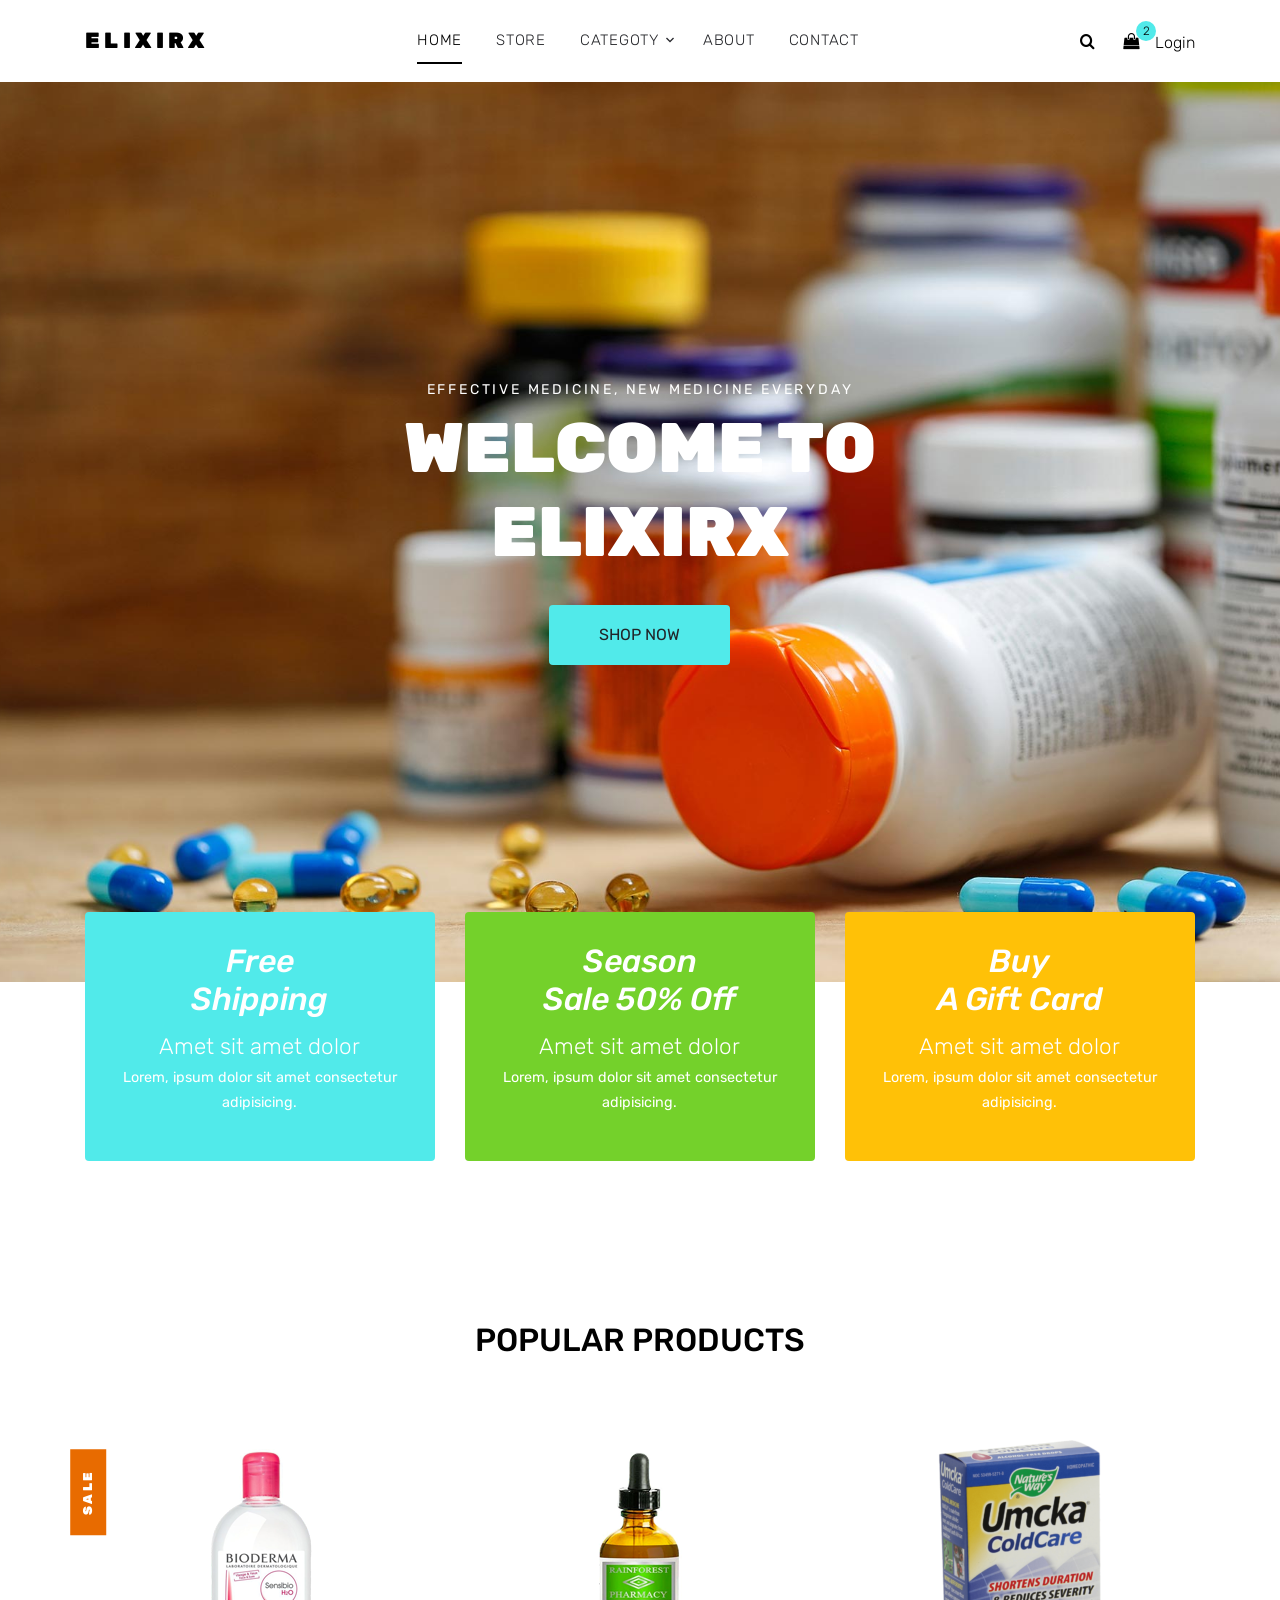
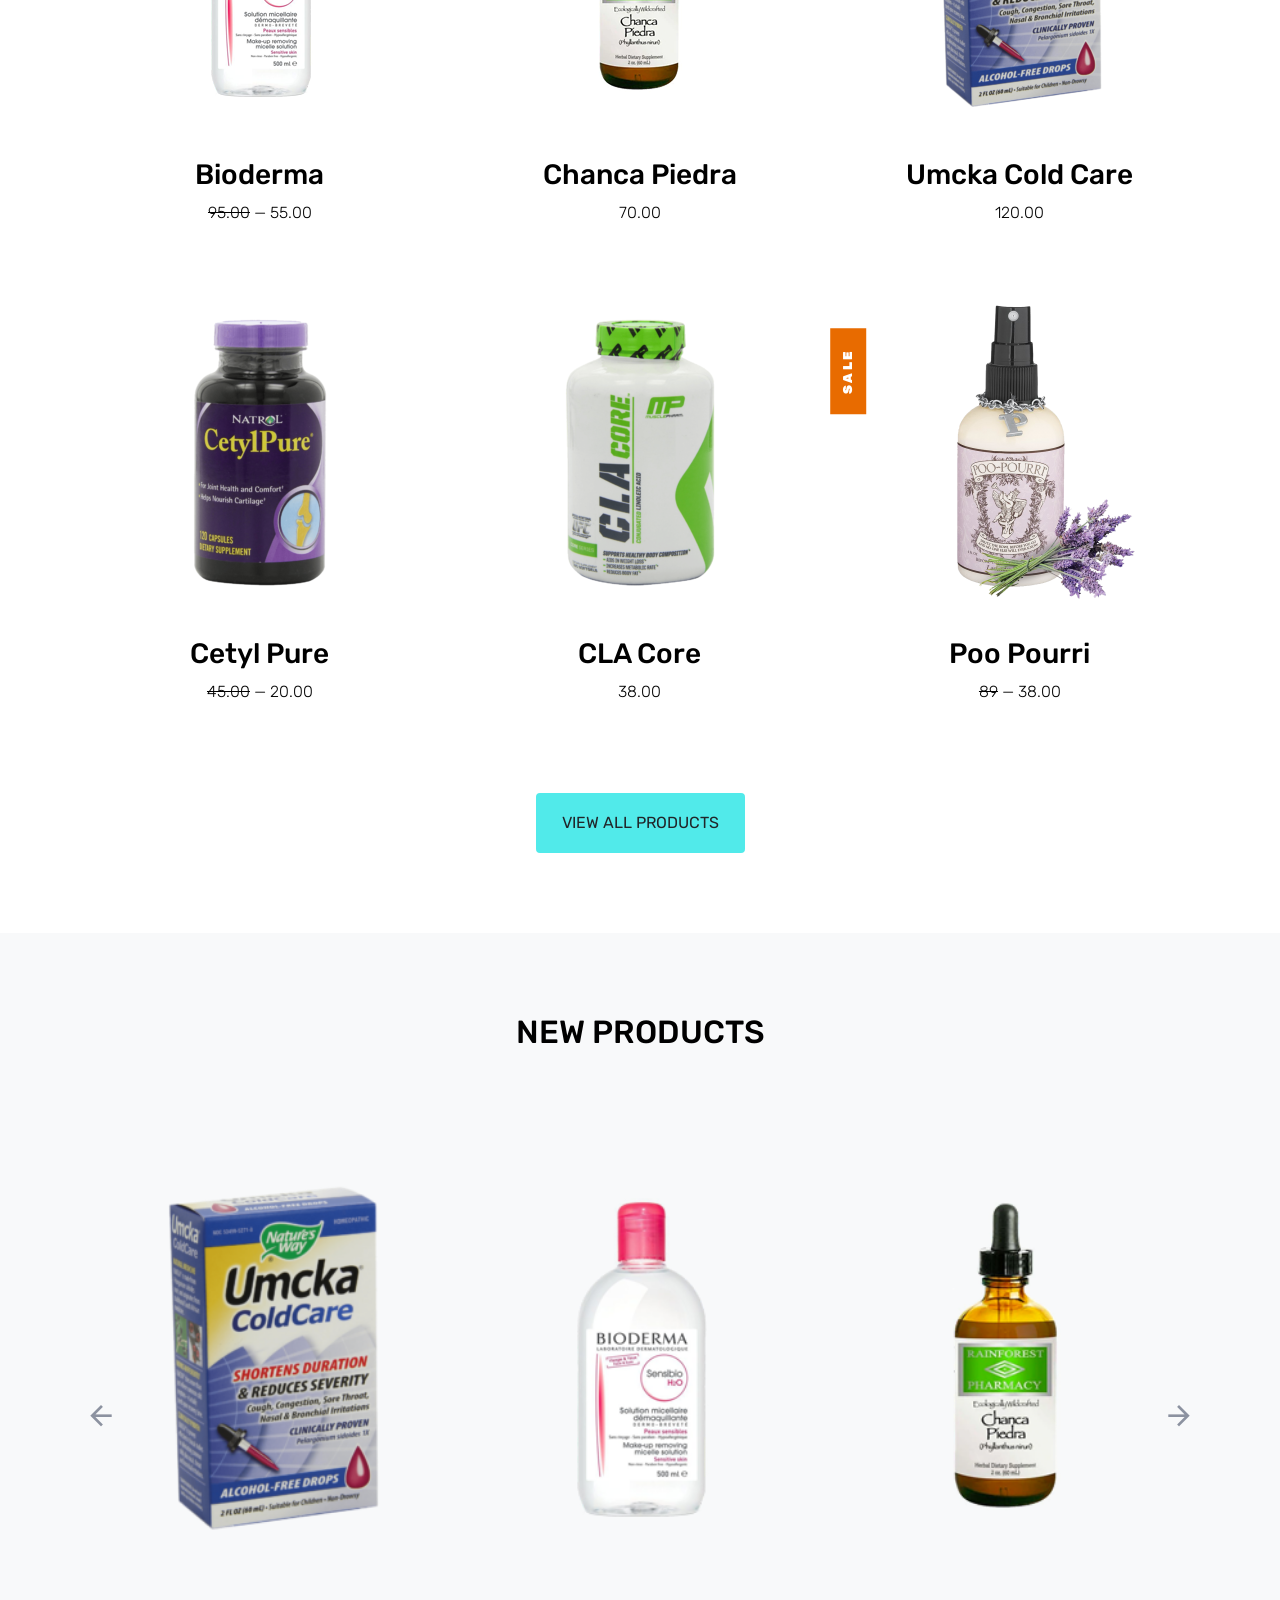
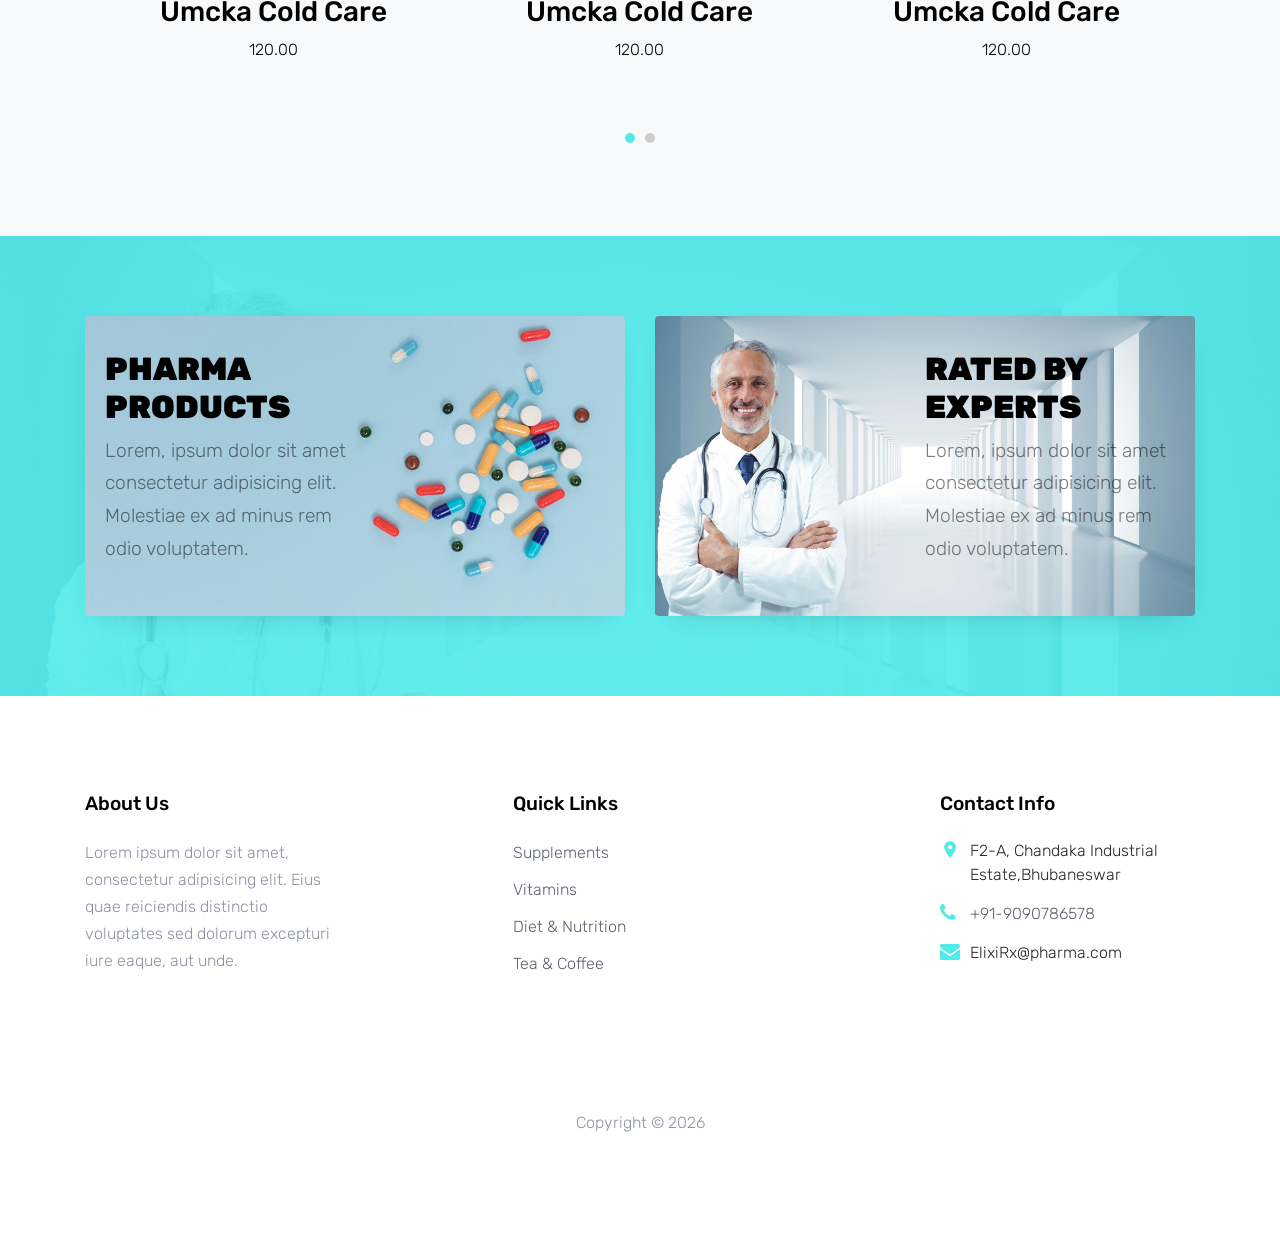
<file: index.html>
<!DOCTYPE html>
<html lang="en">

<head>
  <title>ElixiRx &mdash; Drug Inventory and Supply Chain Management System</title>
  <meta charset="utf-8">
  <meta name="viewport" content="width=device-width, initial-scale=1, shrink-to-fit=no">

  <link href="https://fonts.googleapis.com/css?family=Rubik:400,700|Crimson+Text:400,400i" rel="stylesheet">
  <link rel="stylesheet" href="fonts/icomoon/style.css">

  <link rel="stylesheet" href="css/bootstrap.min.css">
  <link rel="stylesheet" href="css/magnific-popup.css">
  <link rel="stylesheet" href="css/jquery-ui.css">
  <link rel="stylesheet" href="css/owl.carousel.min.css">
  <link rel="stylesheet" href="css/owl.theme.default.min.css">


  <link rel="stylesheet" href="css/aos.css">

  <link rel="stylesheet" href="css/style.css">

</head>

<body>

  <div class="site-wrap">


    <div class="site-navbar py-2">

      <div class="search-wrap">
        <div class="container">
          <a href="#" class="search-close js-search-close"><span class="icon-close2"></span></a>
          <form action="#" method="post">
            <input type="text" class="form-control" placeholder="Search keyword and hit enter...">
          </form>
        </div>
      </div>

      <div class="container">
        <div class="d-flex align-items-center justify-content-between">
          <div class="logo">
            <div class="site-logo">
              <a href="index.html" class="js-logo-clone">ElixiRx</a>
            </div>
          </div>
          <div class="main-nav d-none d-lg-block">
            <nav class="site-navigation text-right text-md-center" role="navigation">
              <ul class="site-menu js-clone-nav d-none d-lg-block">
                <li class="active"><a href="index.html">Home</a></li>
                <li><a href="shop.html">Store</a></li>
                <li class="has-children">
                  <a href="#">Categoty</a>
                  <ul class="dropdown">
                    <li><a href="#">Supplements</a></li>
                    <li class="has-children">
                      <a href="#">Vitamins</a>
                      <ul class="dropdown">
                        <li><a href="#">Supplements</a></li>
                        <li><a href="#">Vitamins</a></li>
                        <li><a href="#">Diet &amp; Nutrition</a></li>
                        <li><a href="#">Tea &amp; Coffee</a></li>
                      </ul>
                    </li>
                    <li><a href="#">Diet &amp; Nutrition</a></li>
                    <li><a href="#">Tea &amp; Coffee</a></li>
                    
                  </ul>
                </li>
                <li><a href="about.html">About</a></li>
                <li><a href="contact.html">Contact</a></li>
              </ul>
            </nav>
          </div>
          <div class="icons">
            <a href="#" class="icons-btn d-inline-block js-search-open"><span class="icon-search"></span></a>
            <a href="cart.html" class="icons-btn d-inline-block bag">
              <span class="icon-shopping-bag"></span>
              <span class="number">2</span>
            </a>
            <a href="#" class="site-menu-toggle js-menu-toggle ml-3 d-inline-block d-lg-none"><span
                class="icon-menu"></span></a>
            <a href="index2.html">Login</a> 
          </div>
        </div>
      </div>
    </div>

    <div class="site-blocks-cover" style="background-image: url('images/hero_1.jpg');">
      <div class="container">
        <div class="row">
          <div class="col-lg-7 mx-auto order-lg-2 align-self-center">
            <div class="site-block-cover-content text-center">
              <h2 class="sub-title">Effective Medicine, New Medicine Everyday</h2>
              <h1>Welcome To ElixiRx</h1>
              <p>
                <a href="#" class="btn btn-primary px-5 py-3">Shop Now</a>
              </p>
            </div>
          </div>
        </div>
      </div>
    </div>

    <div class="site-section">
      <div class="container">
        <div class="row align-items-stretch section-overlap">
          <div class="col-md-6 col-lg-4 mb-4 mb-lg-0">
            <div class="banner-wrap bg-primary h-100">
              <a href="#" class="h-100">
                <h5>Free <br> Shipping</h5>
                <p>
                  Amet sit amet dolor
                  <strong>Lorem, ipsum dolor sit amet consectetur adipisicing.</strong>
                </p>
              </a>
            </div>
          </div>
          <div class="col-md-6 col-lg-4 mb-4 mb-lg-0">
            <div class="banner-wrap h-100">
              <a href="#" class="h-100">
                <h5>Season <br> Sale 50% Off</h5>
                <p>
                  Amet sit amet dolor
                  <strong>Lorem, ipsum dolor sit amet consectetur adipisicing.</strong>
                </p>
              </a>
            </div>
          </div>
          <div class="col-md-6 col-lg-4 mb-4 mb-lg-0">
            <div class="banner-wrap bg-warning h-100">
              <a href="#" class="h-100">
                <h5>Buy <br> A Gift Card</h5>
                <p>
                  Amet sit amet dolor
                  <strong>Lorem, ipsum dolor sit amet consectetur adipisicing.</strong>
                </p>
              </a>
            </div>
          </div>

        </div>
      </div>
    </div>

    <div class="site-section">
      <div class="container">
        <div class="row">
          <div class="title-section text-center col-12">
            <h2 class="text-uppercase">Popular Products</h2>
          </div>
        </div>

        <div class="row">
          <div class="col-sm-6 col-lg-4 text-center item mb-4">
            <span class="tag">Sale</span>
            <a href="shop-single.html"> <img src="images/product_01.png" alt="Image"></a>
            <h3 class="text-dark"><a href="shop-single.html">Bioderma</a></h3>
            <p class="price"><del>95.00</del> &mdash; 55.00</p>
          </div>
          <div class="col-sm-6 col-lg-4 text-center item mb-4">
            <a href="shop-single.html"> <img src="images/product_02.png" alt="Image"></a>
            <h3 class="text-dark"><a href="shop-single.html">Chanca Piedra</a></h3>
            <p class="price">70.00</p>
          </div>
          <div class="col-sm-6 col-lg-4 text-center item mb-4">
            <a href="shop-single.html"> <img src="images/product_03.png" alt="Image"></a>
            <h3 class="text-dark"><a href="shop-single.html">Umcka Cold Care</a></h3>
            <p class="price">120.00</p>
          </div>

          <div class="col-sm-6 col-lg-4 text-center item mb-4">

            <a href="shop-single.html"> <img src="images/product_04.png" alt="Image"></a>
            <h3 class="text-dark"><a href="shop-single.html">Cetyl Pure</a></h3>
            <p class="price"><del>45.00</del> &mdash; 20.00</p>
          </div>
          <div class="col-sm-6 col-lg-4 text-center item mb-4">
            <a href="shop-single.html"> <img src="images/product_05.png" alt="Image"></a>
            <h3 class="text-dark"><a href="shop-single.html">CLA Core</a></h3>
            <p class="price">38.00</p>
          </div>
          <div class="col-sm-6 col-lg-4 text-center item mb-4">
            <span class="tag">Sale</span>
            <a href="shop-single.html"> <img src="images/product_06.png" alt="Image"></a>
            <h3 class="text-dark"><a href="shop-single.html">Poo Pourri</a></h3>
            <p class="price"><del>89</del> &mdash; 38.00</p>
          </div>
        </div>
        <div class="row mt-5">
          <div class="col-12 text-center">
            <a href="shop.html" class="btn btn-primary px-4 py-3">View All Products</a>
          </div>
        </div>
      </div>
    </div>

    
    <div class="site-section bg-light">
      <div class="container">
        <div class="row">
          <div class="title-section text-center col-12">
            <h2 class="text-uppercase">New Products</h2>
          </div>
        </div>
        <div class="row">
          <div class="col-md-12 block-3 products-wrap">
            <div class="nonloop-block-3 owl-carousel">

              <div class="text-center item mb-4">
                <a href="shop-single.html"> <img src="images/product_03.png" alt="Image"></a>
                <h3 class="text-dark"><a href="shop-single.html">Umcka Cold Care</a></h3>
                <p class="price">120.00</p>
              </div>

              <div class="text-center item mb-4">
                <a href="shop-single.html"> <img src="images/product_01.png" alt="Image"></a>
                <h3 class="text-dark"><a href="shop-single.html">Umcka Cold Care</a></h3>
                <p class="price">120.00</p>
              </div>

              <div class="text-center item mb-4">
                <a href="shop-single.html"> <img src="images/product_02.png" alt="Image"></a>
                <h3 class="text-dark"><a href="shop-single.html">Umcka Cold Care</a></h3>
                <p class="price">120.00</p>
              </div>

              <div class="text-center item mb-4">
                <a href="shop-single.html"> <img src="images/product_04.png" alt="Image"></a>
                <h3 class="text-dark"><a href="shop-single.html">Umcka Cold Care</a></h3>
                <p class="price">120.00</p>
              </div>

            </div>
          </div>
        </div>
      </div>
    </div>


        

    <div class="site-section bg-secondary bg-image" style="background-image: url('images/bg_2.jpg');">
      <div class="container">
        <div class="row align-items-stretch">
          <div class="col-lg-6 mb-5 mb-lg-0">
            <a href="#" class="banner-1 h-100 d-flex" style="background-image: url('images/bg_1.jpg');">
              <div class="banner-1-inner align-self-center">
                <h2>Pharma Products</h2>
                <p>Lorem, ipsum dolor sit amet consectetur adipisicing elit. Molestiae ex ad minus rem odio voluptatem.
                </p>
              </div>
            </a>
          </div>
          <div class="col-lg-6 mb-5 mb-lg-0">
            <a href="#" class="banner-1 h-100 d-flex" style="background-image: url('images/bg_2.jpg');">
              <div class="banner-1-inner ml-auto  align-self-center">
                <h2>Rated by Experts</h2>
                <p>Lorem, ipsum dolor sit amet consectetur adipisicing elit. Molestiae ex ad minus rem odio voluptatem.
                </p>
              </div>
            </a>
          </div>
        </div>
      </div>
    </div>


    <footer class="site-footer">
      <div class="container">
        <div class="row">
          <div class="col-md-6 col-lg-3 mb-4 mb-lg-0">

            <div class="block-7">
              <h3 class="footer-heading mb-4">About Us</h3>
              <p>Lorem ipsum dolor sit amet, consectetur adipisicing elit. Eius quae reiciendis distinctio voluptates
                sed dolorum excepturi iure eaque, aut unde.</p>
            </div>

          </div>
          <div class="col-lg-3 mx-auto mb-5 mb-lg-0">
            <h3 class="footer-heading mb-4">Quick Links</h3>
            <ul class="list-unstyled">
              <li><a href="#">Supplements</a></li>
              <li><a href="#">Vitamins</a></li>
              <li><a href="#">Diet &amp; Nutrition</a></li>
              <li><a href="#">Tea &amp; Coffee</a></li>
            </ul>
          </div>

          <div class="col-md-6 col-lg-3">
            <div class="block-5 mb-5">
              <h3 class="footer-heading mb-4">Contact Info</h3>
              <ul class="list-unstyled">
                <li class="address">F2-A, Chandaka Industrial Estate,Bhubaneswar</li> 
                <li class="phone"><a href="tel://23923929210">+91-9090786578</a></li>
                <li class="email">ElixiRx@pharma.com</li>
              </ul>
            </div>


          </div>
        </div>
        <div class="row pt-5 mt-5 text-center">
          <div class="col-md-12">
            <p>
              <!-- Link back to Colorlib can't be removed. Template is licensed under CC BY 3.0. -->
              Copyright &copy;
              <script>document.write(new Date().getFullYear());</script> 
              <!-- Link back to Colorlib can't be removed. Template is licensed under CC BY 3.0. -->
            </p>
          </div>

        </div>
      </div>
    </footer>
  </div>

  <script src="js/jquery-3.3.1.min.js"></script>
  <script src="js/jquery-ui.js"></script>
  <script src="js/popper.min.js"></script>
  <script src="js/bootstrap.min.js"></script>
  <script src="js/owl.carousel.min.js"></script>
  <script src="js/jquery.magnific-popup.min.js"></script>
  <script src="js/aos.js"></script>

  <script src="js/main.js"></script>

</body>

</html>
</file>
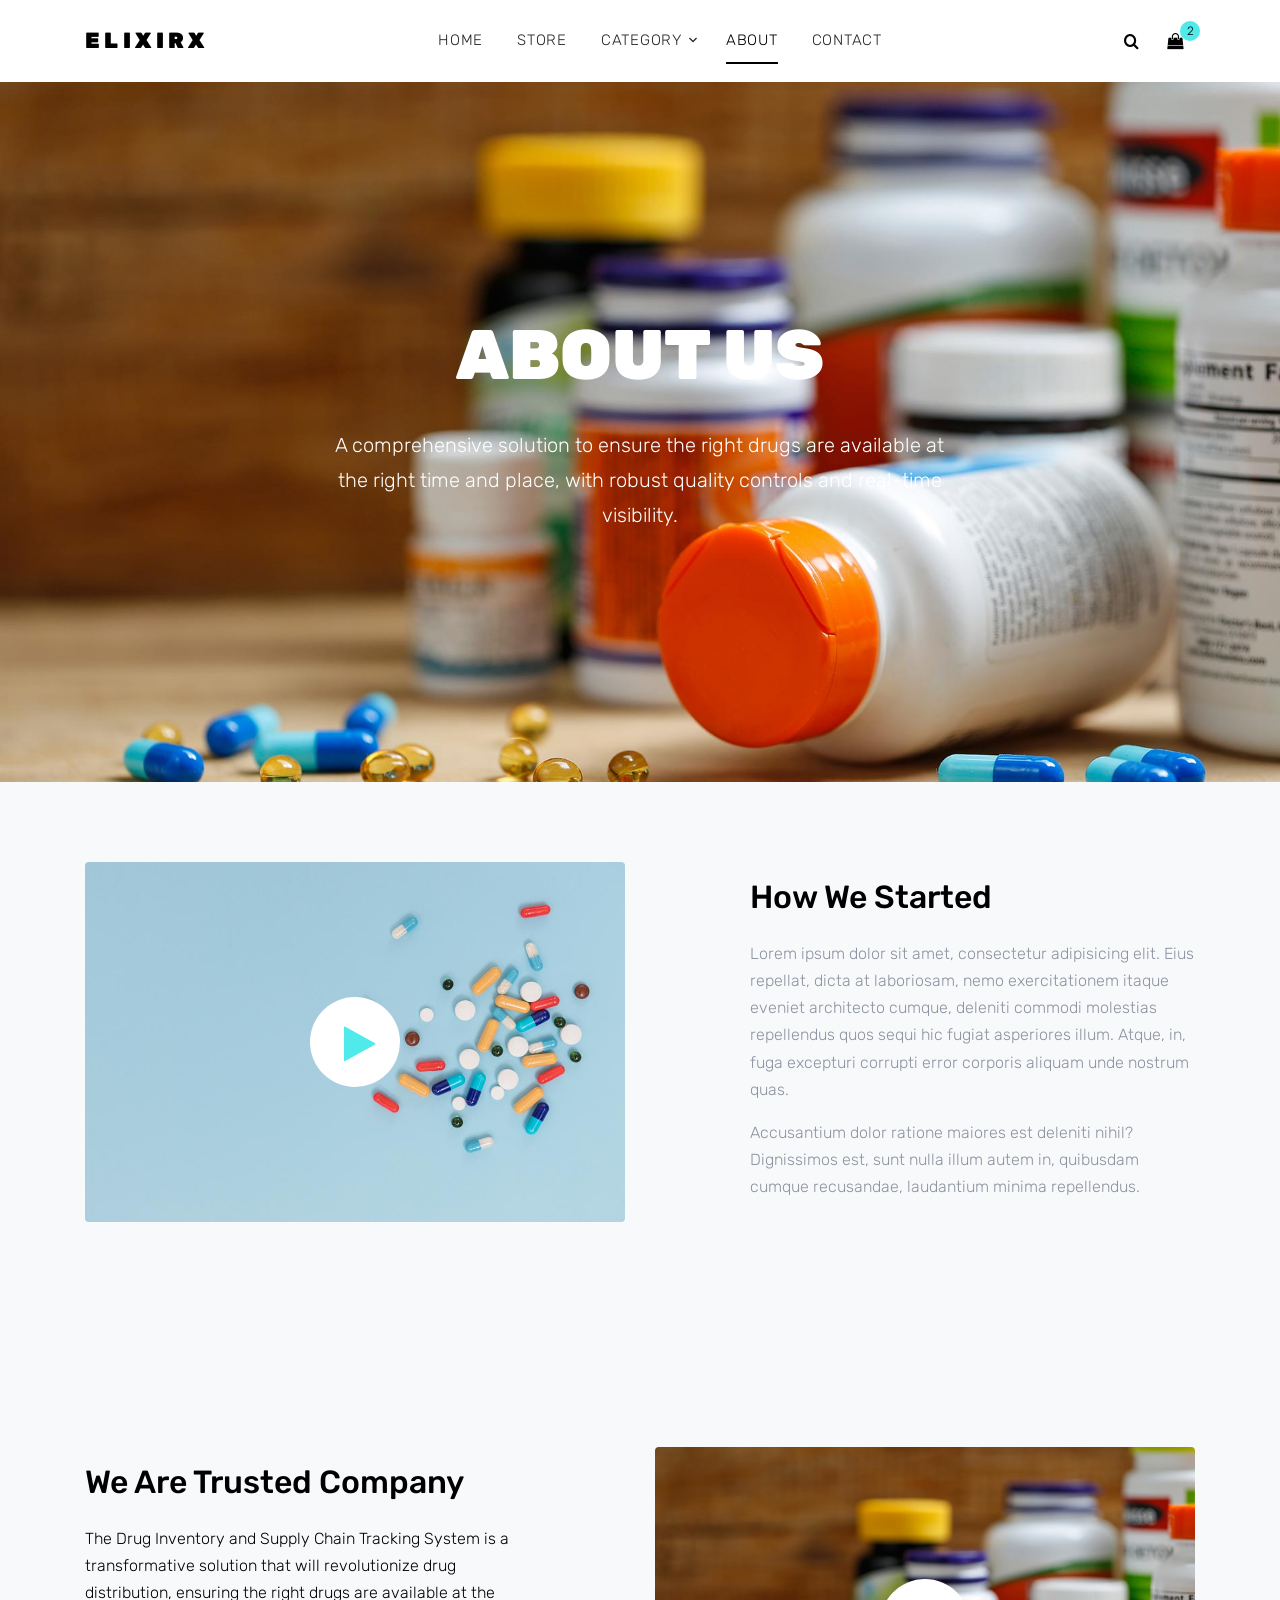
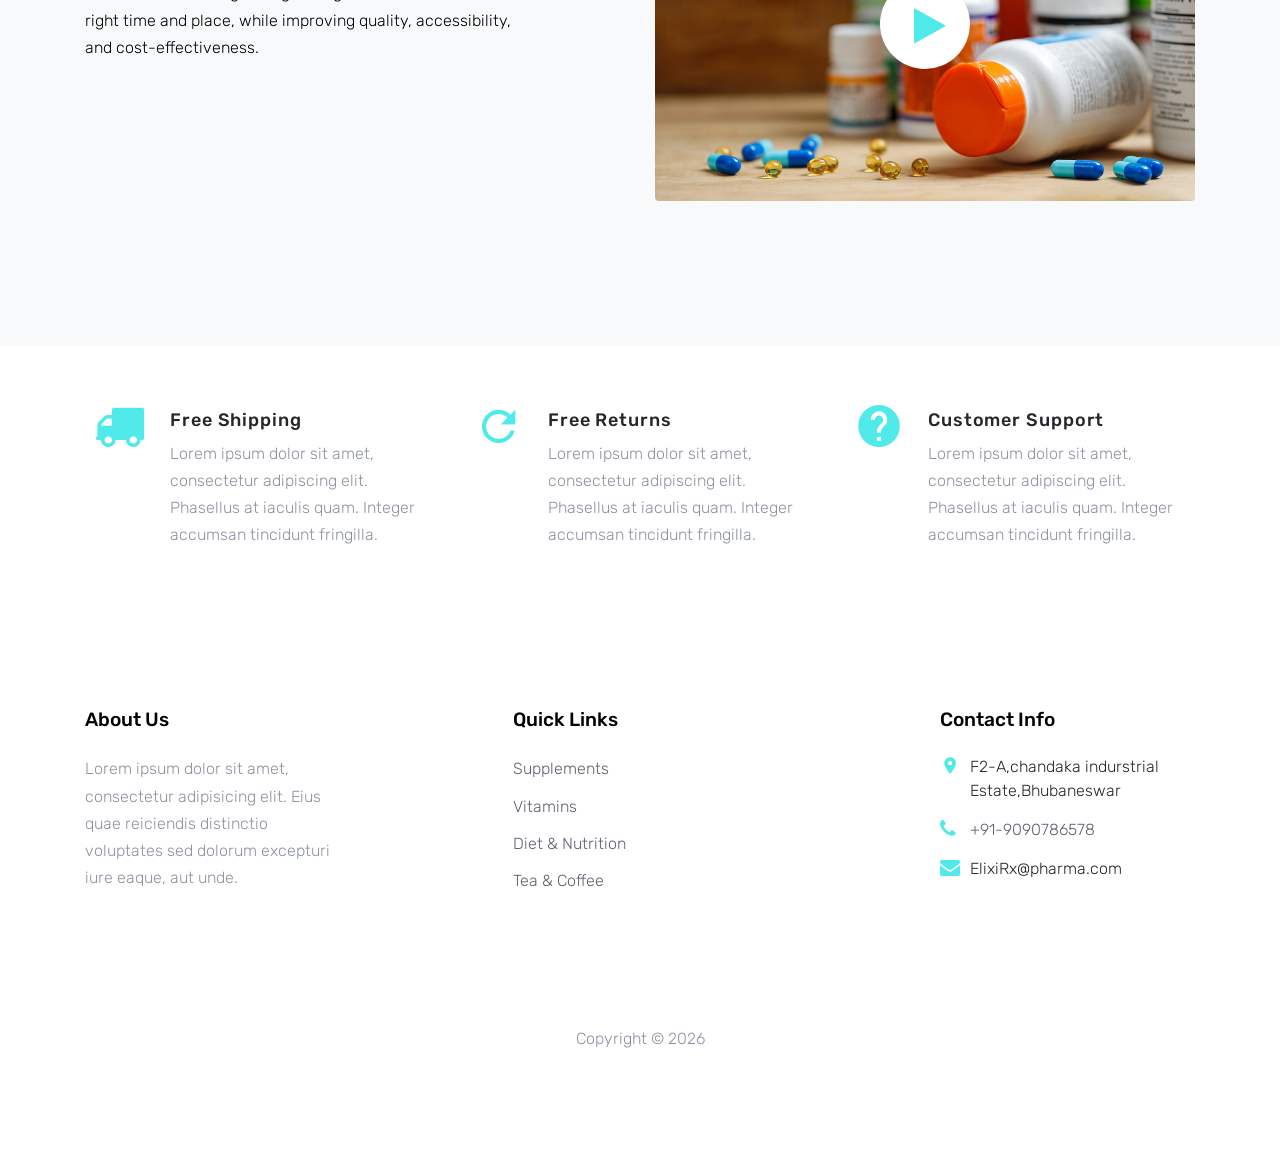
<file: about.html>
<!DOCTYPE html>
<html lang="en">

<head>
  <title>ElixiRx &mdash; Drug Inventory and Supply Chain Management System</title>
  <meta charset="utf-8">
  <meta name="viewport" content="width=device-width, initial-scale=1, shrink-to-fit=no">

  <link href="https://fonts.googleapis.com/css?family=Rubik:400,700|Crimson+Text:400,400i" rel="stylesheet">
  <link rel="stylesheet" href="fonts/icomoon/style.css">

  <link rel="stylesheet" href="css/bootstrap.min.css">
  <link rel="stylesheet" href="css/magnific-popup.css">
  <link rel="stylesheet" href="css/jquery-ui.css">
  <link rel="stylesheet" href="css/owl.carousel.min.css">
  <link rel="stylesheet" href="css/owl.theme.default.min.css">


  <link rel="stylesheet" href="css/aos.css">

  <link rel="stylesheet" href="css/style.css">

</head>

<body>

  <div class="site-wrap">


    <div class="site-navbar py-2">

      <div class="search-wrap">
        <div class="container">
          <a href="#" class="search-close js-search-close"><span class="icon-close2"></span></a>
          <form action="#" method="post">
            <input type="text" class="form-control" placeholder="Search keyword and hit enter...">
          </form>
        </div>
      </div>

      <div class="container">
        <div class="d-flex align-items-center justify-content-between">
          <div class="logo">
            <div class="site-logo">
              <a href="index.html" class="js-logo-clone">ElixiRx</a>
            </div>
          </div>
          <div class="main-nav d-none d-lg-block">
            <nav class="site-navigation text-right text-md-center" role="navigation">
              <ul class="site-menu js-clone-nav d-none d-lg-block">
                <li><a href="index.html">Home</a></li>
                <li><a href="shop.html">Store</a></li>
                <li class="has-children">
                  <a href="#">Category</a>
                  <ul class="dropdown">
                    <li><a href="#">Supplements</a></li>
                    <li class="has-children">
                      <a href="#">Vitamins</a>
                      <ul class="dropdown">
                        <li><a href="#">Supplements</a></li>
                        <li><a href="#">Vitamins</a></li>
                        <li><a href="#">Diet &amp; Nutrition</a></li>
                        <li><a href="#">Tea &amp; Coffee</a></li>
                      </ul>
                    </li>
                    <li><a href="#">Diet &amp; Nutrition</a></li>
                    <li><a href="#">Tea &amp; Coffee</a></li>

                  </ul>
                </li>
                <li class="active"><a href="about.html">About</a></li>
                <li><a href="contact.html">Contact</a></li>
              </ul>
            </nav>
          </div>
          <div class="icons">
            <a href="#" class="icons-btn d-inline-block js-search-open"><span class="icon-search"></span></a>
            <a href="cart.html" class="icons-btn d-inline-block bag">
              <span class="icon-shopping-bag"></span>
              <span class="number">2</span>
            </a>
            <a href="#" class="site-menu-toggle js-menu-toggle ml-3 d-inline-block d-lg-none"><span
                class="icon-menu"></span></a>
          </div>
        </div>
      </div>
    </div>

    <div class="site-blocks-cover inner-page" style="background-image: url('images/hero_1.jpg');">
      <div class="container">
        <div class="row">
          <div class="col-lg-7 mx-auto align-self-center">
            <div class=" text-center">
              <h1>About Us</h1>
              <p> A comprehensive solution to ensure the right drugs are available at the right time and place, with robust quality controls and real-time visibility.</p>
            </div>
          </div>
        </div>
      </div>
    </div>

    <div class="site-section bg-light custom-border-bottom" data-aos="fade">
      <div class="container">
        <div class="row mb-5">
          <div class="col-md-6">
            <div class="block-16">
              <figure>
                <img src="images/bg_1.jpg" alt="Image placeholder" class="img-fluid rounded">
                <a href="https://vimeo.com/channels/staffpicks/93951774" class="play-button popup-vimeo"><span
                    class="icon-play"></span></a>
    
              </figure>
            </div>
          </div>
          <div class="col-md-1"></div>
          <div class="col-md-5">
    
    
            <div class="site-section-heading pt-3 mb-4">
              <h2 class="text-black">How We Started</h2>
            </div>
            <p>Lorem ipsum dolor sit amet, consectetur adipisicing elit. Eius repellat, dicta at laboriosam, nemo
              exercitationem itaque eveniet architecto cumque, deleniti commodi molestias repellendus quos sequi hic fugiat
              asperiores illum. Atque, in, fuga excepturi corrupti error corporis aliquam unde nostrum quas.</p>
            <p>Accusantium dolor ratione maiores est deleniti nihil? Dignissimos est, sunt nulla illum autem in, quibusdam
              cumque recusandae, laudantium minima repellendus.</p>
    
          </div>
        </div>
      </div>
    </div>

    

    <div class="site-section bg-light custom-border-bottom" data-aos="fade">
      <div class="container">
        <div class="row mb-5">
          <div class="col-md-6 order-md-2">
            <div class="block-16">
              <figure>
                <img src="images/hero_1.jpg" alt="Image placeholder" class="img-fluid rounded">
                <a href="https://vimeo.com/channels/staffpicks/93951774" class="play-button popup-vimeo"><span
                    class="icon-play"></span></a>
    
              </figure>
            </div>
          </div>
          <div class="col-md-5 mr-auto">
    
    
            <div class="site-section-heading pt-3 mb-4">
              <h2 class="text-black">We Are Trusted Company</h2>
            </div>
            <p class="text-black">The Drug Inventory and Supply Chain Tracking System is a transformative solution that will revolutionize drug distribution, ensuring the right drugs are available at the right time and place, while improving quality, accessibility, and cost-effectiveness.</p>
            
    
          </div>
        </div>
      </div>
    </div>
    
    <div class="site-section site-section-sm site-blocks-1 border-0" data-aos="fade">
      <div class="container">
        <div class="row">
          <div class="col-md-6 col-lg-4 d-lg-flex mb-4 mb-lg-0 pl-4" data-aos="fade-up" data-aos-delay="">
            <div class="icon mr-4 align-self-start">
              <span class="icon-truck text-primary"></span>
            </div>
            <div class="text">
              <h2>Free Shipping</h2>
              <p>Lorem ipsum dolor sit amet, consectetur adipiscing elit. Phasellus at iaculis quam. Integer accumsan
                tincidunt fringilla.</p>
            </div>
          </div>
          <div class="col-md-6 col-lg-4 d-lg-flex mb-4 mb-lg-0 pl-4" data-aos="fade-up" data-aos-delay="100">
            <div class="icon mr-4 align-self-start">
              <span class="icon-refresh2 text-primary"></span>
            </div>
            <div class="text">
              <h2>Free Returns</h2>
              <p>Lorem ipsum dolor sit amet, consectetur adipiscing elit. Phasellus at iaculis quam. Integer accumsan
                tincidunt fringilla.</p>
            </div>
          </div>
          <div class="col-md-6 col-lg-4 d-lg-flex mb-4 mb-lg-0 pl-4" data-aos="fade-up" data-aos-delay="200">
            <div class="icon mr-4 align-self-start">
              <span class="icon-help text-primary"></span>
            </div>
            <div class="text">
              <h2>Customer Support</h2>
              <p>Lorem ipsum dolor sit amet, consectetur adipiscing elit. Phasellus at iaculis quam. Integer accumsan
                tincidunt fringilla.</p>
            </div>
          </div>
        </div>
      </div>
    </div>
    



    <footer class="site-footer">
      <div class="container">
        <div class="row">
          <div class="col-md-6 col-lg-3 mb-4 mb-lg-0">

            <div class="block-7">
              <h3 class="footer-heading mb-4">About Us</h3>
              <p>Lorem ipsum dolor sit amet, consectetur adipisicing elit. Eius quae reiciendis distinctio voluptates
                sed dolorum excepturi iure eaque, aut unde.</p>
            </div>

          </div>
          <div class="col-lg-3 mx-auto mb-5 mb-lg-0">
            <h3 class="footer-heading mb-4">Quick Links</h3>
            <ul class="list-unstyled">
              <li><a href="#">Supplements</a></li>
              <li><a href="#">Vitamins</a></li>
              <li><a href="#">Diet &amp; Nutrition</a></li>
              <li><a href="#">Tea &amp; Coffee</a></li>
            </ul>
          </div>

          <div class="col-md-6 col-lg-3">
            <div class="block-5 mb-5">
              <h3 class="footer-heading mb-4">Contact Info</h3>
              <ul class="list-unstyled">
                <li class="address">F2-A,chandaka indurstrial Estate,Bhubaneswar</li>
                <li class="phone"><a href="tel://23923929210">+91-9090786578</a></li>
                <li class="email">ElixiRx@pharma.com</li>
              </ul>
            </div>


          </div>
        </div>
        <div class="row pt-5 mt-5 text-center">
          <div class="col-md-12">
            <p>
              <!-- Link back to Colorlib can't be removed. Template is licensed under CC BY 3.0. -->
              Copyright &copy;
              <script>document.write(new Date().getFullYear());</script> 
              <!-- Link back to Colorlib can't be removed. Template is licensed under CC BY 3.0. -->
            </p>
          </div>

        </div>
      </div>
    </footer>
  </div>

  <script src="js/jquery-3.3.1.min.js"></script>
  <script src="js/jquery-ui.js"></script>
  <script src="js/popper.min.js"></script>
  <script src="js/bootstrap.min.js"></script>
  <script src="js/owl.carousel.min.js"></script>
  <script src="js/jquery.magnific-popup.min.js"></script>
  <script src="js/aos.js"></script>

  <script src="js/main.js"></script>

</body>

</html>
</file>
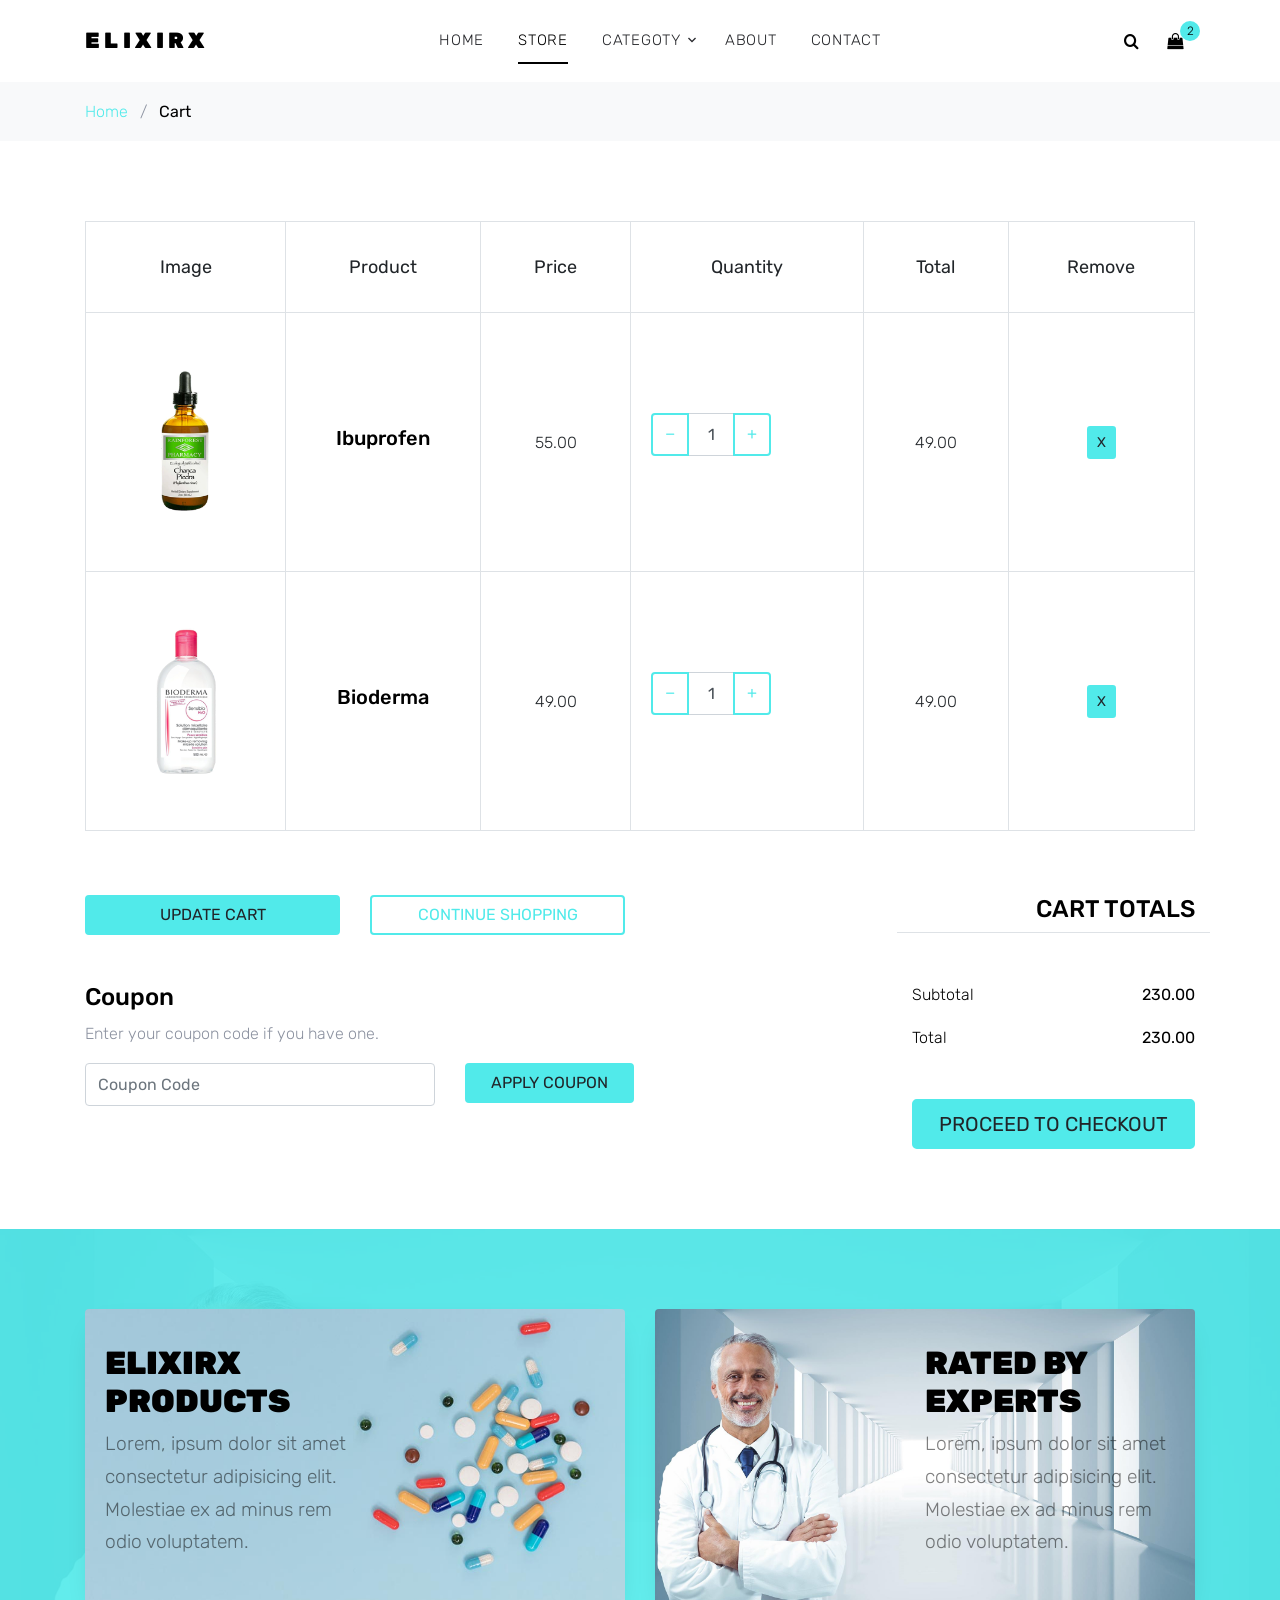
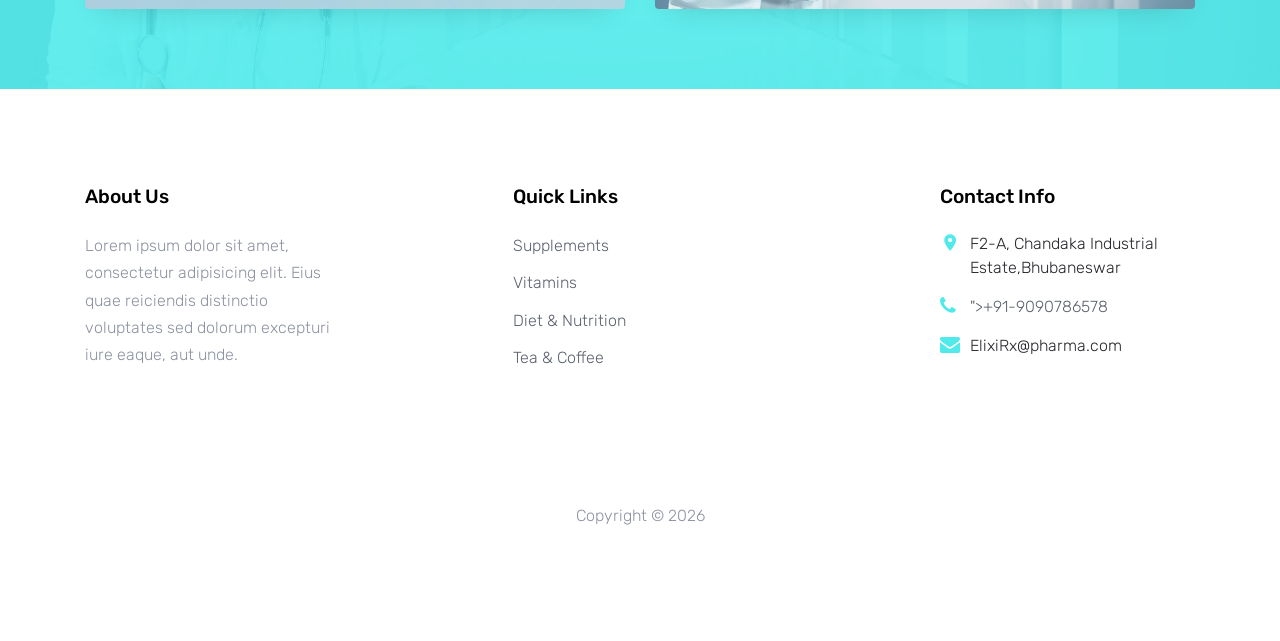
<file: cart.html>
<!DOCTYPE html>
<html lang="en">

<head>
  <title>ElixiRx &mdash; Drug Inventory and Supply Chain Management  System</title>
  <meta charset="utf-8">
  <meta name="viewport" content="width=device-width, initial-scale=1, shrink-to-fit=no">

  <link href="https://fonts.googleapis.com/css?family=Rubik:400,700|Crimson+Text:400,400i" rel="stylesheet">
  <link rel="stylesheet" href="fonts/icomoon/style.css">

  <link rel="stylesheet" href="css/bootstrap.min.css">
  <link rel="stylesheet" href="css/magnific-popup.css">
  <link rel="stylesheet" href="css/jquery-ui.css">
  <link rel="stylesheet" href="css/owl.carousel.min.css">
  <link rel="stylesheet" href="css/owl.theme.default.min.css">


  <link rel="stylesheet" href="css/aos.css">

  <link rel="stylesheet" href="css/style.css">

</head>

<body>

  <div class="site-wrap">


    <div class="site-navbar py-2">

      <div class="search-wrap">
        <div class="container">
          <a href="#" class="search-close js-search-close"><span class="icon-close2"></span></a>
          <form action="#" method="post">
            <input type="text" class="form-control" placeholder="Search keyword and hit enter...">
          </form>
        </div>
      </div>

      <div class="container">
        <div class="d-flex align-items-center justify-content-between">
          <div class="logo">
            <div class="site-logo">
              <a href="index.html" class="js-logo-clone">ElixiRx</a>
            </div>
          </div>
          <div class="main-nav d-none d-lg-block">
            <nav class="site-navigation text-right text-md-center" role="navigation">
              <ul class="site-menu js-clone-nav d-none d-lg-block">
                <li><a href="index.html">Home</a></li>
                <li class="active"><a href="shop.html">Store</a></li>
                <li class="has-children">
                  <a href="#">Categoty</a>
                  <ul class="dropdown">
                    <li><a href="#">Supplements</a></li>
                    <li class="has-children">
                      <a href="#">Vitamins</a>
                      <ul class="dropdown">
                        <li><a href="#">Supplements</a></li>
                        <li><a href="#">Vitamins</a></li>
                        <li><a href="#">Diet &amp; Nutrition</a></li>
                        <li><a href="#">Tea &amp; Coffee</a></li>
                      </ul>
                    </li>
                    <li><a href="#">Diet &amp; Nutrition</a></li>
                    <li><a href="#">Tea &amp; Coffee</a></li>

                  </ul>
                </li>
                <li><a href="about.html">About</a></li>
                <li><a href="contact.html">Contact</a></li>
              </ul>
            </nav>
          </div>
          <div class="icons">
            <a href="#" class="icons-btn d-inline-block js-search-open"><span class="icon-search"></span></a>
            <a href="cart.html" class="icons-btn d-inline-block bag">
              <span class="icon-shopping-bag"></span>
              <span class="number">2</span>
            </a>
            <a href="#" class="site-menu-toggle js-menu-toggle ml-3 d-inline-block d-lg-none"><span
                class="icon-menu"></span></a>
          </div>
        </div>
      </div>
    </div>

    <div class="bg-light py-3">
      <div class="container">
        <div class="row">
          <div class="col-md-12 mb-0">
            <a href="index.html">Home</a> <span class="mx-2 mb-0">/</span> 
            <strong class="text-black">Cart</strong>
          </div>
        </div>
      </div>
    </div>

    <div class="site-section">
      <div class="container">
        <div class="row mb-5">
          <form class="col-md-12" method="post">
            <div class="site-blocks-table">
              <table class="table table-bordered">
                <thead>
                  <tr>
                    <th class="product-thumbnail">Image</th>
                    <th class="product-name">Product</th>
                    <th class="product-price">Price</th>
                    <th class="product-quantity">Quantity</th>
                    <th class="product-total">Total</th>
                    <th class="product-remove">Remove</th>
                  </tr>
                </thead>
                <tbody>
                  <tr>
                    <td class="product-thumbnail">
                      <img src="images/product_02.png" alt="Image" class="img-fluid">
                    </td>
                    <td class="product-name">
                      <h2 class="h5 text-black">Ibuprofen</h2>
                    </td>
                    <td>55.00</td>
                    <td>
                      <div class="input-group mb-3" style="max-width: 120px;">
                        <div class="input-group-prepend">
                          <button class="btn btn-outline-primary js-btn-minus" type="button">&minus;</button>
                        </div>
                        <input type="text" class="form-control text-center" value="1" placeholder=""
                          aria-label="Example text with button addon" aria-describedby="button-addon1">
                        <div class="input-group-append">
                          <button class="btn btn-outline-primary js-btn-plus" type="button">&plus;</button>
                        </div>
                      </div>
    
                    </td>
                    <td>49.00</td>
                    <td><a href="#" class="btn btn-primary height-auto btn-sm">X</a></td>
                  </tr>
    
                  <tr>
                    <td class="product-thumbnail">
                      <img src="images/product_01.png" alt="Image" class="img-fluid">
                    </td>
                    <td class="product-name">
                      <h2 class="h5 text-black">Bioderma</h2>
                    </td>
                    <td>49.00</td>
                    <td>
                      <div class="input-group mb-3" style="max-width: 120px;">
                        <div class="input-group-prepend">
                          <button class="btn btn-outline-primary js-btn-minus" type="button">&minus;</button>
                        </div>
                        <input type="text" class="form-control text-center" value="1" placeholder=""
                          aria-label="Example text with button addon" aria-describedby="button-addon1">
                        <div class="input-group-append">
                          <button class="btn btn-outline-primary js-btn-plus" type="button">&plus;</button>
                        </div>
                      </div>
    
                    </td>
                    <td>49.00</td>
                    <td><a href="#" class="btn btn-primary height-auto btn-sm">X</a></td>
                  </tr>
                </tbody>
              </table>
            </div>
          </form>
        </div>
    
        <div class="row">
          <div class="col-md-6">
            <div class="row mb-5">
              <div class="col-md-6 mb-3 mb-md-0">
                <button class="btn btn-primary btn-md btn-block">Update Cart</button>
              </div>
              <div class="col-md-6">
                <button class="btn btn-outline-primary btn-md btn-block">Continue Shopping</button>
              </div>
            </div>
            <div class="row">
              <div class="col-md-12">
                <label class="text-black h4" for="coupon">Coupon</label>
                <p>Enter your coupon code if you have one.</p>
              </div>
              <div class="col-md-8 mb-3 mb-md-0">
                <input type="text" class="form-control py-3" id="coupon" placeholder="Coupon Code">
              </div>
              <div class="col-md-4">
                <button class="btn btn-primary btn-md px-4">Apply Coupon</button>
              </div>
            </div>
          </div>
          <div class="col-md-6 pl-5">
            <div class="row justify-content-end">
              <div class="col-md-7">
                <div class="row">
                  <div class="col-md-12 text-right border-bottom mb-5">
                    <h3 class="text-black h4 text-uppercase">Cart Totals</h3>
                  </div>
                </div>
                <div class="row mb-3">
                  <div class="col-md-6">
                    <span class="text-black">Subtotal</span>
                  </div>
                  <div class="col-md-6 text-right">
                    <strong class="text-black">230.00</strong>
                  </div>
                </div>
                <div class="row mb-5">
                  <div class="col-md-6">
                    <span class="text-black">Total</span>
                  </div>
                  <div class="col-md-6 text-right">
                    <strong class="text-black">230.00</strong>
                  </div>
                </div>
    
                <div class="row">
                  <div class="col-md-12">
                    <button class="btn btn-primary btn-lg btn-block" onclick="window.location='checkout.html'">Proceed To
                      Checkout</button>
                  </div>
                </div>
              </div>
            </div>
          </div>
        </div>
      </div>
    </div>

    <div class="site-section bg-secondary bg-image" style="background-image: url('images/bg_2.jpg');">
      <div class="container">
        <div class="row align-items-stretch">
          <div class="col-lg-6 mb-5 mb-lg-0">
            <a href="#" class="banner-1 h-100 d-flex" style="background-image: url('images/bg_1.jpg');">
              <div class="banner-1-inner align-self-center">
                <h2>ElixiRx Products</h2>
                <p>Lorem, ipsum dolor sit amet consectetur adipisicing elit. Molestiae ex ad minus rem odio voluptatem.
                </p>
              </div>
            </a>
          </div>
          <div class="col-lg-6 mb-5 mb-lg-0">
            <a href="#" class="banner-1 h-100 d-flex" style="background-image: url('images/bg_2.jpg');">
              <div class="banner-1-inner ml-auto  align-self-center">
                <h2>Rated by Experts</h2>
                <p>Lorem, ipsum dolor sit amet consectetur adipisicing elit. Molestiae ex ad minus rem odio voluptatem.
                </p>
              </div>
            </a>
          </div>
        </div>
      </div>
    </div>


    <footer class="site-footer">
      <div class="container">
        <div class="row">
          <div class="col-md-6 col-lg-3 mb-4 mb-lg-0">

            <div class="block-7">
              <h3 class="footer-heading mb-4">About Us</h3>
              <p>Lorem ipsum dolor sit amet, consectetur adipisicing elit. Eius quae reiciendis distinctio voluptates
                sed dolorum excepturi iure eaque, aut unde.</p>
            </div>

          </div>
          <div class="col-lg-3 mx-auto mb-5 mb-lg-0">
            <h3 class="footer-heading mb-4">Quick Links</h3>
            <ul class="list-unstyled">
              <li><a href="#">Supplements</a></li>
              <li><a href="#">Vitamins</a></li>
              <li><a href="#">Diet &amp; Nutrition</a></li>
              <li><a href="#">Tea &amp; Coffee</a></li>
            </ul>
          </div>

          <div class="col-md-6 col-lg-3">
            <div class="block-5 mb-5">
              <h3 class="footer-heading mb-4">Contact Info</h3>
              <ul class="list-unstyled">
                <li class="address">F2-A, Chandaka Industrial Estate,Bhubaneswar</li>
                <li class="phone"><a href="tel://23923929210">">+91-9090786578</a></li>
                <li class="email">ElixiRx@pharma.com</li>
              </ul>
            </div>


          </div>
        </div>
        <div class="row pt-5 mt-5 text-center">
          <div class="col-md-12">
            <p>
              <!-- Link back to Colorlib can't be removed. Template is licensed under CC BY 3.0. -->
              Copyright &copy;
              <script>document.write(new Date().getFullYear());</script>
              <!-- Link back to Colorlib can't be removed. Template is licensed under CC BY 3.0. -->
            </p>
          </div>

        </div>
      </div>
    </footer>
  </div>

  <script src="js/jquery-3.3.1.min.js"></script>
  <script src="js/jquery-ui.js"></script>
  <script src="js/popper.min.js"></script>
  <script src="js/bootstrap.min.js"></script>
  <script src="js/owl.carousel.min.js"></script>
  <script src="js/jquery.magnific-popup.min.js"></script>
  <script src="js/aos.js"></script>

  <script src="js/main.js"></script>

</body>

</html>
</file>
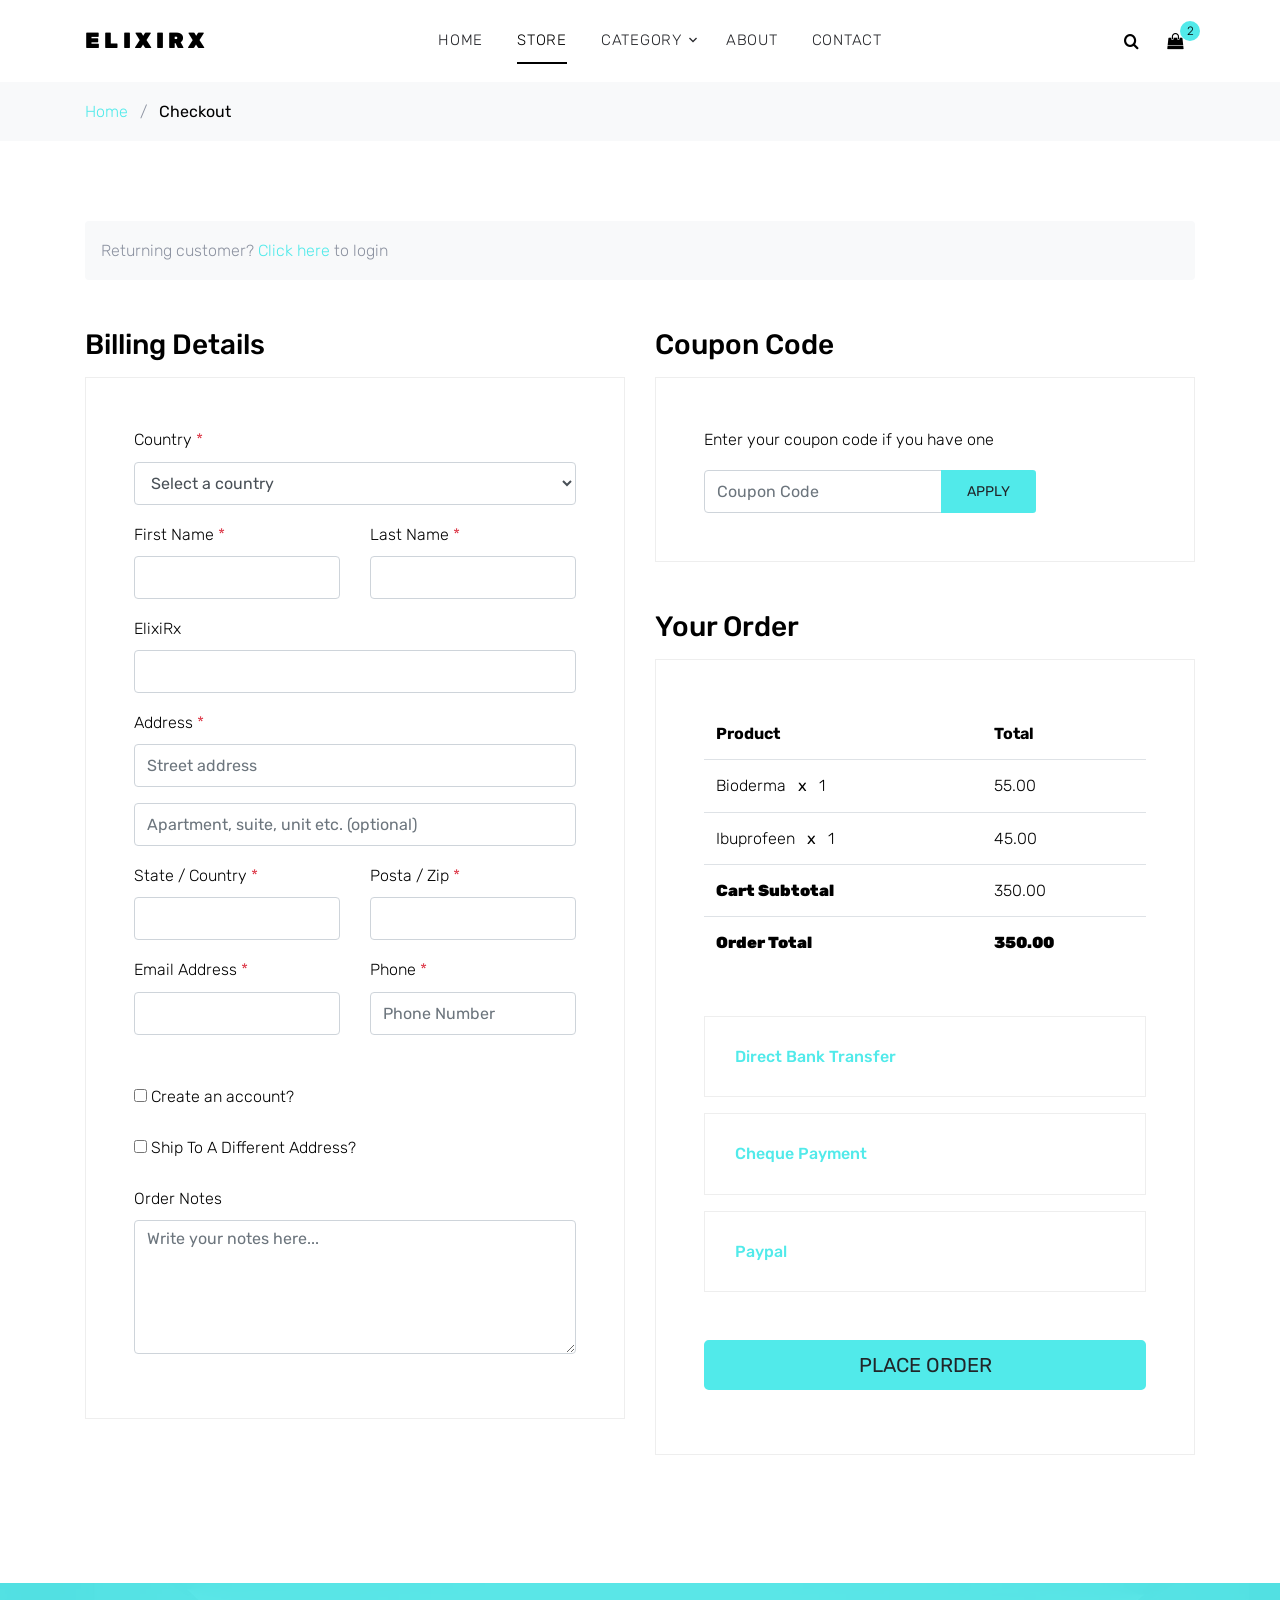
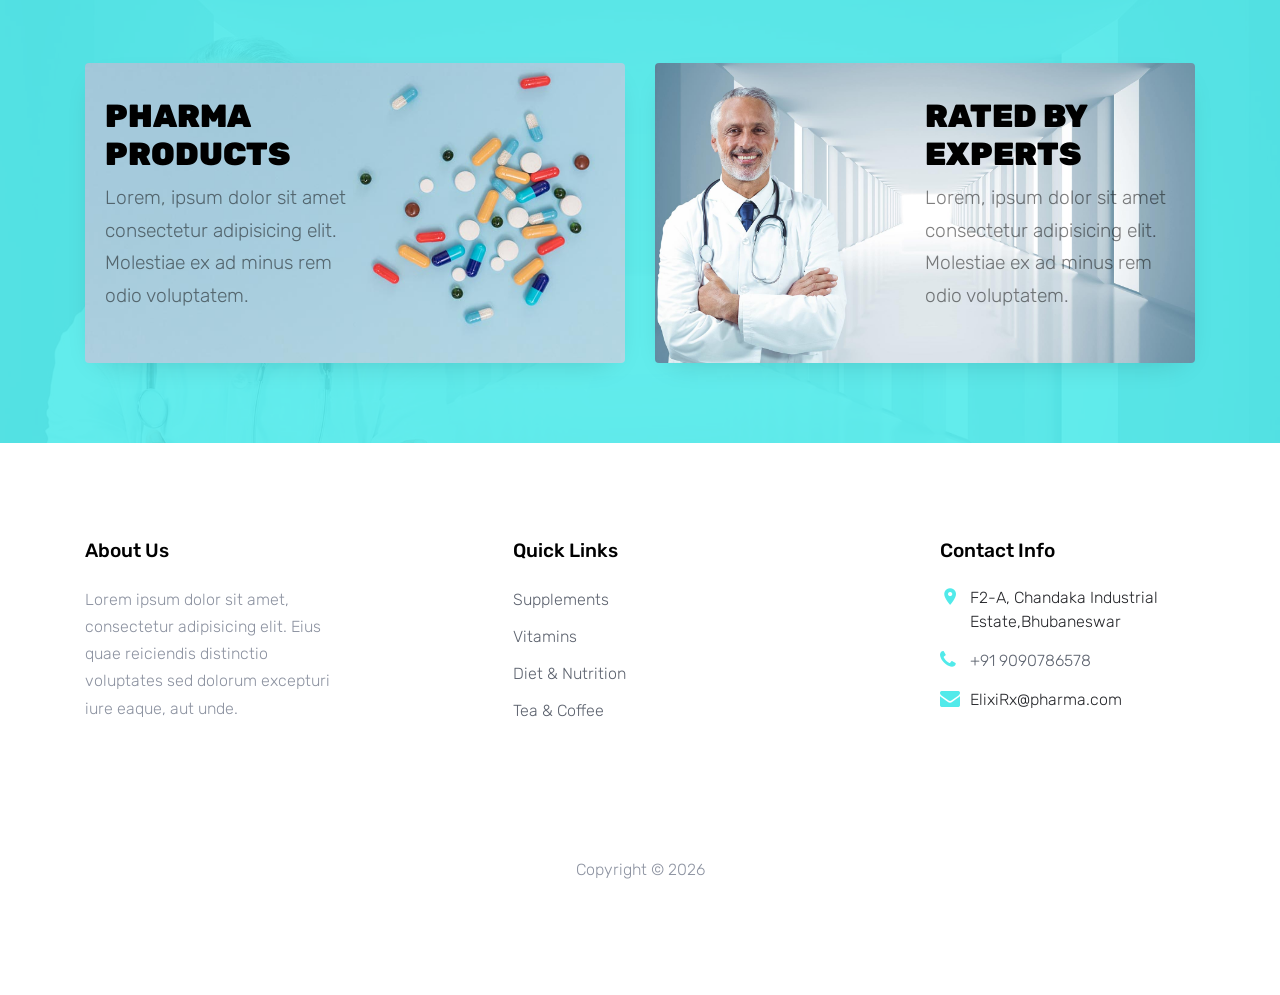
<file: checkout.html>
<!DOCTYPE html>
<html lang="en">

<head>
  <title>Pharma &mdash; Colorlib Template</title>
  <meta charset="utf-8">
  <meta name="viewport" content="width=device-width, initial-scale=1, shrink-to-fit=no">

  <link href="https://fonts.googleapis.com/css?family=Rubik:400,700|Crimson+Text:400,400i" rel="stylesheet">
  <link rel="stylesheet" href="fonts/icomoon/style.css">

  <link rel="stylesheet" href="css/bootstrap.min.css">
  <link rel="stylesheet" href="css/magnific-popup.css">
  <link rel="stylesheet" href="css/jquery-ui.css">
  <link rel="stylesheet" href="css/owl.carousel.min.css">
  <link rel="stylesheet" href="css/owl.theme.default.min.css">


  <link rel="stylesheet" href="css/aos.css">

  <link rel="stylesheet" href="css/style.css">

</head>

<body>

  <div class="site-wrap">


    <div class="site-navbar py-2">

      <div class="search-wrap">
        <div class="container">
          <a href="#" class="search-close js-search-close"><span class="icon-close2"></span></a>
          <form action="#" method="post">
            <input type="text" class="form-control" placeholder="Search keyword and hit enter...">
          </form>
        </div>
      </div>

      <div class="container">
        <div class="d-flex align-items-center justify-content-between">
          <div class="logo">
            <div class="site-logo">
              <a href="index.html" class="js-logo-clone">ElixiRx</a>
            </div>
          </div>
          <div class="main-nav d-none d-lg-block">
            <nav class="site-navigation text-right text-md-center" role="navigation">
              <ul class="site-menu js-clone-nav d-none d-lg-block">
                <li><a href="index.html">Home</a></li>
                <li class="active"><a href="shop.html">Store</a></li>
                <li class="has-children">
                  <a href="#">Category</a>
                  <ul class="dropdown">
                    <li><a href="#">Supplements</a></li>
                    <li class="has-children">
                      <a href="#">Vitamins</a>
                      <ul class="dropdown">
                        <li><a href="#">Supplements</a></li>
                        <li><a href="#">Vitamins</a></li>
                        <li><a href="#">Diet &amp; Nutrition</a></li>
                        <li><a href="#">Tea &amp; Coffee</a></li>
                      </ul>
                    </li>
                    <li><a href="#">Diet &amp; Nutrition</a></li>
                    <li><a href="#">Tea &amp; Coffee</a></li>

                  </ul>
                </li>
                <li><a href="about.html">About</a></li>
                <li><a href="contact.html">Contact</a></li>
              </ul>
            </nav>
          </div>
          <div class="icons">
            <a href="#" class="icons-btn d-inline-block js-search-open"><span class="icon-search"></span></a>
            <a href="cart.html" class="icons-btn d-inline-block bag">
              <span class="icon-shopping-bag"></span>
              <span class="number">2</span>
            </a>
            <a href="#" class="site-menu-toggle js-menu-toggle ml-3 d-inline-block d-lg-none"><span
                class="icon-menu"></span></a>
          </div>
        </div>
      </div>
    </div>

    <div class="bg-light py-3">
      <div class="container">
        <div class="row">
          <div class="col-md-12 mb-0">
            <a href="index.html">Home</a> <span class="mx-2 mb-0">/</span>
            <strong class="text-black">Checkout</strong>
          </div>
        </div>
      </div>
    </div>

    <div class="site-section">
      <div class="container">
        <div class="row mb-5">
          <div class="col-md-12">
            <div class="bg-light rounded p-3">
              <p class="mb-0">Returning customer? <a href="#" class="d-inline-block">Click here</a> to login</p>
            </div>
          </div>
        </div>
        <div class="row">
          <div class="col-md-6 mb-5 mb-md-0">
            <h2 class="h3 mb-3 text-black">Billing Details</h2>
            <div class="p-3 p-lg-5 border">
              <div class="form-group">
                <label for="c_country" class="text-black">Country <span class="text-danger">*</span></label>
                <select id="c_country" class="form-control">
                  <option value="1">Select a country</option>
                  <option value="2">bangladesh</option>
                  <option value="3">Algeria</option>
                  <option value="4">Afghanistan</option>
                  <option value="5">Ghana</option>
                  <option value="6">Albania</option>
                  <option value="7">Bahrain</option>
                  <option value="8">Colombia</option>
                  <option value="9">Dominican Republic</option>
                </select>
              </div>
              <div class="form-group row">
                <div class="col-md-6">
                  <label for="c_fname" class="text-black">First Name <span class="text-danger">*</span></label>
                  <input type="text" class="form-control" id="c_fname" name="c_fname">
                </div>
                <div class="col-md-6">
                  <label for="c_lname" class="text-black">Last Name <span class="text-danger">*</span></label>
                  <input type="text" class="form-control" id="c_lname" name="c_lname">
                </div>
              </div>
    
              <div class="form-group row">
                <div class="col-md-12">
                  <label for="c_companyname" class="text-black">ElixiRx </label>
                  <input type="text" class="form-control" id="c_companyname" name="c_companyname">
                </div>
              </div>
    
              <div class="form-group row">
                <div class="col-md-12">
                  <label for="c_address" class="text-black">Address <span class="text-danger">*</span></label>
                  <input type="text" class="form-control" id="c_address" name="c_address" placeholder="Street address">
                </div>
              </div>
    
              <div class="form-group">
                <input type="text" class="form-control" placeholder="Apartment, suite, unit etc. (optional)">
              </div>
    
              <div class="form-group row">
                <div class="col-md-6">
                  <label for="c_state_country" class="text-black">State / Country <span class="text-danger">*</span></label>
                  <input type="text" class="form-control" id="c_state_country" name="c_state_country">
                </div>
                <div class="col-md-6">
                  <label for="c_postal_zip" class="text-black">Posta / Zip <span class="text-danger">*</span></label>
                  <input type="text" class="form-control" id="c_postal_zip" name="c_postal_zip">
                </div>
              </div>
    
              <div class="form-group row mb-5">
                <div class="col-md-6">
                  <label for="c_email_address" class="text-black">Email Address <span class="text-danger">*</span></label>
                  <input type="text" class="form-control" id="c_email_address" name="c_email_address">
                </div>
                <div class="col-md-6">
                  <label for="c_phone" class="text-black">Phone <span class="text-danger">*</span></label>
                  <input type="text" class="form-control" id="c_phone" name="c_phone" placeholder="Phone Number">
                </div>
              </div>
    
              <div class="form-group">
                <label for="c_create_account" class="text-black" data-toggle="collapse" href="#create_an_account"
                  role="button" aria-expanded="false" aria-controls="create_an_account"><input type="checkbox" value="1"
                    id="c_create_account"> Create an account?</label>
                <div class="collapse" id="create_an_account">
                  <div class="py-2">
                    <p class="mb-3">Create an account by entering the information below. If you are a returning customer
                      please login at the top of the page.</p>
                    <div class="form-group">
                      <label for="c_account_password" class="text-black">Account Password</label>
                      <input type="email" class="form-control" id="c_account_password" name="c_account_password"
                        placeholder="">
                    </div>
                  </div>
                </div>
              </div>
    
    
              <div class="form-group">
                <label for="c_ship_different_address" class="text-black" data-toggle="collapse"
                  href="#ship_different_address" role="button" aria-expanded="false"
                  aria-controls="ship_different_address"><input type="checkbox" value="1" id="c_ship_different_address">
                  Ship To A Different Address?</label>
                <div class="collapse" id="ship_different_address">
                  <div class="py-2">
    
                    <div class="form-group">
                      <label for="c_diff_country" class="text-black">Country <span class="text-danger">*</span></label>
                      <select id="c_diff_country" class="form-control">
                        <option value="1">Select a country</option>
                        <option value="2">bangladesh</option>
                        <option value="3">Algeria</option>
                        <option value="4">Afghanistan</option>
                        <option value="5">Ghana</option>
                        <option value="6">Albania</option>
                        <option value="7">Bahrain</option>
                        <option value="8">Colombia</option>
                        <option value="9">Dominican Republic</option>
                      </select>
                    </div>
    
    
                    <div class="form-group row">
                      <div class="col-md-6">
                        <label for="c_diff_fname" class="text-black">First Name <span class="text-danger">*</span></label>
                        <input type="text" class="form-control" id="c_diff_fname" name="c_diff_fname">
                      </div>
                      <div class="col-md-6">
                        <label for="c_diff_lname" class="text-black">Last Name <span class="text-danger">*</span></label>
                        <input type="text" class="form-control" id="c_diff_lname" name="c_diff_lname">
                      </div>
                    </div>
    
                    <div class="form-group row">
                      <div class="col-md-12">
                        <label for="c_diff_companyname" class="text-black">Company Name </label>
                        <input type="text" class="form-control" id="c_diff_companyname" name="c_diff_companyname">
                      </div>
                    </div>
    
                    <div class="form-group row">
                      <div class="col-md-12">
                        <label for="c_diff_address" class="text-black">Address <span class="text-danger">*</span></label>
                        <input type="text" class="form-control" id="c_diff_address" name="c_diff_address"
                          placeholder="Street address">
                      </div>
                    </div>
    
                    <div class="form-group">
                      <input type="text" class="form-control" placeholder="Apartment, suite, unit etc. (optional)">
                    </div>
    
                    <div class="form-group row">
                      <div class="col-md-6">
                        <label for="c_diff_state_country" class="text-black">State / Country <span
                            class="text-danger">*</span></label>
                        <input type="text" class="form-control" id="c_diff_state_country" name="c_diff_state_country">
                      </div>
                      <div class="col-md-6">
                        <label for="c_diff_postal_zip" class="text-black">Posta / Zip <span
                            class="text-danger">*</span></label>
                        <input type="text" class="form-control" id="c_diff_postal_zip" name="c_diff_postal_zip">
                      </div>
                    </div>
    
                    <div class="form-group row mb-5">
                      <div class="col-md-6">
                        <label for="c_diff_email_address" class="text-black">Email Address <span
                            class="text-danger">*</span></label>
                        <input type="text" class="form-control" id="c_diff_email_address" name="c_diff_email_address">
                      </div>
                      <div class="col-md-6">
                        <label for="c_diff_phone" class="text-black">Phone <span class="text-danger">*</span></label>
                        <input type="text" class="form-control" id="c_diff_phone" name="c_diff_phone"
                          placeholder="Phone Number">
                      </div>
                    </div>
    
                  </div>
    
                </div>
              </div>
    
              <div class="form-group">
                <label for="c_order_notes" class="text-black">Order Notes</label>
                <textarea name="c_order_notes" id="c_order_notes" cols="30" rows="5" class="form-control"
                  placeholder="Write your notes here..."></textarea>
              </div>
    
            </div>
          </div>
          <div class="col-md-6">
    
            <div class="row mb-5">
              <div class="col-md-12">
                <h2 class="h3 mb-3 text-black">Coupon Code</h2>
                <div class="p-3 p-lg-5 border">
    
                  <label for="c_code" class="text-black mb-3">Enter your coupon code if you have one</label>
                  <div class="input-group w-75">
                    <input type="text" class="form-control" id="c_code" placeholder="Coupon Code" aria-label="Coupon Code"
                      aria-describedby="button-addon2">
                    <div class="input-group-append">
                      <button class="btn btn-primary btn-sm px-4" type="button" id="button-addon2">Apply</button>
                    </div>
                  </div>
    
                </div>
              </div>
            </div>
    
            <div class="row mb-5">
              <div class="col-md-12">
                <h2 class="h3 mb-3 text-black">Your Order</h2>
                <div class="p-3 p-lg-5 border">
                  <table class="table site-block-order-table mb-5">
                    <thead>
                      <th>Product</th>
                      <th>Total</th>
                    </thead>
                    <tbody>
                      <tr>
                        <td>Bioderma <strong class="mx-2">x</strong> 1</td>
                        <td>55.00</td>
                      </tr>
                      <tr>
                        <td>Ibuprofeen <strong class="mx-2">x</strong> 1</td>
                        <td>45.00</td>
                      </tr>
                      <tr>
                        <td class="text-black font-weight-bold"><strong>Cart Subtotal</strong></td>
                        <td class="text-black">350.00</td>
                      </tr>
                      <tr>
                        <td class="text-black font-weight-bold"><strong>Order Total</strong></td>
                        <td class="text-black font-weight-bold"><strong>350.00</strong></td>
                      </tr>
                    </tbody>
                  </table>
    
                  <div class="border mb-3">
                    <h3 class="h6 mb-0"><a class="d-block" data-toggle="collapse" href="#collapsebank" role="button"
                        aria-expanded="false" aria-controls="collapsebank">Direct Bank Transfer</a></h3>
    
                    <div class="collapse" id="collapsebank">
                      <div class="py-2 px-4">
                        <p class="mb-0">Make your payment directly into our bank account. Please use your Order ID as the
                          payment reference. Your order won’t be shipped until the funds have cleared in our account.</p>
                      </div>
                    </div>
                  </div>
    
                  <div class="border mb-3">
                    <h3 class="h6 mb-0"><a class="d-block" data-toggle="collapse" href="#collapsecheque" role="button"
                        aria-expanded="false" aria-controls="collapsecheque">Cheque Payment</a></h3>
    
                    <div class="collapse" id="collapsecheque">
                      <div class="py-2 px-4">
                        <p class="mb-0">Make your payment directly into our bank account. Please use your Order ID as the
                          payment reference. Your order won’t be shipped until the funds have cleared in our account.</p>
                      </div>
                    </div>
                  </div>
    
                  <div class="border mb-5">
                    <h3 class="h6 mb-0"><a class="d-block" data-toggle="collapse" href="#collapsepaypal" role="button"
                        aria-expanded="false" aria-controls="collapsepaypal">Paypal</a></h3>
    
                    <div class="collapse" id="collapsepaypal">
                      <div class="py-2 px-4">
                        <p class="mb-0">Make your payment directly into our bank account. Please use your Order ID as the
                          payment reference. Your order won’t be shipped until the funds have cleared in our account.</p>
                      </div>
                    </div>
                  </div>
    
                  <div class="form-group">
                    <button class="btn btn-primary btn-lg btn-block" onclick="window.location='thankyou.html'">Place
                      Order</button>
                  </div>
    
                </div>
              </div>
            </div>
    
          </div>
        </div>
        <!-- </form> -->
      </div>
    </div>
    

    <div class="site-section bg-secondary bg-image" style="background-image: url('images/bg_2.jpg');">
      <div class="container">
        <div class="row align-items-stretch">
          <div class="col-lg-6 mb-5 mb-lg-0">
            <a href="#" class="banner-1 h-100 d-flex" style="background-image: url('images/bg_1.jpg');">
              <div class="banner-1-inner align-self-center">
                <h2>Pharma Products</h2>
                <p>Lorem, ipsum dolor sit amet consectetur adipisicing elit. Molestiae ex ad minus rem odio voluptatem.
                </p>
              </div>
            </a>
          </div>
          <div class="col-lg-6 mb-5 mb-lg-0">
            <a href="#" class="banner-1 h-100 d-flex" style="background-image: url('images/bg_2.jpg');">
              <div class="banner-1-inner ml-auto  align-self-center">
                <h2>Rated by Experts</h2>
                <p>Lorem, ipsum dolor sit amet consectetur adipisicing elit. Molestiae ex ad minus rem odio voluptatem.
                </p>
              </div>
            </a>
          </div>
        </div>
      </div>
    </div>


    <footer class="site-footer">
      <div class="container">
        <div class="row">
          <div class="col-md-6 col-lg-3 mb-4 mb-lg-0">

            <div class="block-7">
              <h3 class="footer-heading mb-4">About Us</h3>
              <p>Lorem ipsum dolor sit amet, consectetur adipisicing elit. Eius quae reiciendis distinctio voluptates
                sed dolorum excepturi iure eaque, aut unde.</p>
            </div>

          </div>
          <div class="col-lg-3 mx-auto mb-5 mb-lg-0">
            <h3 class="footer-heading mb-4">Quick Links</h3>
            <ul class="list-unstyled">
              <li><a href="#">Supplements</a></li>
              <li><a href="#">Vitamins</a></li>
              <li><a href="#">Diet &amp; Nutrition</a></li>
              <li><a href="#">Tea &amp; Coffee</a></li>
            </ul>
          </div>

          <div class="col-md-6 col-lg-3">
            <div class="block-5 mb-5">
              <h3 class="footer-heading mb-4">Contact Info</h3>
              <ul class="list-unstyled">
                <li class="address">F2-A, Chandaka Industrial Estate,Bhubaneswar</li>
                <li class="phone"><a href="tel://23923929210">+91 9090786578</a></li>
                <li class="email">ElixiRx@pharma.com</li>
              </ul>
            </div>


          </div>
        </div>
        <div class="row pt-5 mt-5 text-center">
          <div class="col-md-12">
            <p>
              <!-- Link back to Colorlib can't be removed. Template is licensed under CC BY 3.0. -->
              Copyright &copy;
              <script>document.write(new Date().getFullYear());</script>
              <!-- Link back to Colorlib can't be removed. Template is licensed under CC BY 3.0. -->
            </p>
          </div>

        </div>
      </div>
    </footer>
  </div>

  <script src="js/jquery-3.3.1.min.js"></script>
  <script src="js/jquery-ui.js"></script>
  <script src="js/popper.min.js"></script>
  <script src="js/bootstrap.min.js"></script>
  <script src="js/owl.carousel.min.js"></script>
  <script src="js/jquery.magnific-popup.min.js"></script>
  <script src="js/aos.js"></script>

  <script src="js/main.js"></script>

</body>

</html>
</file>
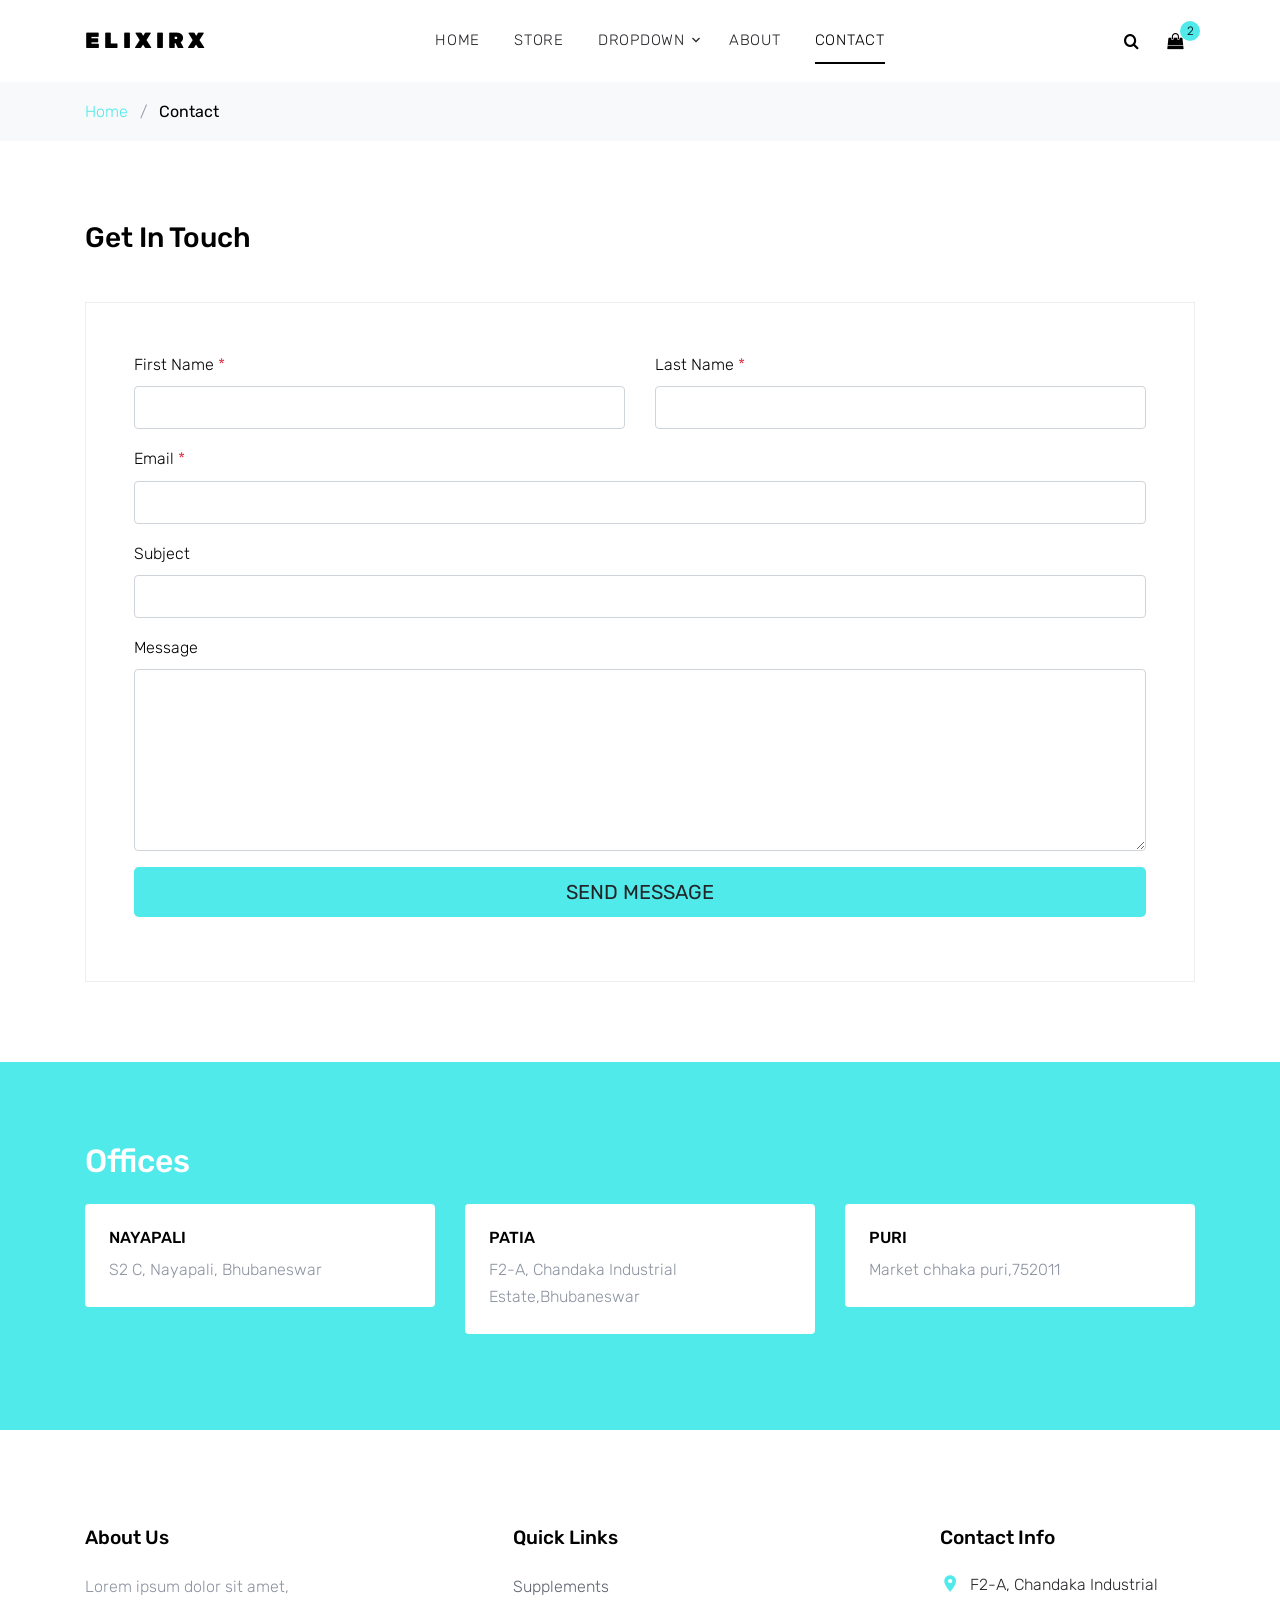
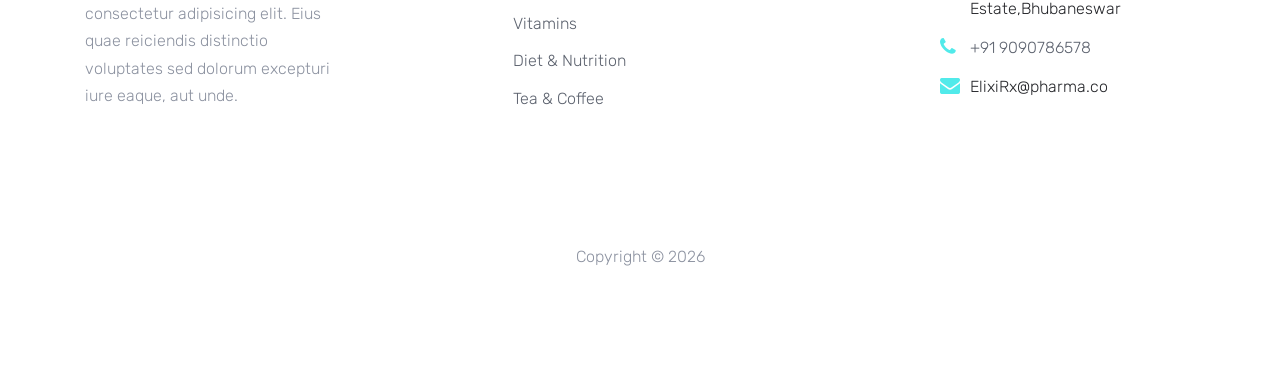
<file: contact.html>
<!DOCTYPE html>
<html lang="en">

<head>
  <title>ElixiRx &mdash; Drug Inventory and Supply Chain management</title>
  <meta charset="utf-8">
  <meta name="viewport" content="width=device-width, initial-scale=1, shrink-to-fit=no">

  <link href="https://fonts.googleapis.com/css?family=Rubik:400,700|Crimson+Text:400,400i" rel="stylesheet">
  <link rel="stylesheet" href="fonts/icomoon/style.css">

  <link rel="stylesheet" href="css/bootstrap.min.css">
  <link rel="stylesheet" href="css/magnific-popup.css">
  <link rel="stylesheet" href="css/jquery-ui.css">
  <link rel="stylesheet" href="css/owl.carousel.min.css">
  <link rel="stylesheet" href="css/owl.theme.default.min.css">


  <link rel="stylesheet" href="css/aos.css">

  <link rel="stylesheet" href="css/style.css">

</head>

<body>

  <div class="site-wrap">


    <div class="site-navbar py-2">

      <div class="search-wrap">
        <div class="container">
          <a href="#" class="search-close js-search-close"><span class="icon-close2"></span></a>
          <form action="#" method="post">
            <input type="text" class="form-control" placeholder="Search keyword and hit enter...">
          </form>
        </div>
      </div>

      <div class="container">
        <div class="d-flex align-items-center justify-content-between">
          <div class="logo">
            <div class="site-logo">
              <a href="index.html" class="js-logo-clone">ElixiRx</a>
            </div>
          </div>
          <div class="main-nav d-none d-lg-block">
            <nav class="site-navigation text-right text-md-center" role="navigation">
              <ul class="site-menu js-clone-nav d-none d-lg-block">
                <li><a href="index.html">Home</a></li>
                <li><a href="shop.html">Store</a></li>
                <li class="has-children">
                  <a href="#">Dropdown</a>
                  <ul class="dropdown">
                    <li><a href="#">Supplements</a></li>
                    <li class="has-children">
                      <a href="#">Vitamins</a>
                      <ul class="dropdown">
                        <li><a href="#">Supplements</a></li>
                        <li><a href="#">Vitamins</a></li>
                        <li><a href="#">Diet &amp; Nutrition</a></li>
                        <li><a href="#">Tea &amp; Coffee</a></li>
                      </ul>
                    </li>
                    <li><a href="#">Diet &amp; Nutrition</a></li>
                    <li><a href="#">Tea &amp; Coffee</a></li>

                  </ul>
                </li>
                <li><a href="about.html">About</a></li>
                <li class="active"><a href="contact.html">Contact</a></li>
              </ul>
            </nav>
          </div>
          <div class="icons">
            <a href="#" class="icons-btn d-inline-block js-search-open"><span class="icon-search"></span></a>
            <a href="cart.html" class="icons-btn d-inline-block bag">
              <span class="icon-shopping-bag"></span>
              <span class="number">2</span>
            </a>
            <a href="#" class="site-menu-toggle js-menu-toggle ml-3 d-inline-block d-lg-none"><span
                class="icon-menu"></span></a>
          </div>
        </div>
      </div>
    </div>

    <div class="bg-light py-3">
      <div class="container">
        <div class="row">
          <div class="col-md-12 mb-0">
            <a href="index.html">Home</a> <span class="mx-2 mb-0">/</span>
            <strong class="text-black">Contact</strong>
          </div>
        </div>
      </div>
    </div>

    <div class="site-section">
      <div class="container">
        <div class="row">
          <div class="col-md-12">
            <h2 class="h3 mb-5 text-black">Get In Touch</h2>
          </div>
          <div class="col-md-12">
    
            <form action="#" method="post">
    
              <div class="p-3 p-lg-5 border">
                <div class="form-group row">
                  <div class="col-md-6">
                    <label for="c_fname" class="text-black">First Name <span class="text-danger">*</span></label>
                    <input type="text" class="form-control" id="c_fname" name="c_fname">
                  </div>
                  <div class="col-md-6">
                    <label for="c_lname" class="text-black">Last Name <span class="text-danger">*</span></label>
                    <input type="text" class="form-control" id="c_lname" name="c_lname">
                  </div>
                </div>
                <div class="form-group row">
                  <div class="col-md-12">
                    <label for="c_email" class="text-black">Email <span class="text-danger">*</span></label>
                    <input type="email" class="form-control" id="c_email" name="c_email" placeholder="">
                  </div>
                </div>
                <div class="form-group row">
                  <div class="col-md-12">
                    <label for="c_subject" class="text-black">Subject </label>
                    <input type="text" class="form-control" id="c_subject" name="c_subject">
                  </div>
                </div>
    
                <div class="form-group row">
                  <div class="col-md-12">
                    <label for="c_message" class="text-black">Message </label>
                    <textarea name="c_message" id="c_message" cols="30" rows="7" class="form-control"></textarea>
                  </div>
                </div>
                <div class="form-group row">
                  <div class="col-lg-12">
                    <input type="submit" class="btn btn-primary btn-lg btn-block" value="Send Message">
                  </div>
                </div>
              </div>
            </form>
          </div>
          
        </div>
      </div>
    </div>



    <div class="site-section bg-primary">
      <div class="container">
        <div class="row">
          <div class="col-12">
            <h2 class="text-white mb-4">Offices</h2>
          </div>
          <div class="col-lg-4">
            <div class="p-4 bg-white mb-3 rounded">
              <span class="d-block text-black h6 text-uppercase">Nayapali</span>
              <p class="mb-0">S2 C, Nayapali, Bhubaneswar</p>
            </div>
          </div>
          <div class="col-lg-4">
            <div class="p-4 bg-white mb-3 rounded">
              <span class="d-block text-black h6 text-uppercase">Patia</span>
              <p class="mb-0">F2-A, Chandaka Industrial Estate,Bhubaneswar</p>
            </div>
          </div>
          <div class="col-lg-4">
            <div class="p-4 bg-white mb-3 rounded">
              <span class="d-block text-black h6 text-uppercase">Puri</span>
              <p class="mb-0">Market chhaka puri,752011</p>
            </div>
          </div>
        </div>
      </div>
      
    </div>


    <footer class="site-footer">
      <div class="container">
        <div class="row">
          <div class="col-md-6 col-lg-3 mb-4 mb-lg-0">

            <div class="block-7">
              <h3 class="footer-heading mb-4">About Us</h3>
              <p>Lorem ipsum dolor sit amet, consectetur adipisicing elit. Eius quae reiciendis distinctio voluptates
                sed dolorum excepturi iure eaque, aut unde.</p>
            </div>

          </div>
          <div class="col-lg-3 mx-auto mb-5 mb-lg-0">
            <h3 class="footer-heading mb-4">Quick Links</h3>
            <ul class="list-unstyled">
              <li><a href="#">Supplements</a></li>
              <li><a href="#">Vitamins</a></li>
              <li><a href="#">Diet &amp; Nutrition</a></li>
              <li><a href="#">Tea &amp; Coffee</a></li>
            </ul>
          </div>

          <div class="col-md-6 col-lg-3">
            <div class="block-5 mb-5">
              <h3 class="footer-heading mb-4">Contact Info</h3>
              <ul class="list-unstyled">
                <li class="address">F2-A, Chandaka Industrial Estate,Bhubaneswar</li>
                <li class="phone"><a href="tel://23923929210">+91 9090786578</a></li>
                <li class="email">ElixiRx@pharma.co</li>
              </ul>
            </div>


          </div>
        </div>
        <div class="row pt-5 mt-5 text-center">
          <div class="col-md-12">
            <p>
              <!-- Link back to Colorlib can't be removed. Template is licensed under CC BY 3.0. -->
              Copyright &copy;
              <script>document.write(new Date().getFullYear());</script> 
              <!-- Link back to Colorlib can't be removed. Template is licensed under CC BY 3.0. -->
            </p>
          </div>

        </div>
      </div>
    </footer>
  </div>

  <script src="js/jquery-3.3.1.min.js"></script>
  <script src="js/jquery-ui.js"></script>
  <script src="js/popper.min.js"></script>
  <script src="js/bootstrap.min.js"></script>
  <script src="js/owl.carousel.min.js"></script>
  <script src="js/jquery.magnific-popup.min.js"></script>
  <script src="js/aos.js"></script>

  <script src="js/main.js"></script>

</body>

</html>
</file>
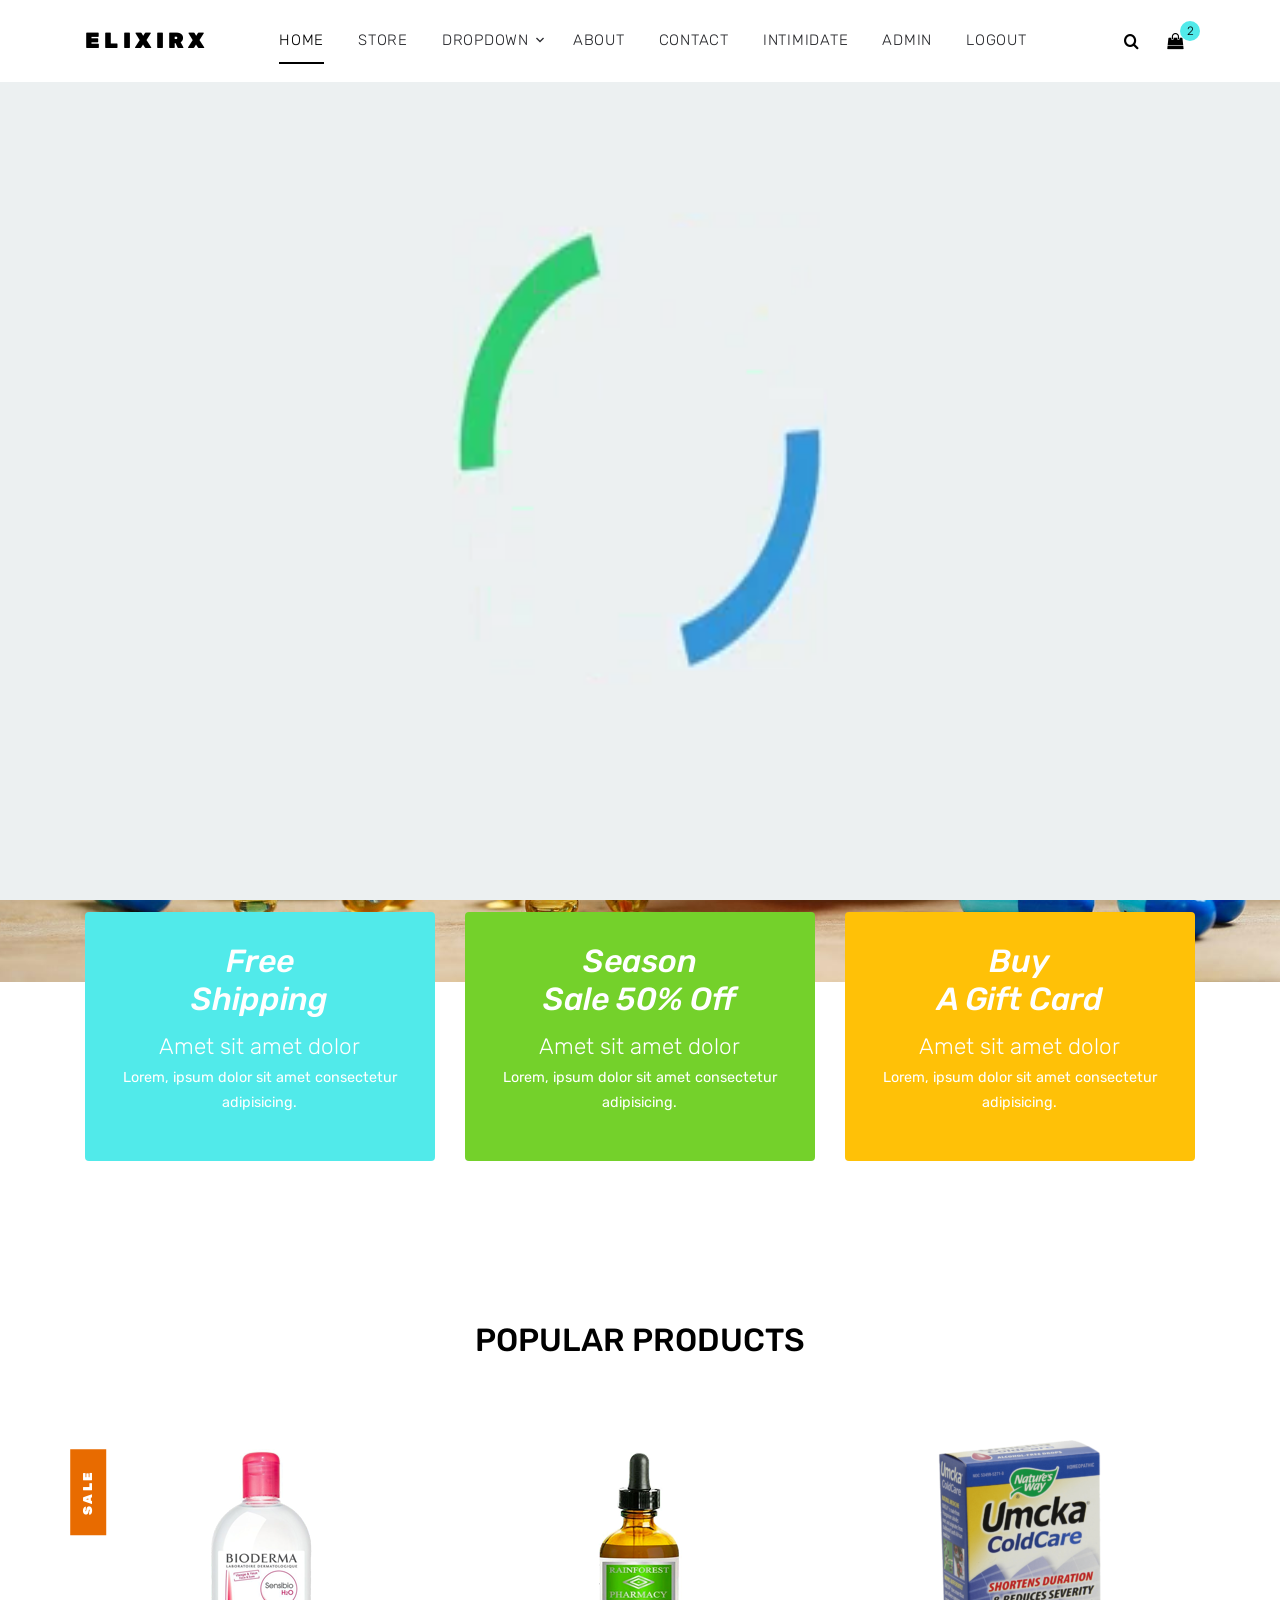
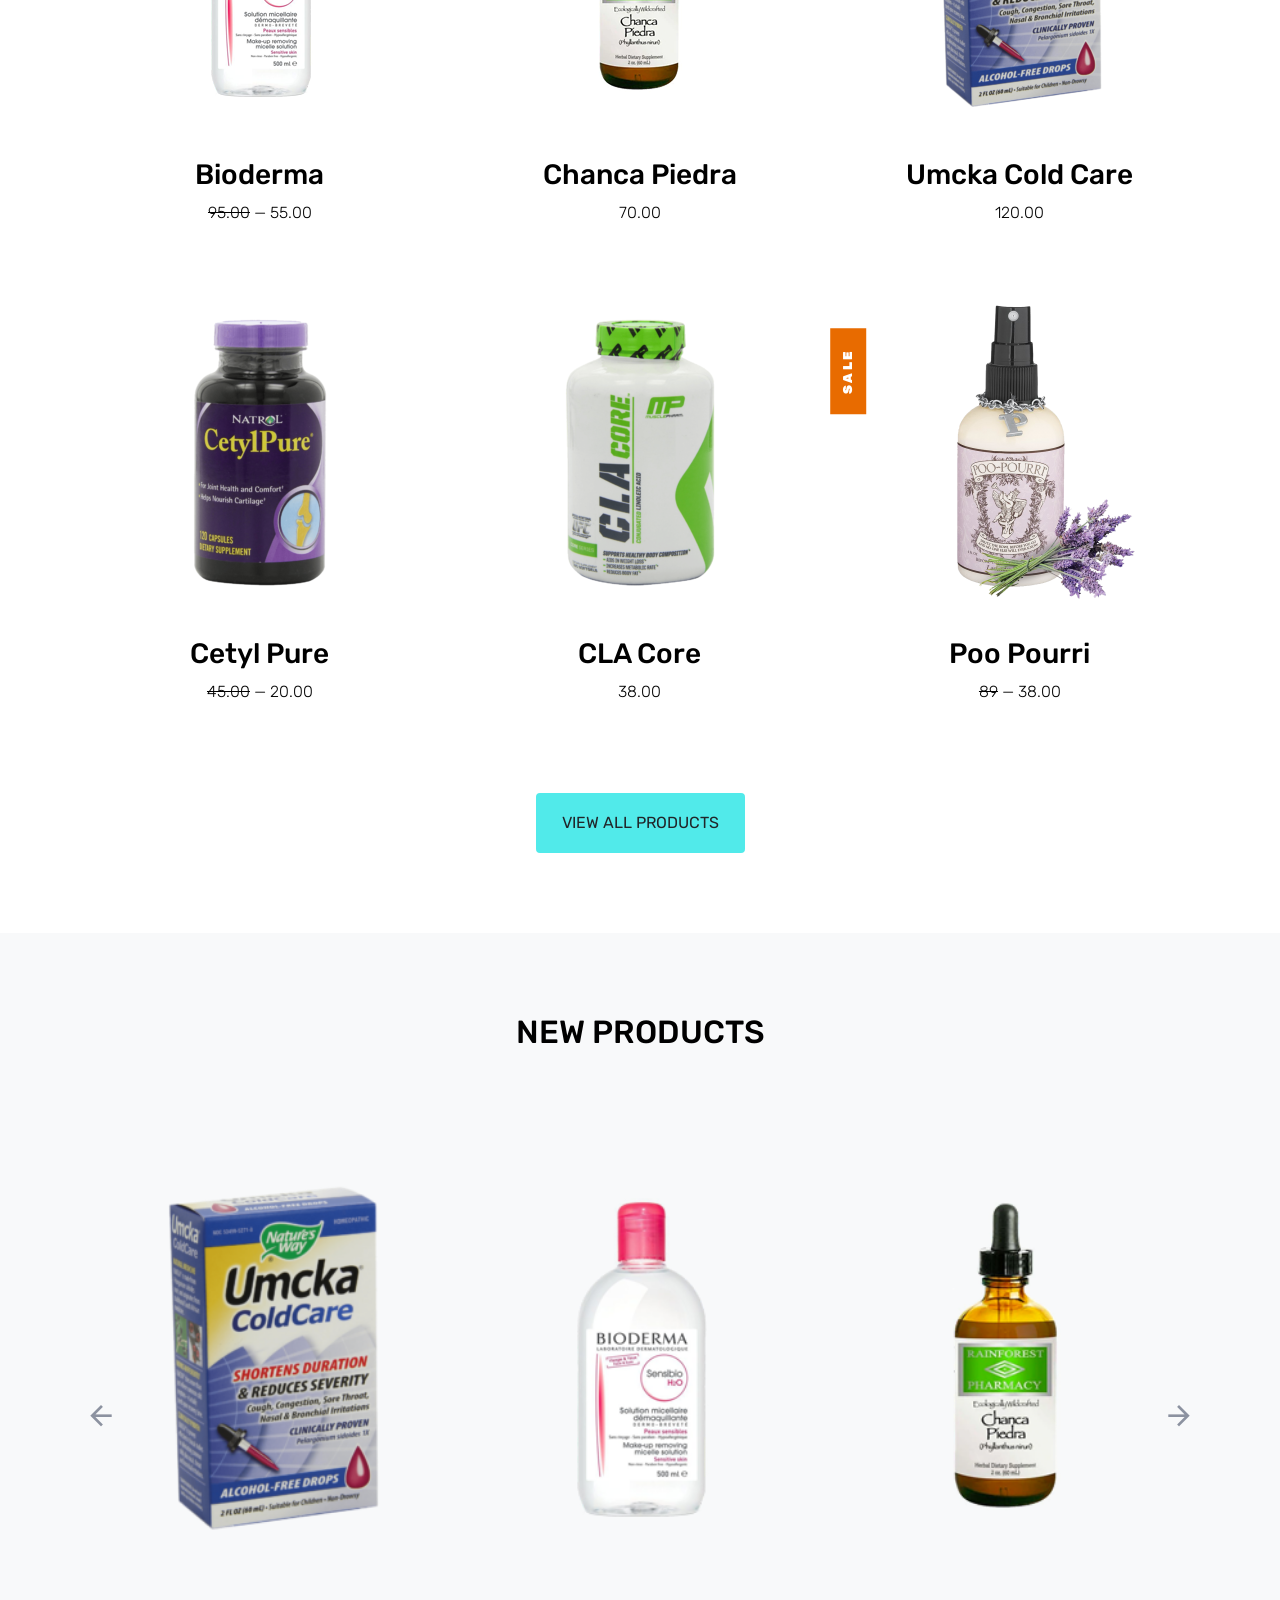
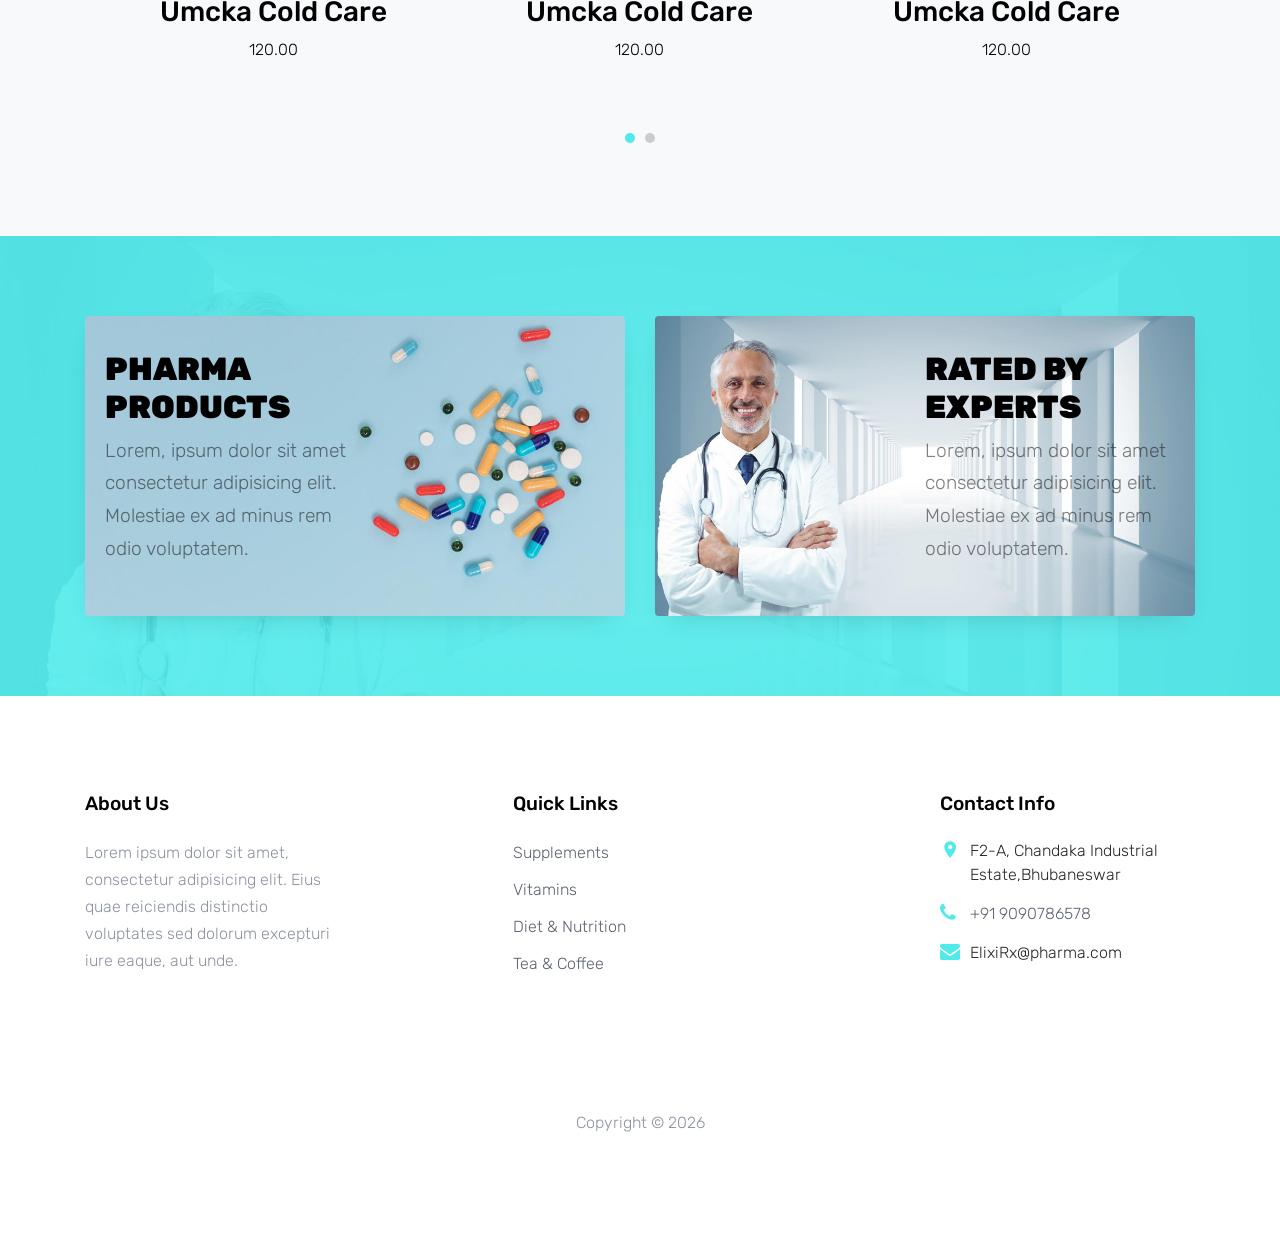
<file: index copy.html>
<!DOCTYPE html>
<html lang="en">

<head>
  <title>Pharma &mdash; Drug Invento</title>
  <meta charset="utf-8">
  <meta name="viewport" content="width=device-width, initial-scale=1, shrink-to-fit=no">

  <link href="https://fonts.googleapis.com/css?family=Rubik:400,700|Crimson+Text:400,400i" rel="stylesheet">
  <link rel="stylesheet" href="fonts/icomoon/style.css">

  <link rel="stylesheet" href="css/bootstrap.min.css">
  <link rel="stylesheet" href="css/magnific-popup.css">
  <link rel="stylesheet" href="css/jquery-ui.css">
  <link rel="stylesheet" href="css/owl.carousel.min.css">
  <link rel="stylesheet" href="css/owl.theme.default.min.css">


  <link rel="stylesheet" href="css/aos.css">

  <link rel="stylesheet" href="css/style.css">

</head>

<body>
  <div class="site-wrap" id="loading">
    <img src="images/loading.webp" alt="" id="loading" style="position: absolute; z-index: 1 ; height: 100vh; width: 100vw;">
</div>

  <div class="site-wrap">


    <div class="site-navbar py-2">

      <div class="search-wrap">
        <div class="container">
          <a href="#" class="search-close js-search-close"><span class="icon-close2"></span></a>
          <form action="#" method="post">
            <input type="text" class="form-control" placeholder="Search keyword and hit enter...">
          </form>
        </div>
      </div>

      <div class="container">
        <div class="d-flex align-items-center justify-content-between">
          <div class="logo">
            <div class="site-logo">
              <a href="index.html" class="js-logo-clone">ElixiRx</a>
            </div>
          </div>
          <div class="main-nav d-none d-lg-block">
            <nav class="site-navigation text-right text-md-center" role="navigation">
              <ul class="site-menu js-clone-nav d-none d-lg-block">
                <li class="active"><a href="index.html">Home</a></li>
                <li><a href="shop.html">Store</a></li>
                <li class="has-children">
                  <a href="#">Dropdown</a>
                  <ul class="dropdown">
                    <li><a href="#">Supplements</a></li>
                    <li class="has-children">
                      <a href="#">Vitamins</a>
                      <ul class="dropdown">
                        <li><a href="#">Supplements</a></li>
                        <li><a href="#">Vitamins</a></li>
                        <li><a href="#">Diet &amp; Nutrition</a></li>
                        <li><a href="#">Tea &amp; Coffee</a></li>
                      </ul>
                    </li>
                    <li><a href="#">Diet &amp; Nutrition</a></li>
                    <li><a href="#">Tea &amp; Coffee</a></li>
                    
                  </ul>
                </li>
                <li><a href="about.html">About</a></li>
                <li><a href="contact.html">Contact</a></li>
                <li id="intimidate"><a href="#" >Intimidate</a></li>
                <li><a href="#">Admin</a></li>
                    <li><a href="index.html">Logout</a></li>
                <li class="has-children">
                  <ul class="dropdown">
                    
                  </ul>
                </li>
              </ul>
              
            </nav>
          </div>
          <div class="icons">
            <a href="#" class="icons-btn d-inline-block js-search-open"><span class="icon-search"></span></a>
            <a href="cart.html" class="icons-btn d-inline-block bag">
              <span class="icon-shopping-bag"></span>
              <span class="number">2</span>
            </a>
            <a href="#" class="site-menu-toggle js-menu-toggle ml-3 d-inline-block d-lg-none"><span
                class="icon-menu"></span></a>
           
          </div>
        </div>
      </div>
    </div>

    <div class="site-blocks-cover" style="background-image: url('images/hero_1.jpg');">
      <div class="container">
        <div class="row">
          <div class="col-lg-7 mx-auto order-lg-2 align-self-center">
            <div class="site-block-cover-content text-center">
              <h2 class="sub-title">Effective Medicine, New Medicine Everyday</h2>
              <h1>Welcome To ElixiRx</h1>
              <p>
                <a href="#" class="btn btn-primary px-5 py-3">Shop Now</a>
              </p>
            </div>
          </div>
        </div>
      </div>
    </div>

    <div class="site-section">
      <div class="container">
        <div class="row align-items-stretch section-overlap">
          <div class="col-md-6 col-lg-4 mb-4 mb-lg-0">
            <div class="banner-wrap bg-primary h-100">
              <a href="#" class="h-100">
                <h5>Free <br> Shipping</h5>
                <p>
                  Amet sit amet dolor
                  <strong>Lorem, ipsum dolor sit amet consectetur adipisicing.</strong>
                </p>
              </a>
            </div>
          </div>
          <div class="col-md-6 col-lg-4 mb-4 mb-lg-0">
            <div class="banner-wrap h-100">
              <a href="#" class="h-100">
                <h5>Season <br> Sale 50% Off</h5>
                <p>
                  Amet sit amet dolor
                  <strong>Lorem, ipsum dolor sit amet consectetur adipisicing.</strong>
                </p>
              </a>
            </div>
          </div>
          <div class="col-md-6 col-lg-4 mb-4 mb-lg-0">
            <div class="banner-wrap bg-warning h-100">
              <a href="#" class="h-100">
                <h5>Buy <br> A Gift Card</h5>
                <p>
                  Amet sit amet dolor
                  <strong>Lorem, ipsum dolor sit amet consectetur adipisicing.</strong>
                </p>
              </a>
            </div>
          </div>

        </div>
      </div>
    </div>

    <div class="site-section">
      <div class="container">
        <div class="row">
          <div class="title-section text-center col-12">
            <h2 class="text-uppercase">Popular Products</h2>
          </div>
        </div>

        <div class="row">
          <div class="col-sm-6 col-lg-4 text-center item mb-4">
            <span class="tag">Sale</span>
            <a href="shop-single.html"> <img src="images/product_01.png" alt="Image"></a>
            <h3 class="text-dark"><a href="shop-single.html">Bioderma</a></h3>
            <p class="price"><del>95.00</del> &mdash; 55.00</p>
          </div>
          <div class="col-sm-6 col-lg-4 text-center item mb-4">
            <a href="shop-single.html"> <img src="images/product_02.png" alt="Image"></a>
            <h3 class="text-dark"><a href="shop-single.html">Chanca Piedra</a></h3>
            <p class="price">70.00</p>
          </div>
          <div class="col-sm-6 col-lg-4 text-center item mb-4">
            <a href="shop-single.html"> <img src="images/product_03.png" alt="Image"></a>
            <h3 class="text-dark"><a href="shop-single.html">Umcka Cold Care</a></h3>
            <p class="price">120.00</p>
          </div>

          <div class="col-sm-6 col-lg-4 text-center item mb-4">

            <a href="shop-single.html"> <img src="images/product_04.png" alt="Image"></a>
            <h3 class="text-dark"><a href="shop-single.html">Cetyl Pure</a></h3>
            <p class="price"><del>45.00</del> &mdash; 20.00</p>
          </div>
          <div class="col-sm-6 col-lg-4 text-center item mb-4">
            <a href="shop-single.html"> <img src="images/product_05.png" alt="Image"></a>
            <h3 class="text-dark"><a href="shop-single.html">CLA Core</a></h3>
            <p class="price">38.00</p>
          </div>
          <div class="col-sm-6 col-lg-4 text-center item mb-4">
            <span class="tag">Sale</span>
            <a href="shop-single.html"> <img src="images/product_06.png" alt="Image"></a>
            <h3 class="text-dark"><a href="shop-single.html">Poo Pourri</a></h3>
            <p class="price"><del>89</del> &mdash; 38.00</p>
          </div>
        </div>
        <div class="row mt-5">
          <div class="col-12 text-center">
            <a href="shop.html" class="btn btn-primary px-4 py-3">View All Products</a>
          </div>
        </div>
      </div>
    </div>

    
    <div class="site-section bg-light">
      <div class="container">
        <div class="row">
          <div class="title-section text-center col-12">
            <h2 class="text-uppercase">New Products</h2>
          </div>
        </div>
        <div class="row">
          <div class="col-md-12 block-3 products-wrap">
            <div class="nonloop-block-3 owl-carousel">

              <div class="text-center item mb-4">
                <a href="shop-single.html"> <img src="images/product_03.png" alt="Image"></a>
                <h3 class="text-dark"><a href="shop-single.html">Umcka Cold Care</a></h3>
                <p class="price">120.00</p>
              </div>

              <div class="text-center item mb-4">
                <a href="shop-single.html"> <img src="images/product_01.png" alt="Image"></a>
                <h3 class="text-dark"><a href="shop-single.html">Umcka Cold Care</a></h3>
                <p class="price">120.00</p>
              </div>

              <div class="text-center item mb-4">
                <a href="shop-single.html"> <img src="images/product_02.png" alt="Image"></a>
                <h3 class="text-dark"><a href="shop-single.html">Umcka Cold Care</a></h3>
                <p class="price">120.00</p>
              </div>

              <div class="text-center item mb-4">
                <a href="shop-single.html"> <img src="images/product_04.png" alt="Image"></a>
                <h3 class="text-dark"><a href="shop-single.html">Umcka Cold Care</a></h3>
                <p class="price">120.00</p>
              </div>

            </div>
          </div>
        </div>
      </div>
    </div>


        

    <div class="site-section bg-secondary bg-image" style="background-image: url('images/bg_2.jpg');">
      <div class="container">
        <div class="row align-items-stretch">
          <div class="col-lg-6 mb-5 mb-lg-0">
            <a href="#" class="banner-1 h-100 d-flex" style="background-image: url('images/bg_1.jpg');">
              <div class="banner-1-inner align-self-center">
                <h2>Pharma Products</h2>
                <p>Lorem, ipsum dolor sit amet consectetur adipisicing elit. Molestiae ex ad minus rem odio voluptatem.
                </p>
              </div>
            </a>
          </div>
          <div class="col-lg-6 mb-5 mb-lg-0">
            <a href="#" class="banner-1 h-100 d-flex" style="background-image: url('images/bg_2.jpg');">
              <div class="banner-1-inner ml-auto  align-self-center">
                <h2>Rated by Experts</h2>
                <p>Lorem, ipsum dolor sit amet consectetur adipisicing elit. Molestiae ex ad minus rem odio voluptatem.
                </p>
              </div>
            </a>
          </div>
        </div>
      </div>
    </div>


    <footer class="site-footer">
      <div class="container">
        <div class="row">
          <div class="col-md-6 col-lg-3 mb-4 mb-lg-0">

            <div class="block-7">
              <h3 class="footer-heading mb-4">About Us</h3>
              <p>Lorem ipsum dolor sit amet, consectetur adipisicing elit. Eius quae reiciendis distinctio voluptates
                sed dolorum excepturi iure eaque, aut unde.</p>
            </div>

          </div>
          <div class="col-lg-3 mx-auto mb-5 mb-lg-0">
            <h3 class="footer-heading mb-4">Quick Links</h3>
            <ul class="list-unstyled">
              <li><a href="#">Supplements</a></li>
              <li><a href="#">Vitamins</a></li>
              <li><a href="#">Diet &amp; Nutrition</a></li>
              <li><a href="#">Tea &amp; Coffee</a></li>
            </ul>
          </div>

          <div class="col-md-6 col-lg-3">
            <div class="block-5 mb-5">
              <h3 class="footer-heading mb-4">Contact Info</h3>
              <ul class="list-unstyled">
                <li class="address">F2-A, Chandaka Industrial Estate,Bhubaneswar</li> 
                <li class="phone"><a href="tel://23923929210">+91 9090786578</a></li>
                <li class="email">ElixiRx@pharma.com</li>
              </ul>
            </div>


          </div>
        </div>
        <div class="row pt-5 mt-5 text-center">
          <div class="col-md-12">
            <p>
              <!-- Link back to Colorlib can't be removed. Template is licensed under CC BY 3.0. -->
              Copyright &copy;
              <script>document.write(new Date().getFullYear());</script> 
              <!-- Link back to Colorlib can't be removed. Template is licensed under CC BY 3.0. -->
            </p>
          </div>

        </div>
      </div>
    </footer>
  </div>

  <script src="js/jquery-3.3.1.min.js"></script>
  <script src="js/jquery-ui.js"></script>
  <script src="js/popper.min.js"></script>
  <script src="js/bootstrap.min.js"></script>
  <script src="js/owl.carousel.min.js"></script>
  <script src="js/jquery.magnific-popup.min.js"></script>
  <script src="js/aos.js"></script>

  <script src="js/main.js"></script>

</body>

</html>
</file>
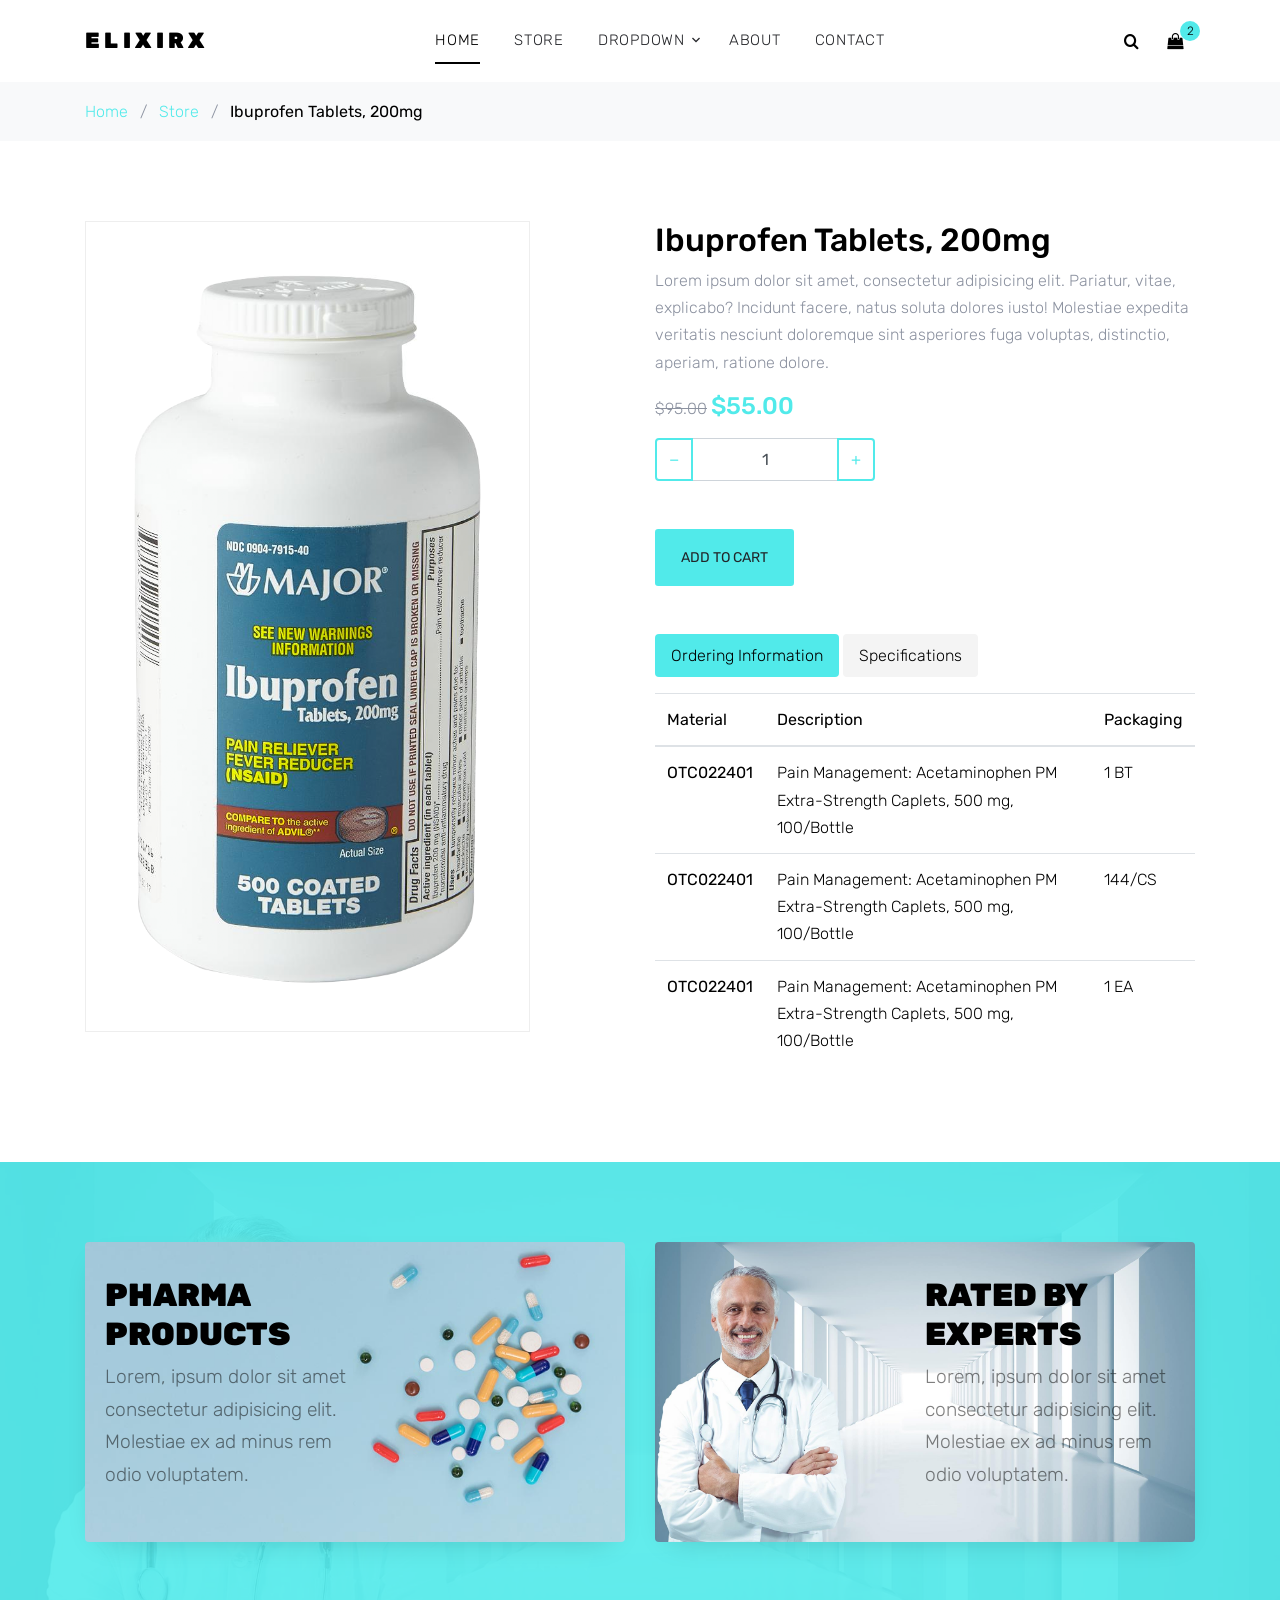
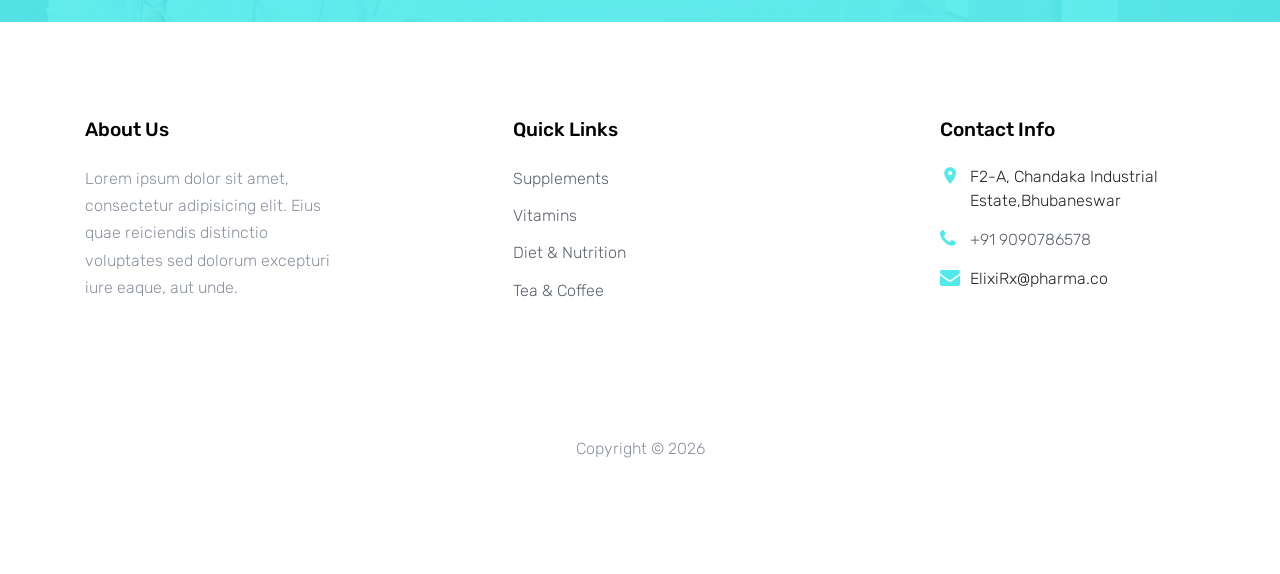
<file: shop-single.html>
<!DOCTYPE html>
<html lang="en">

<head>
  <title>Pharma &mdash; Colorlib Template</title>
  <meta charset="utf-8">
  <meta name="viewport" content="width=device-width, initial-scale=1, shrink-to-fit=no">

  <link href="https://fonts.googleapis.com/css?family=Rubik:400,700|Crimson+Text:400,400i" rel="stylesheet">
  <link rel="stylesheet" href="fonts/icomoon/style.css">

  <link rel="stylesheet" href="css/bootstrap.min.css">
  <link rel="stylesheet" href="css/magnific-popup.css">
  <link rel="stylesheet" href="css/jquery-ui.css">
  <link rel="stylesheet" href="css/owl.carousel.min.css">
  <link rel="stylesheet" href="css/owl.theme.default.min.css">


  <link rel="stylesheet" href="css/aos.css">

  <link rel="stylesheet" href="css/style.css">

</head>

<body>

  <div class="site-wrap">


    <div class="site-navbar py-2">
    
      <div class="search-wrap">
        <div class="container">
          <a href="#" class="search-close js-search-close"><span class="icon-close2"></span></a>
          <form action="#" method="post">
            <input type="text" class="form-control" placeholder="Search keyword and hit enter...">
          </form>
        </div>
      </div>
    
      <div class="container">
        <div class="d-flex align-items-center justify-content-between">
          <div class="logo">
            <div class="site-logo">
              <a href="index.html" class="js-logo-clone">ElixiRx</a>
            </div>
          </div>
          <div class="main-nav d-none d-lg-block">
            <nav class="site-navigation text-right text-md-center" role="navigation">
              <ul class="site-menu js-clone-nav d-none d-lg-block">
                <li class="active"><a href="index.html">Home</a></li>
                <li><a href="shop.html">Store</a></li>
                <li class="has-children">
                  <a href="#">Dropdown</a>
                  <ul class="dropdown">
                    <li><a href="#">Supplements</a></li>
                    <li class="has-children">
                      <a href="#">Vitamins</a>
                      <ul class="dropdown">
                        <li><a href="#">Supplements</a></li>
                        <li><a href="#">Vitamins</a></li>
                        <li><a href="#">Diet &amp; Nutrition</a></li>
                        <li><a href="#">Tea &amp; Coffee</a></li>
                      </ul>
                    </li>
                    <li><a href="#">Diet &amp; Nutrition</a></li>
                    <li><a href="#">Tea &amp; Coffee</a></li>
    
                  </ul>
                </li>
                <li><a href="about.html">About</a></li>
                <li><a href="contact.html">Contact</a></li>
              </ul>
            </nav>
          </div>
          <div class="icons">
            <a href="#" class="icons-btn d-inline-block js-search-open"><span class="icon-search"></span></a>
            <a href="cart.html" class="icons-btn d-inline-block bag">
              <span class="icon-shopping-bag"></span>
              <span class="number">2</span>
            </a>
            <a href="#" class="site-menu-toggle js-menu-toggle ml-3 d-inline-block d-lg-none"><span
                class="icon-menu"></span></a>
          </div>
        </div>
      </div>
    </div>

    <div class="bg-light py-3">
      <div class="container">
        <div class="row">
          <div class="col-md-12 mb-0"><a href="index.html">Home</a> <span class="mx-2 mb-0">/</span> <a
              href="shop.html">Store</a> <span class="mx-2 mb-0">/</span> <strong class="text-black">Ibuprofen Tablets, 200mg</strong></div>
        </div>
      </div>
    </div>

    <div class="site-section">
      <div class="container">
        <div class="row">
          <div class="col-md-5 mr-auto">
            <div class="border text-center">
              <img src="images/product_07_large.png" alt="Image" class="img-fluid p-5">
            </div>
          </div>
          <div class="col-md-6">
            <h2 class="text-black">Ibuprofen Tablets, 200mg</h2>
            <p>Lorem ipsum dolor sit amet, consectetur adipisicing elit. Pariatur, vitae, explicabo? Incidunt facere, natus
              soluta dolores iusto! Molestiae expedita veritatis nesciunt doloremque sint asperiores fuga voluptas,
              distinctio, aperiam, ratione dolore.</p>
            

            <p><del>$95.00</del>  <strong class="text-primary h4">$55.00</strong></p>

            
            
            <div class="mb-5">
              <div class="input-group mb-3" style="max-width: 220px;">
                <div class="input-group-prepend">
                  <button class="btn btn-outline-primary js-btn-minus" type="button">&minus;</button>
                </div>
                <input type="text" class="form-control text-center" value="1" placeholder=""
                  aria-label="Example text with button addon" aria-describedby="button-addon1">
                <div class="input-group-append">
                  <button class="btn btn-outline-primary js-btn-plus" type="button">&plus;</button>
                </div>
              </div>
    
            </div>
            <p><a href="cart.html" class="buy-now btn btn-sm height-auto px-4 py-3 btn-primary">Add To Cart</a></p>

            <div class="mt-5">
              <ul class="nav nav-pills mb-3 custom-pill" id="pills-tab" role="tablist">
                <li class="nav-item">
                  <a class="nav-link active" id="pills-home-tab" data-toggle="pill" href="#pills-home" role="tab"
                    aria-controls="pills-home" aria-selected="true">Ordering Information</a>
                </li>
                <li class="nav-item">
                  <a class="nav-link" id="pills-profile-tab" data-toggle="pill" href="#pills-profile" role="tab"
                    aria-controls="pills-profile" aria-selected="false">Specifications</a>
                </li>
            
              </ul>
              <div class="tab-content" id="pills-tabContent">
                <div class="tab-pane fade show active" id="pills-home" role="tabpanel" aria-labelledby="pills-home-tab">
                  <table class="table custom-table">
                    <thead>
                      <th>Material</th>
                      <th>Description</th>
                      <th>Packaging</th>
                    </thead>
                    <tbody>
                      <tr>
                        <th scope="row">OTC022401</th>
                        <td>Pain Management: Acetaminophen PM Extra-Strength Caplets, 500 mg, 100/Bottle</td>
                        <td>1 BT</td>
                      </tr>
                      <tr>
                        <th scope="row">OTC022401</th>
                        <td>Pain Management: Acetaminophen PM Extra-Strength Caplets, 500 mg, 100/Bottle</td>
                        <td>144/CS</td>
                      </tr>
                      <tr>
                        <th scope="row">OTC022401</th>
                        <td>Pain Management: Acetaminophen PM Extra-Strength Caplets, 500 mg, 100/Bottle</td>
                        <td>1 EA</td>
                      </tr>
                      
                    </tbody>
                  </table>
                </div>
                <div class="tab-pane fade" id="pills-profile" role="tabpanel" aria-labelledby="pills-profile-tab">
            
                  <table class="table custom-table">
            
                    <tbody>
                      <tr>
                        <td>HPIS CODE</td>
                        <td class="bg-light">999_200_40_0</td>
                      </tr>
                      <tr>
                        <td>HEALTHCARE PROVIDERS ONLY</td>
                        <td class="bg-light">No</td>
                      </tr>
                      <tr>
                        <td>LATEX FREE</td>
                        <td class="bg-light">Yes, No</td>
                      </tr>
                      <tr>
                        <td>MEDICATION ROUTE</td>
                        <td class="bg-light">Topical</td>
                      </tr>
                    </tbody>
                  </table>
            
                </div>
            
              </div>
            </div>

    
          </div>
        </div>
      </div>
    </div>

    <div class="site-section bg-secondary bg-image" style="background-image: url('images/bg_2.jpg');">
      <div class="container">
        <div class="row align-items-stretch">
          <div class="col-lg-6 mb-5 mb-lg-0">
            <a href="#" class="banner-1 h-100 d-flex" style="background-image: url('images/bg_1.jpg');">
              <div class="banner-1-inner align-self-center">
                <h2>Pharma Products</h2>
                <p>Lorem, ipsum dolor sit amet consectetur adipisicing elit. Molestiae ex ad minus rem odio voluptatem.
                </p>
              </div>
            </a>
          </div>
          <div class="col-lg-6 mb-5 mb-lg-0">
            <a href="#" class="banner-1 h-100 d-flex" style="background-image: url('images/bg_2.jpg');">
              <div class="banner-1-inner ml-auto  align-self-center">
                <h2>Rated by Experts</h2>
                <p>Lorem, ipsum dolor sit amet consectetur adipisicing elit. Molestiae ex ad minus rem odio voluptatem.
                </p>
              </div>
            </a>
          </div>
        </div>
      </div>
    </div>


    <footer class="site-footer">
      <div class="container">
        <div class="row">
          <div class="col-md-6 col-lg-3 mb-4 mb-lg-0">

            <div class="block-7">
              <h3 class="footer-heading mb-4">About Us</h3>
              <p>Lorem ipsum dolor sit amet, consectetur adipisicing elit. Eius quae reiciendis distinctio voluptates
                sed dolorum excepturi iure eaque, aut unde.</p>
            </div>

          </div>
          <div class="col-lg-3 mx-auto mb-5 mb-lg-0">
            <h3 class="footer-heading mb-4">Quick Links</h3>
            <ul class="list-unstyled">
              <li><a href="#">Supplements</a></li>
              <li><a href="#">Vitamins</a></li>
              <li><a href="#">Diet &amp; Nutrition</a></li>
              <li><a href="#">Tea &amp; Coffee</a></li>
            </ul>
          </div>

          <div class="col-md-6 col-lg-3">
            <div class="block-5 mb-5">
              <h3 class="footer-heading mb-4">Contact Info</h3>
              <ul class="list-unstyled">
                <li class="address">F2-A, Chandaka Industrial Estate,Bhubaneswar</li>
                <li class="phone"><a href="tel://23923929210">+91 9090786578</a></li>
                <li class="email">ElixiRx@pharma.co</li>
              </ul>
            </div>


          </div>
        </div>
        <div class="row pt-5 mt-5 text-center">
          <div class="col-md-12">
            <p>
              <!-- Link back to Colorlib can't be removed. Template is licensed under CC BY 3.0. -->
              Copyright &copy;
              <script>document.write(new Date().getFullYear());</script>
              <!-- Link back to Colorlib can't be removed. Template is licensed under CC BY 3.0. -->
            </p>
          </div>

        </div>
      </div>
    </footer>
  </div>

  <script src="js/jquery-3.3.1.min.js"></script>
  <script src="js/jquery-ui.js"></script>
  <script src="js/popper.min.js"></script>
  <script src="js/bootstrap.min.js"></script>
  <script src="js/owl.carousel.min.js"></script>
  <script src="js/jquery.magnific-popup.min.js"></script>
  <script src="js/aos.js"></script>

  <script src="js/main.js"></script>

</body>

</html>
</file>
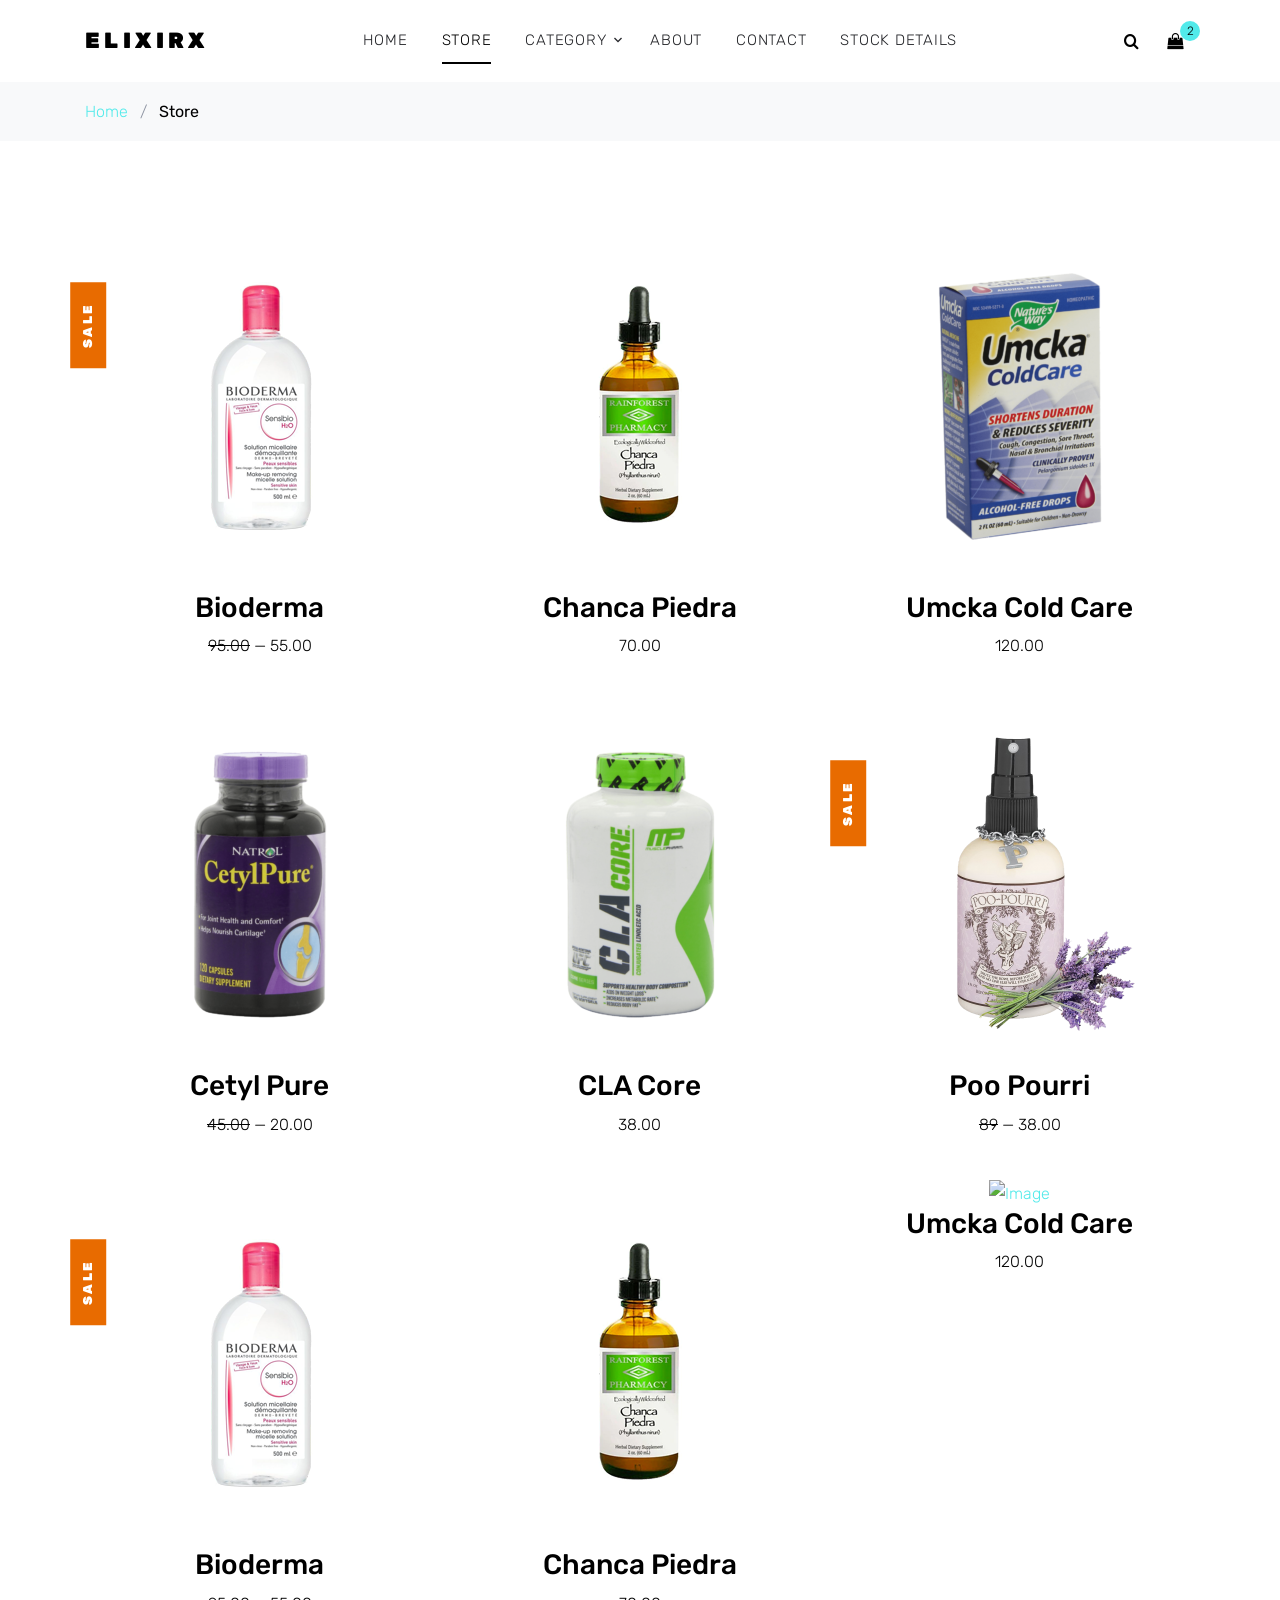
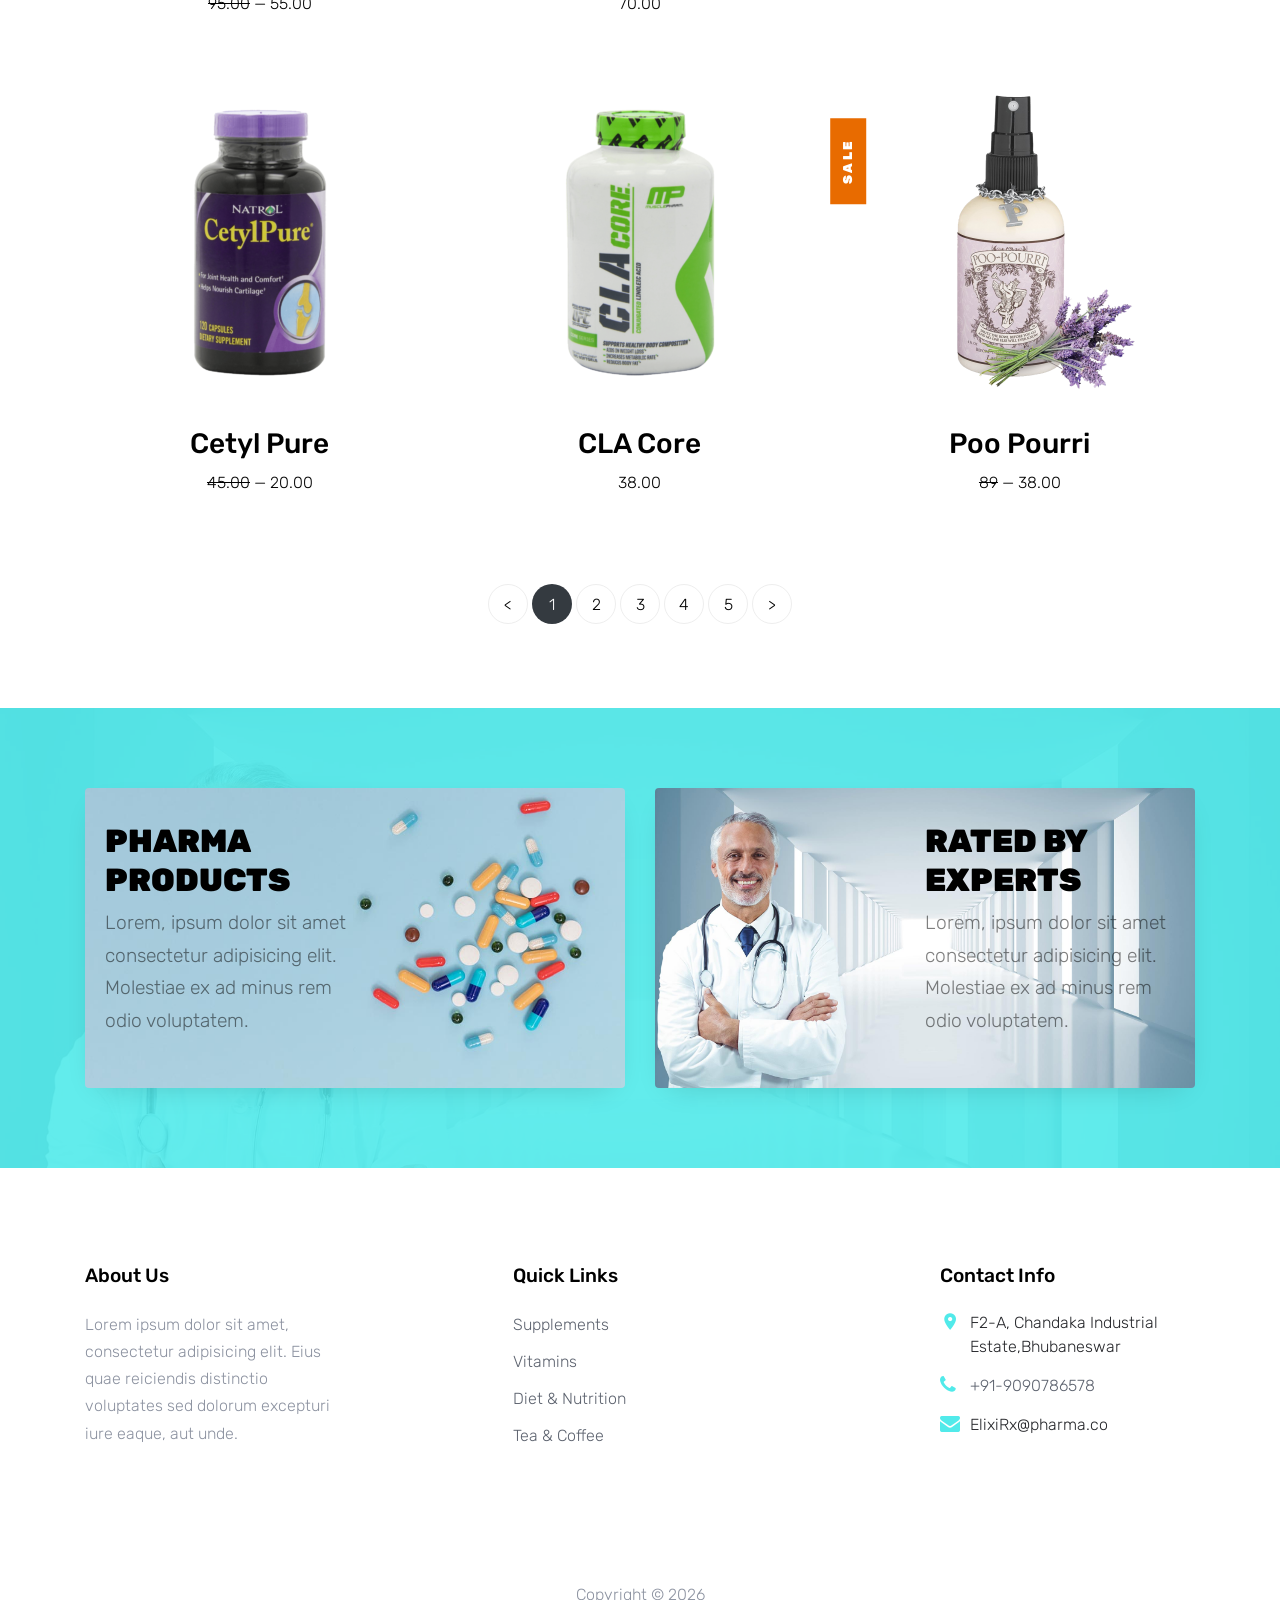
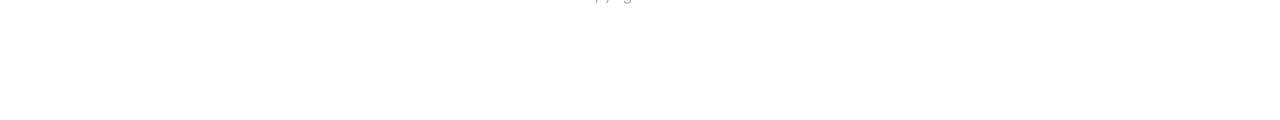
<file: shop.html>
<!DOCTYPE html>
<html lang="en">

<head>
  <title>ElixiRx &mdash; Drug Inventory and Supply Chain Management System</title>
  <meta charset="utf-8">
  <meta name="viewport" content="width=device-width, initial-scale=1, shrink-to-fit=no">

  <link href="https://fonts.googleapis.com/css?family=Rubik:400,700|Crimson+Text:400,400i" rel="stylesheet">
  <link rel="stylesheet" href="fonts/icomoon/style.css">

  <link rel="stylesheet" href="css/bootstrap.min.css">
  <link rel="stylesheet" href="css/magnific-popup.css">
  <link rel="stylesheet" href="css/jquery-ui.css">
  <link rel="stylesheet" href="css/owl.carousel.min.css">
  <link rel="stylesheet" href="css/owl.theme.default.min.css">


  <link rel="stylesheet" href="css/aos.css">

  <link rel="stylesheet" href="css/style.css">

</head>

<body>

  <div class="site-wrap">


    <div class="site-navbar py-2">

      <div class="search-wrap">
        <div class="container">
          <a href="#" class="search-close js-search-close"><span class="icon-close2"></span></a>
          <form action="#" method="post">
            <input type="text" class="form-control" placeholder="Search keyword and hit enter...">
          </form>
        </div>
      </div>

      <div class="container">
        <div class="d-flex align-items-center justify-content-between">
          <div class="logo">
            <div class="site-logo">
              <a href="index.html" class="js-logo-clone">ElixiRx</a>
            </div>
          </div>
          <div class="main-nav d-none d-lg-block">
            <nav class="site-navigation text-right text-md-center" role="navigation">
              <ul class="site-menu js-clone-nav d-none d-lg-block">
                <li><a href="index.html">Home</a></li>
                <li class="active"><a href="shop.html">Store</a></li>
                <li class="has-children">
                  <a href="#">Category</a>
                  <ul class="dropdown">
                    <li><a href="#">Supplements</a></li>
                    <li class="has-children">
                      <a href="#">Vitamins</a>
                      <ul class="dropdown">
                        <li><a href="#">Supplements</a></li>
                        <li><a href="#">Vitamins</a></li>
                        <li><a href="#">Diet &amp; Nutrition</a></li>
                        <li><a href="#">Tea &amp; Coffee</a></li>
                      </ul>
                    </li>
                    <li><a href="#">Diet &amp; Nutrition</a></li>
                    <li><a href="#">Tea &amp; Coffee</a></li>

                  </ul>
                </li>
                <li><a href="about.html">About</a></li>
                <li><a href="contact.html">Contact</a></li>
                <!-- <li><a href="Stock.html"></a></li> -->
                <li><a href="stock.html">Stock Details</a></li>
                
              </ul>
            </nav>
          </div>
          <div class="icons">
            <a href="#" class="icons-btn d-inline-block js-search-open"><span class="icon-search"></span></a>
            <a href="cart.html" class="icons-btn d-inline-block bag">
              <span class="icon-shopping-bag"></span>
              <span class="number">2</span>
            </a>
            <a href="#" class="site-menu-toggle js-menu-toggle ml-3 d-inline-block d-lg-none"><span
                class="icon-menu"></span></a>
          </div>
        </div>
      </div>
    </div>

    <div class="bg-light py-3">
      <div class="container">
        <div class="row">
          <div class="col-md-12 mb-0"><a href="index.html">Home</a> <span class="mx-2 mb-0">/</span> <strong class="text-black">Store</strong></div>
        </div>
      </div>
    </div>

    <div class="site-section">
      <div class="container">
        
        <!-- <div class="row">
          <div class="col-lg-6">
            <h3 class="mb-3 h6 text-uppercase text-black d-block">Filter by Price</h3>
            <div id="slider-range" class="border-primary"></div>
            <input type="text" name="text" id="amount" class="form-control border-0 pl-0 bg-white" disabled="" />
          </div>
          <div class="col-lg-6">
            <h3 class="mb-3 h6 text-uppercase text-black d-block">Filter by Reference</h3>
            <button type="button" class="btn btn-secondary btn-md dropdown-toggle px-4" id="dropdownMenuReference"
              data-toggle="dropdown">Reference</button>
            <div class="dropdown-menu" aria-labelledby="dropdownMenuReference">
              <a class="dropdown-item" href="#">Relevance</a>
              <a class="dropdown-item" href="#">Name, A to Z</a>
              <a class="dropdown-item" href="#">Name, Z to A</a>
              <div class="dropdown-divider"></div>
              <a class="dropdown-item" href="#">Price, low to high</a>
              <a class="dropdown-item" href="#">Price, high to low</a>
            </div>
          </div>
        </div> -->
    
        <div class="row">
          <div class="col-sm-6 col-lg-4 text-center item mb-4">
            <span class="tag">Sale</span>
            <a href="shop-single.html"> <img src="images/product_01.png" alt="Image"></a>
            <h3 class="text-dark"><a href="shop-single.html">Bioderma</a></h3>
            <p class="price"><del>95.00</del> &mdash; 55.00</p>
          </div>
          <div class="col-sm-6 col-lg-4 text-center item mb-4">
            <a href="shop-single.html"> <img src="images/product_02.png" alt="Image"></a>
            <h3 class="text-dark"><a href="shop-single.html">Chanca Piedra</a></h3>
            <p class="price">70.00</p>
          </div>
          <div class="col-sm-6 col-lg-4 text-center item mb-4">
            <a href="shop-single.html"> <img src="images/product_03.png" alt="Image"></a>
            <h3 class="text-dark"><a href="shop-single.html">Umcka Cold Care</a></h3>
            <p class="price">120.00</p>
          </div>
    
          <div class="col-sm-6 col-lg-4 text-center item mb-4">
    
            <a href="shop-single.html"> <img src="images/product_04.png" alt="Image"></a>
            <h3 class="text-dark"><a href="shop-single.html">Cetyl Pure</a></h3>
            <p class="price"><del>45.00</del> &mdash; 20.00</p>
          </div>
          <div class="col-sm-6 col-lg-4 text-center item mb-4">
            <a href="shop-single.html"> <img src="images/product_05.png" alt="Image"></a>
            <h3 class="text-dark"><a href="shop-single.html">CLA Core</a></h3>
            <p class="price">38.00</p>
          </div>
          <div class="col-sm-6 col-lg-4 text-center item mb-4">
            <span class="tag">Sale</span>
            <a href="shop-single.html"> <img src="images/product_06.png" alt="Image"></a>
            <h3 class="text-dark"><a href="shop-single.html">Poo Pourri</a></h3>
            <p class="price"><del>89</del> &mdash; 38.00</p>
          </div>

          <div class="col-sm-6 col-lg-4 text-center item mb-4">
            <span class="tag">Sale</span>
            <a href="shop-single.html"> <img src="images/product_01.png" alt="Image"></a>
            <h3 class="text-dark"><a href="shop-single.html">Bioderma</a></h3>
            <p class="price"><del>95.00</del> &mdash; 55.00</p>
          </div>
          <div class="col-sm-6 col-lg-4 text-center item mb-4">
            <a href="shop-single.html"> <img src="images/product_02.png" alt="Image"></a>
            <h3 class="text-dark"><a href="shop-single.html">Chanca Piedra</a></h3>
            <p class="price">70.00</p>
          </div>
          <div class="col-sm-6 col-lg-4 text-center item mb-4">
            <a href="shop-single.html"> <img ˀsrc="images/product_03.png" alt="Image"></a>
            <h3 class="text-dark"><a href="shop-single.html">Umcka Cold Care</a></h3>
            <p class="price">120.00</p>
          </div>
          
          <div class="col-sm-6 col-lg-4 text-center item mb-4">
          
            <a href="shop-single.html"> <img src="images/product_04.png" alt="Image"></a>
            <h3 class="text-dark"><a href="shop-single.html">Cetyl Pure</a></h3>
            <p class="price"><del>45.00</del> &mdash; 20.00</p>
          </div>
          <div class="col-sm-6 col-lg-4 text-center item mb-4">
            <a href="shop-single.html"> <img src="images/product_05.png" alt="Image"></a>
            <h3 class="text-dark"><a href="shop-single.html">CLA Core</a></h3>
            <p class="price">38.00</p>
          </div>
          <div class="col-sm-6 col-lg-4 text-center item mb-4">
            <span class="tag">Sale</span>
            <a href="shop-single.html"> <img src="images/product_06.png" alt="Image"></a>
            <h3 class="text-dark"><a href="shop-single.html">Poo Pourri</a></h3>
            <p class="price"><del>89</del> &mdash; 38.00</p>
          </div>
        </div>
        <div class="row mt-5">
          <div class="col-md-12 text-center">
            <div class="site-block-27">
              <ul>
                <li><a href="#">&lt;</a></li>
                <li class="active"><span>1</span></li>
                <li><a href="#">2</a></li>
                <li><a href="#">3</a></li>
                <li><a href="#">4</a></li>
                <li><a href="#">5</a></li>
                <li><a href="#">&gt;</a></li>
              </ul>
            </div>
          </div>
        </div>
      </div>
    </div>

    
    <div class="site-section bg-secondary bg-image" style="background-image: url('images/bg_2.jpg');">
      <div class="container">
        <div class="row align-items-stretch">
          <div class="col-lg-6 mb-5 mb-lg-0">
            <a href="#" class="banner-1 h-100 d-flex" style="background-image: url('images/bg_1.jpg');">
              <div class="banner-1-inner align-self-center">
                <h2>Pharma Products</h2>
                <p>Lorem, ipsum dolor sit amet consectetur adipisicing elit. Molestiae ex ad minus rem odio voluptatem.
                </p>
              </div>
            </a>
          </div>
          <div class="col-lg-6 mb-5 mb-lg-0">
            <a href="#" class="banner-1 h-100 d-flex" style="background-image: url('images/bg_2.jpg');">
              <div class="banner-1-inner ml-auto  align-self-center">
                <h2>Rated by Experts</h2>
                <p>Lorem, ipsum dolor sit amet consectetur adipisicing elit. Molestiae ex ad minus rem odio voluptatem.
                </p>
              </div>
            </a>
          </div>
        </div>
      </div>
    </div>


    <footer class="site-footer">
      <div class="container">
        <div class="row">
          <div class="col-md-6 col-lg-3 mb-4 mb-lg-0">

            <div class="block-7">
              <h3 class="footer-heading mb-4">About Us</h3>
              <p>Lorem ipsum dolor sit amet, consectetur adipisicing elit. Eius quae reiciendis distinctio voluptates
                sed dolorum excepturi iure eaque, aut unde.</p>
            </div>

          </div>
          <div class="col-lg-3 mx-auto mb-5 mb-lg-0">
            <h3 class="footer-heading mb-4">Quick Links</h3>
            <ul class="list-unstyled">
              <li><a href="#">Supplements</a></li>
              <li><a href="#">Vitamins</a></li>
              <li><a href="#">Diet &amp; Nutrition</a></li>
              <li><a href="#">Tea &amp; Coffee</a></li>
            </ul>
          </div>

          <div class="col-md-6 col-lg-3">
            <div class="block-5 mb-5">
              <h3 class="footer-heading mb-4">Contact Info</h3>
              <ul class="list-unstyled">
                <li class="address">F2-A, Chandaka Industrial Estate,Bhubaneswar</li>
                <li class="phone"><a href="tel://23923929210">+91-9090786578</a></li>
                <li class="email">ElixiRx@pharma.co</li>
              </ul>
            </div>


          </div>
        </div>
        <div class="row pt-5 mt-5 text-center">
          <div class="col-md-12">
            <p>
              <!-- Link back to Colorlib can't be removed. Template is licensed under CC BY 3.0. -->
              Copyright &copy;
              <script>document.write(new Date().getFullYear());</script> 
              <!-- Link back to Colorlib can't be removed. Template is licensed under CC BY 3.0. -->
            </p>
          </div>

        </div>
      </div>
    </footer>
  </div>

  <script src="js/jquery-3.3.1.min.js"></script>
  <script src="js/jquery-ui.js"></script>
  <script src="js/popper.min.js"></script>
  <script src="js/bootstrap.min.js"></script>
  <script src="js/owl.carousel.min.js"></script>
  <script src="js/jquery.magnific-popup.min.js"></script>
  <script src="js/aos.js"></script>

  <script src="js/main.js"></script>

</body>

</html>
</file>
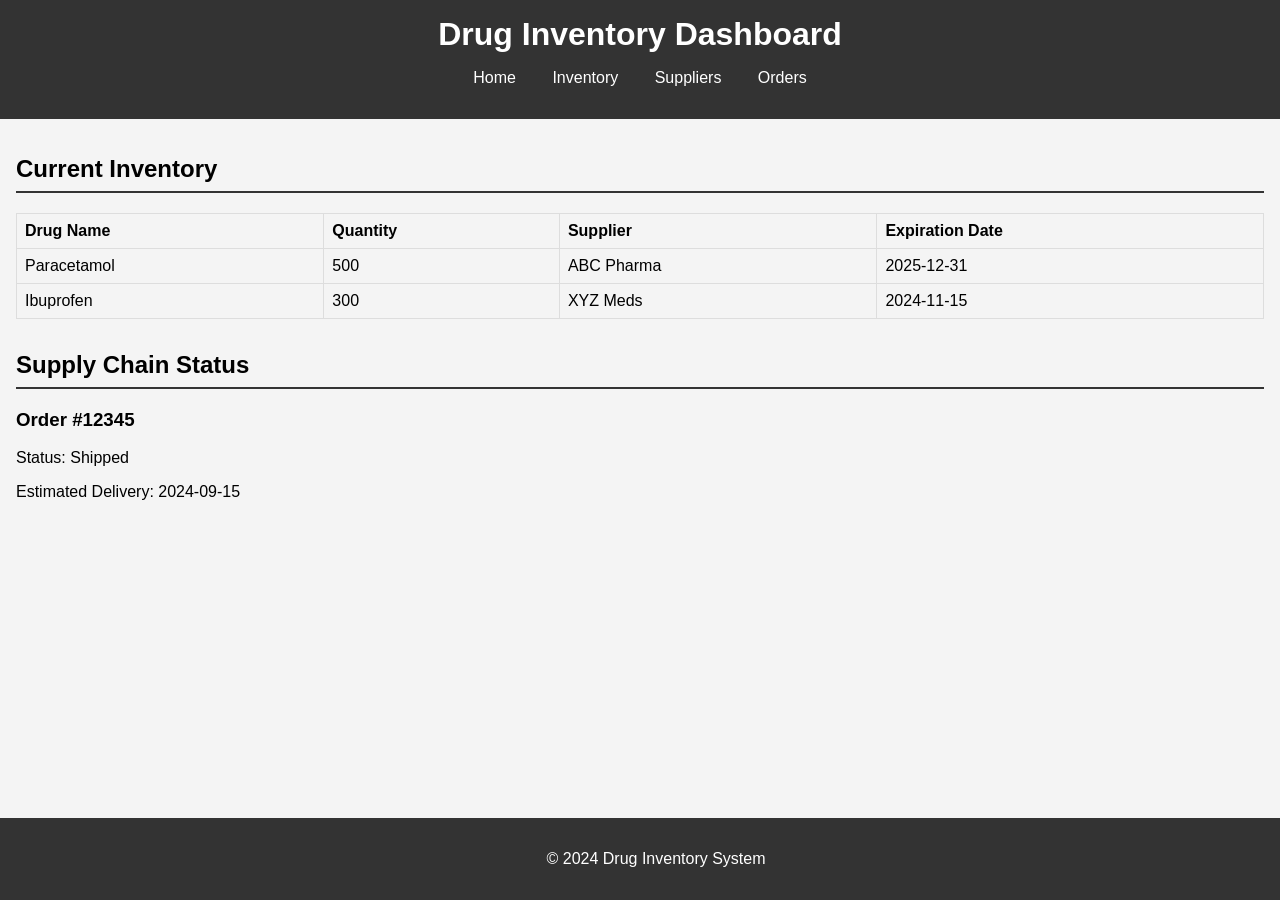
<file: stock.html>
<!DOCTYPE html>
<html lang="en">
<head>
    <meta charset="UTF-8">
    <meta name="viewport" content="width=device-width, initial-scale=1.0">
    <title>Drug Inventory Dashboard</title>
    <link rel="stylesheet" href="css/style3.css">
</head>
<body>
    <header>
        <h1>Drug Inventory Dashboard</h1>
        <nav>
            <ul>
                <li><a href="#">Home</a></li>
                <li><a href="#">Inventory</a></li>
                <li><a href="#">Suppliers</a></li>
                <li><a href="#">Orders</a></li>
            </ul>
        </nav>
    </header>
    <main>
        <section class="inventory">
            <h2>Current Inventory</h2>
            <table>
                <thead>
                    <tr>
                        <th>Drug Name</th>
                        <th>Quantity</th>
                        <th>Supplier</th>
                        <th>Expiration Date</th>
                    </tr>
                </thead>
                <tbody>
                    <tr>
                        <td>Paracetamol</td>
                        <td>500</td>
                        <td>ABC Pharma</td>
                        <td>2025-12-31</td>
                    </tr>
                    <tr>
                        <td>Ibuprofen</td>
                        <td>300</td>
                        <td>XYZ Meds</td>
                        <td>2024-11-15</td>
                    </tr>
                    <!-- Add more rows as needed -->
                </tbody>
            </table>
        </section>
        <section class="supply-chain">
            <h2>Supply Chain Status</h2>
            <div class="status">
                <h3>Order #12345</h3>
                <p>Status: Shipped</p>
                <p>Estimated Delivery: 2024-09-15</p>
            </div>
            <!-- Add more status items as needed -->
        </section>
    </main>
    <footer>
        <p>&copy; 2024 Drug Inventory System</p>
    </footer>
</body>
</html>
</file>
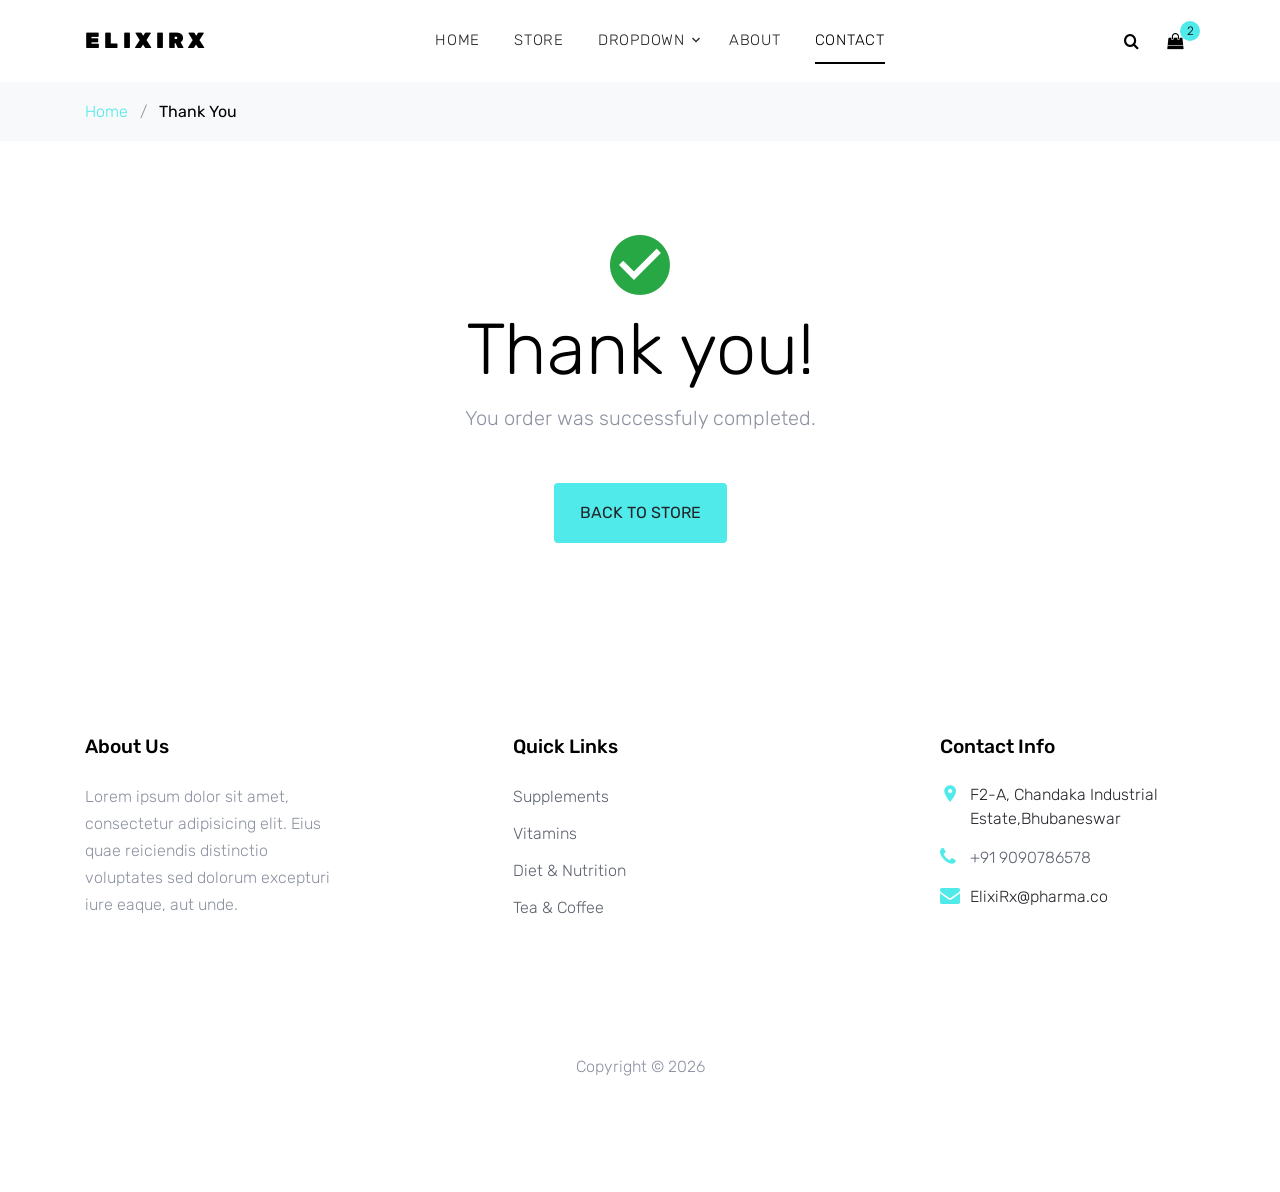
<file: thankyou.html>
<!DOCTYPE html>
<html lang="en">

<head>
  <title>ElixiRx &mdash; Drug Inventory and Supply Chain Management System</title>
  <meta charset="utf-8">
  <meta name="viewport" content="width=device-width, initial-scale=1, shrink-to-fit=no">

  <link href="https://fonts.googleapis.com/css?family=Rubik:400,700|Crimson+Text:400,400i" rel="stylesheet">
  <link rel="stylesheet" href="fonts/icomoon/style.css">

  <link rel="stylesheet" href="css/bootstrap.min.css">
  <link rel="stylesheet" href="css/magnific-popup.css">
  <link rel="stylesheet" href="css/jquery-ui.css">
  <link rel="stylesheet" href="css/owl.carousel.min.css">
  <link rel="stylesheet" href="css/owl.theme.default.min.css">


  <link rel="stylesheet" href="css/aos.css">

  <link rel="stylesheet" href="css/style.css">

</head>

<body>

  <div class="site-wrap">


    <div class="site-navbar py-2">

      <div class="search-wrap">
        <div class="container">
          <a href="#" class="search-close js-search-close"><span class="icon-close2"></span></a>
          <form action="#" method="post">
            <input type="text" class="form-control" placeholder="Search keyword and hit enter...">
          </form>
        </div>
      </div>

      <div class="container">
        <div class="d-flex align-items-center justify-content-between">
          <div class="logo">
            <div class="site-logo">
              <a href="index.html" class="js-logo-clone">ElixiRx</a>
            </div>
          </div>
          <div class="main-nav d-none d-lg-block">
            <nav class="site-navigation text-right text-md-center" role="navigation">
              <ul class="site-menu js-clone-nav d-none d-lg-block">
                <li><a href="index.html">Home</a></li>
                <li><a href="shop.html">Store</a></li>
                <li class="has-children">
                  <a href="#">Dropdown</a>
                  <ul class="dropdown">
                    <li><a href="#">Supplements</a></li>
                    <li class="has-children">
                      <a href="#">Vitamins</a>
                      <ul class="dropdown">
                        <li><a href="#">Supplements</a></li>
                        <li><a href="#">Vitamins</a></li>
                        <li><a href="#">Diet &amp; Nutrition</a></li>
                        <li><a href="#">Tea &amp; Coffee</a></li>
                      </ul>
                    </li>
                    <li><a href="#">Diet &amp; Nutrition</a></li>
                    <li><a href="#">Tea &amp; Coffee</a></li>

                  </ul>
                </li>
                <li><a href="about.html">About</a></li>
                <li class="active"><a href="contact.html">Contact</a></li>
              </ul>
            </nav>
          </div>
          <div class="icons">
            <a href="#" class="icons-btn d-inline-block js-search-open"><span class="icon-search"></span></a>
            <a href="cart.html" class="icons-btn d-inline-block bag">
              <span class="icon-shopping-bag"></span>
              <span class="number">2</span>
            </a>
            <a href="#" class="site-menu-toggle js-menu-toggle ml-3 d-inline-block d-lg-none"><span
                class="icon-menu"></span></a>
          </div>
        </div>
      </div>
    </div>

    <div class="bg-light py-3">
      <div class="container">
        <div class="row">
          <div class="col-md-12 mb-0"><a href="index.html">Home</a> <span class="mx-2 mb-0">/</span> <strong
              class="text-black">Thank You</strong></div>
        </div>
      </div>
    </div>
    
    <div class="site-section">
      <div class="container">
        <div class="row">
          <div class="col-md-12 text-center">
            <span class="icon-check_circle display-3 text-success"></span>
            <h2 class="display-3 text-black">Thank you!</h2>
            <p class="lead mb-5">You order was successfuly completed.</p>
            <p><a href="shop.html" class="btn btn-md height-auto px-4 py-3 btn-primary">Back to store</a></p>
          </div>
        </div>
      </div>
    </div>


    <footer class="site-footer">
      <div class="container">
        <div class="row">
          <div class="col-md-6 col-lg-3 mb-4 mb-lg-0">

            <div class="block-7">
              <h3 class="footer-heading mb-4">About Us</h3>
              <p>Lorem ipsum dolor sit amet, consectetur adipisicing elit. Eius quae reiciendis distinctio voluptates
                sed dolorum excepturi iure eaque, aut unde.</p>
            </div>

          </div>
          <div class="col-lg-3 mx-auto mb-5 mb-lg-0">
            <h3 class="footer-heading mb-4">Quick Links</h3>
            <ul class="list-unstyled">
              <li><a href="#">Supplements</a></li>
              <li><a href="#">Vitamins</a></li>
              <li><a href="#">Diet &amp; Nutrition</a></li>
              <li><a href="#">Tea &amp; Coffee</a></li>
            </ul>
          </div>

          <div class="col-md-6 col-lg-3">
            <div class="block-5 mb-5">
              <h3 class="footer-heading mb-4">Contact Info</h3>
              <ul class="list-unstyled">
                <li class="address">F2-A, Chandaka Industrial Estate,Bhubaneswar</li>
                <li class="phone"><a href="tel://23923929210">+91 9090786578</a></li>
                <li class="email">ElixiRx@pharma.co</li>
              </ul>
            </div>


          </div>
        </div>
        <div class="row pt-5 mt-5 text-center">
          <div class="col-md-12">
            <p>
              <!-- Link back to Colorlib can't be removed. Template is licensed under CC BY 3.0. -->
              Copyright &copy;
              <script>document.write(new Date().getFullYear());</script>
              <!-- Link back to Colorlib can't be removed. Template is licensed under CC BY 3.0. -->
            </p>
          </div>

        </div>
      </div>
    </footer>
  </div>

  <script src="js/jquery-3.3.1.min.js"></script>
  <script src="js/jquery-ui.js"></script>
  <script src="js/popper.min.js"></script>
  <script src="js/bootstrap.min.js"></script>
  <script src="js/owl.carousel.min.js"></script>
  <script src="js/jquery.magnific-popup.min.js"></script>
  <script src="js/aos.js"></script>

  <script src="js/main.js"></script>

</body>

</html>
</file>
<file: fonts/icomoon/style.css>
@font-face {
  font-family: 'icomoon';
  src:  url('fonts/icomoon.eot?10si43');
  src:  url('fonts/icomoon.eot?10si43#iefix') format('embedded-opentype'),
    url('fonts/icomoon.ttf?10si43') format('truetype'),
    url('fonts/icomoon.woff?10si43') format('woff'),
    url('fonts/icomoon.svg?10si43#icomoon') format('svg');
  font-weight: normal;
  font-style: normal;
}

[class^="icon-"], [class*=" icon-"] {
  /* use !important to prevent issues with browser extensions that change fonts */
  font-family: 'icomoon' !important;
  speak: none;
  font-style: normal;
  font-weight: normal;
  font-variant: normal;
  text-transform: none;
  line-height: 1;

  /* Better Font Rendering =========== */
  -webkit-font-smoothing: antialiased;
  -moz-osx-font-smoothing: grayscale;
}

.icon-asterisk:before {
  content: "\f069";
}
.icon-plus:before {
  content: "\f067";
}
.icon-question:before {
  content: "\f128";
}
.icon-minus:before {
  content: "\f068";
}
.icon-glass:before {
  content: "\f000";
}
.icon-music:before {
  content: "\f001";
}
.icon-search:before {
  content: "\f002";
}
.icon-envelope-o:before {
  content: "\f003";
}
.icon-heart:before {
  content: "\f004";
}
.icon-star:before {
  content: "\f005";
}
.icon-star-o:before {
  content: "\f006";
}
.icon-user:before {
  content: "\f007";
}
.icon-film:before {
  content: "\f008";
}
.icon-th-large:before {
  content: "\f009";
}
.icon-th:before {
  content: "\f00a";
}
.icon-th-list:before {
  content: "\f00b";
}
.icon-check:before {
  content: "\f00c";
}
.icon-close:before {
  content: "\f00d";
}
.icon-remove:before {
  content: "\f00d";
}
.icon-times:before {
  content: "\f00d";
}
.icon-search-plus:before {
  content: "\f00e";
}
.icon-search-minus:before {
  content: "\f010";
}
.icon-power-off:before {
  content: "\f011";
}
.icon-signal:before {
  content: "\f012";
}
.icon-cog:before {
  content: "\f013";
}
.icon-gear:before {
  content: "\f013";
}
.icon-trash-o:before {
  content: "\f014";
}
.icon-home:before {
  content: "\f015";
}
.icon-file-o:before {
  content: "\f016";
}
.icon-clock-o:before {
  content: "\f017";
}
.icon-road:before {
  content: "\f018";
}
.icon-download:before {
  content: "\f019";
}
.icon-arrow-circle-o-down:before {
  content: "\f01a";
}
.icon-arrow-circle-o-up:before {
  content: "\f01b";
}
.icon-inbox:before {
  content: "\f01c";
}
.icon-play-circle-o:before {
  content: "\f01d";
}
.icon-repeat:before {
  content: "\f01e";
}
.icon-rotate-right:before {
  content: "\f01e";
}
.icon-refresh:before {
  content: "\f021";
}
.icon-list-alt:before {
  content: "\f022";
}
.icon-lock:before {
  content: "\f023";
}
.icon-flag:before {
  content: "\f024";
}
.icon-headphones:before {
  content: "\f025";
}
.icon-volume-off:before {
  content: "\f026";
}
.icon-volume-down:before {
  content: "\f027";
}
.icon-volume-up:before {
  content: "\f028";
}
.icon-qrcode:before {
  content: "\f029";
}
.icon-barcode:before {
  content: "\f02a";
}
.icon-tag:before {
  content: "\f02b";
}
.icon-tags:before {
  content: "\f02c";
}
.icon-book:before {
  content: "\f02d";
}
.icon-bookmark:before {
  content: "\f02e";
}
.icon-print:before {
  content: "\f02f";
}
.icon-camera:before {
  content: "\f030";
}
.icon-font:before {
  content: "\f031";
}
.icon-bold:before {
  content: "\f032";
}
.icon-italic:before {
  content: "\f033";
}
.icon-text-height:before {
  content: "\f034";
}
.icon-text-width:before {
  content: "\f035";
}
.icon-align-left:before {
  content: "\f036";
}
.icon-align-center:before {
  content: "\f037";
}
.icon-align-right:before {
  content: "\f038";
}
.icon-align-justify:before {
  content: "\f039";
}
.icon-list:before {
  content: "\f03a";
}
.icon-dedent:before {
  content: "\f03b";
}
.icon-outdent:before {
  content: "\f03b";
}
.icon-indent:before {
  content: "\f03c";
}
.icon-video-camera:before {
  content: "\f03d";
}
.icon-image:before {
  content: "\f03e";
}
.icon-photo:before {
  content: "\f03e";
}
.icon-picture-o:before {
  content: "\f03e";
}
.icon-pencil:before {
  content: "\f040";
}
.icon-map-marker:before {
  content: "\f041";
}
.icon-adjust:before {
  content: "\f042";
}
.icon-tint:before {
  content: "\f043";
}
.icon-edit:before {
  content: "\f044";
}
.icon-pencil-square-o:before {
  content: "\f044";
}
.icon-share-square-o:before {
  content: "\f045";
}
.icon-check-square-o:before {
  content: "\f046";
}
.icon-arrows:before {
  content: "\f047";
}
.icon-step-backward:before {
  content: "\f048";
}
.icon-fast-backward:before {
  content: "\f049";
}
.icon-backward:before {
  content: "\f04a";
}
.icon-play:before {
  content: "\f04b";
}
.icon-pause:before {
  content: "\f04c";
}
.icon-stop:before {
  content: "\f04d";
}
.icon-forward:before {
  content: "\f04e";
}
.icon-fast-forward:before {
  content: "\f050";
}
.icon-step-forward:before {
  content: "\f051";
}
.icon-eject:before {
  content: "\f052";
}
.icon-chevron-left:before {
  content: "\f053";
}
.icon-chevron-right:before {
  content: "\f054";
}
.icon-plus-circle:before {
  content: "\f055";
}
.icon-minus-circle:before {
  content: "\f056";
}
.icon-times-circle:before {
  content: "\f057";
}
.icon-check-circle:before {
  content: "\f058";
}
.icon-question-circle:before {
  content: "\f059";
}
.icon-info-circle:before {
  content: "\f05a";
}
.icon-crosshairs:before {
  content: "\f05b";
}
.icon-times-circle-o:before {
  content: "\f05c";
}
.icon-check-circle-o:before {
  content: "\f05d";
}
.icon-ban:before {
  content: "\f05e";
}
.icon-arrow-left:before {
  content: "\f060";
}
.icon-arrow-right:before {
  content: "\f061";
}
.icon-arrow-up:before {
  content: "\f062";
}
.icon-arrow-down:before {
  content: "\f063";
}
.icon-mail-forward:before {
  content: "\f064";
}
.icon-share:before {
  content: "\f064";
}
.icon-expand:before {
  content: "\f065";
}
.icon-compress:before {
  content: "\f066";
}
.icon-exclamation-circle:before {
  content: "\f06a";
}
.icon-gift:before {
  content: "\f06b";
}
.icon-leaf:before {
  content: "\f06c";
}
.icon-fire:before {
  content: "\f06d";
}
.icon-eye:before {
  content: "\f06e";
}
.icon-eye-slash:before {
  content: "\f070";
}
.icon-exclamation-triangle:before {
  content: "\f071";
}
.icon-warning:before {
  content: "\f071";
}
.icon-plane:before {
  content: "\f072";
}
.icon-calendar:before {
  content: "\f073";
}
.icon-random:before {
  content: "\f074";
}
.icon-comment:before {
  content: "\f075";
}
.icon-magnet:before {
  content: "\f076";
}
.icon-chevron-up:before {
  content: "\f077";
}
.icon-chevron-down:before {
  content: "\f078";
}
.icon-retweet:before {
  content: "\f079";
}
.icon-shopping-cart:before {
  content: "\f07a";
}
.icon-folder:before {
  content: "\f07b";
}
.icon-folder-open:before {
  content: "\f07c";
}
.icon-arrows-v:before {
  content: "\f07d";
}
.icon-arrows-h:before {
  content: "\f07e";
}
.icon-bar-chart:before {
  content: "\f080";
}
.icon-bar-chart-o:before {
  content: "\f080";
}
.icon-twitter-square:before {
  content: "\f081";
}
.icon-facebook-square:before {
  content: "\f082";
}
.icon-camera-retro:before {
  content: "\f083";
}
.icon-key:before {
  content: "\f084";
}
.icon-cogs:before {
  content: "\f085";
}
.icon-gears:before {
  content: "\f085";
}
.icon-comments:before {
  content: "\f086";
}
.icon-thumbs-o-up:before {
  content: "\f087";
}
.icon-thumbs-o-down:before {
  content: "\f088";
}
.icon-star-half:before {
  content: "\f089";
}
.icon-heart-o:before {
  content: "\f08a";
}
.icon-sign-out:before {
  content: "\f08b";
}
.icon-linkedin-square:before {
  content: "\f08c";
}
.icon-thumb-tack:before {
  content: "\f08d";
}
.icon-external-link:before {
  content: "\f08e";
}
.icon-sign-in:before {
  content: "\f090";
}
.icon-trophy:before {
  content: "\f091";
}
.icon-github-square:before {
  content: "\f092";
}
.icon-upload:before {
  content: "\f093";
}
.icon-lemon-o:before {
  content: "\f094";
}
.icon-phone:before {
  content: "\f095";
}
.icon-square-o:before {
  content: "\f096";
}
.icon-bookmark-o:before {
  content: "\f097";
}
.icon-phone-square:before {
  content: "\f098";
}
.icon-twitter:before {
  content: "\f099";
}
.icon-facebook:before {
  content: "\f09a";
}
.icon-facebook-f:before {
  content: "\f09a";
}
.icon-github:before {
  content: "\f09b";
}
.icon-unlock:before {
  content: "\f09c";
}
.icon-credit-card:before {
  content: "\f09d";
}
.icon-feed:before {
  content: "\f09e";
}
.icon-rss:before {
  content: "\f09e";
}
.icon-hdd-o:before {
  content: "\f0a0";
}
.icon-bullhorn:before {
  content: "\f0a1";
}
.icon-bell-o:before {
  content: "\f0a2";
}
.icon-certificate:before {
  content: "\f0a3";
}
.icon-hand-o-right:before {
  content: "\f0a4";
}
.icon-hand-o-left:before {
  content: "\f0a5";
}
.icon-hand-o-up:before {
  content: "\f0a6";
}
.icon-hand-o-down:before {
  content: "\f0a7";
}
.icon-arrow-circle-left:before {
  content: "\f0a8";
}
.icon-arrow-circle-right:before {
  content: "\f0a9";
}
.icon-arrow-circle-up:before {
  content: "\f0aa";
}
.icon-arrow-circle-down:before {
  content: "\f0ab";
}
.icon-globe:before {
  content: "\f0ac";
}
.icon-wrench:before {
  content: "\f0ad";
}
.icon-tasks:before {
  content: "\f0ae";
}
.icon-filter:before {
  content: "\f0b0";
}
.icon-briefcase:before {
  content: "\f0b1";
}
.icon-arrows-alt:before {
  content: "\f0b2";
}
.icon-group:before {
  content: "\f0c0";
}
.icon-users:before {
  content: "\f0c0";
}
.icon-chain:before {
  content: "\f0c1";
}
.icon-link:before {
  content: "\f0c1";
}
.icon-cloud:before {
  content: "\f0c2";
}
.icon-flask:before {
  content: "\f0c3";
}
.icon-cut:before {
  content: "\f0c4";
}
.icon-scissors:before {
  content: "\f0c4";
}
.icon-copy:before {
  content: "\f0c5";
}
.icon-files-o:before {
  content: "\f0c5";
}
.icon-paperclip:before {
  content: "\f0c6";
}
.icon-floppy-o:before {
  content: "\f0c7";
}
.icon-save:before {
  content: "\f0c7";
}
.icon-square:before {
  content: "\f0c8";
}
.icon-bars:before {
  content: "\f0c9";
}
.icon-navicon:before {
  content: "\f0c9";
}
.icon-reorder:before {
  content: "\f0c9";
}
.icon-list-ul:before {
  content: "\f0ca";
}
.icon-list-ol:before {
  content: "\f0cb";
}
.icon-strikethrough:before {
  content: "\f0cc";
}
.icon-underline:before {
  content: "\f0cd";
}
.icon-table:before {
  content: "\f0ce";
}
.icon-magic:before {
  content: "\f0d0";
}
.icon-truck:before {
  content: "\f0d1";
}
.icon-pinterest:before {
  content: "\f0d2";
}
.icon-pinterest-square:before {
  content: "\f0d3";
}
.icon-google-plus-square:before {
  content: "\f0d4";
}
.icon-google-plus:before {
  content: "\f0d5";
}
.icon-money:before {
  content: "\f0d6";
}
.icon-caret-down:before {
  content: "\f0d7";
}
.icon-caret-up:before {
  content: "\f0d8";
}
.icon-caret-left:before {
  content: "\f0d9";
}
.icon-caret-right:before {
  content: "\f0da";
}
.icon-columns:before {
  content: "\f0db";
}
.icon-sort:before {
  content: "\f0dc";
}
.icon-unsorted:before {
  content: "\f0dc";
}
.icon-sort-desc:before {
  content: "\f0dd";
}
.icon-sort-down:before {
  content: "\f0dd";
}
.icon-sort-asc:before {
  content: "\f0de";
}
.icon-sort-up:before {
  content: "\f0de";
}
.icon-envelope:before {
  content: "\f0e0";
}
.icon-linkedin:before {
  content: "\f0e1";
}
.icon-rotate-left:before {
  content: "\f0e2";
}
.icon-undo:before {
  content: "\f0e2";
}
.icon-gavel:before {
  content: "\f0e3";
}
.icon-legal:before {
  content: "\f0e3";
}
.icon-dashboard:before {
  content: "\f0e4";
}
.icon-tachometer:before {
  content: "\f0e4";
}
.icon-comment-o:before {
  content: "\f0e5";
}
.icon-comments-o:before {
  content: "\f0e6";
}
.icon-bolt:before {
  content: "\f0e7";
}
.icon-flash:before {
  content: "\f0e7";
}
.icon-sitemap:before {
  content: "\f0e8";
}
.icon-umbrella:before {
  content: "\f0e9";
}
.icon-clipboard:before {
  content: "\f0ea";
}
.icon-paste:before {
  content: "\f0ea";
}
.icon-lightbulb-o:before {
  content: "\f0eb";
}
.icon-exchange:before {
  content: "\f0ec";
}
.icon-cloud-download:before {
  content: "\f0ed";
}
.icon-cloud-upload:before {
  content: "\f0ee";
}
.icon-user-md:before {
  content: "\f0f0";
}
.icon-stethoscope:before {
  content: "\f0f1";
}
.icon-suitcase:before {
  content: "\f0f2";
}
.icon-bell:before {
  content: "\f0f3";
}
.icon-coffee:before {
  content: "\f0f4";
}
.icon-cutlery:before {
  content: "\f0f5";
}
.icon-file-text-o:before {
  content: "\f0f6";
}
.icon-building-o:before {
  content: "\f0f7";
}
.icon-hospital-o:before {
  content: "\f0f8";
}
.icon-ambulance:before {
  content: "\f0f9";
}
.icon-medkit:before {
  content: "\f0fa";
}
.icon-fighter-jet:before {
  content: "\f0fb";
}
.icon-beer:before {
  content: "\f0fc";
}
.icon-h-square:before {
  content: "\f0fd";
}
.icon-plus-square:before {
  content: "\f0fe";
}
.icon-angle-double-left:before {
  content: "\f100";
}
.icon-angle-double-right:before {
  content: "\f101";
}
.icon-angle-double-up:before {
  content: "\f102";
}
.icon-angle-double-down:before {
  content: "\f103";
}
.icon-angle-left:before {
  content: "\f104";
}
.icon-angle-right:before {
  content: "\f105";
}
.icon-angle-up:before {
  content: "\f106";
}
.icon-angle-down:before {
  content: "\f107";
}
.icon-desktop:before {
  content: "\f108";
}
.icon-laptop:before {
  content: "\f109";
}
.icon-tablet:before {
  content: "\f10a";
}
.icon-mobile:before {
  content: "\f10b";
}
.icon-mobile-phone:before {
  content: "\f10b";
}
.icon-circle-o:before {
  content: "\f10c";
}
.icon-quote-left:before {
  content: "\f10d";
}
.icon-quote-right:before {
  content: "\f10e";
}
.icon-spinner:before {
  content: "\f110";
}
.icon-circle:before {
  content: "\f111";
}
.icon-mail-reply:before {
  content: "\f112";
}
.icon-reply:before {
  content: "\f112";
}
.icon-github-alt:before {
  content: "\f113";
}
.icon-folder-o:before {
  content: "\f114";
}
.icon-folder-open-o:before {
  content: "\f115";
}
.icon-smile-o:before {
  content: "\f118";
}
.icon-frown-o:before {
  content: "\f119";
}
.icon-meh-o:before {
  content: "\f11a";
}
.icon-gamepad:before {
  content: "\f11b";
}
.icon-keyboard-o:before {
  content: "\f11c";
}
.icon-flag-o:before {
  content: "\f11d";
}
.icon-flag-checkered:before {
  content: "\f11e";
}
.icon-terminal:before {
  content: "\f120";
}
.icon-code:before {
  content: "\f121";
}
.icon-mail-reply-all:before {
  content: "\f122";
}
.icon-reply-all:before {
  content: "\f122";
}
.icon-star-half-empty:before {
  content: "\f123";
}
.icon-star-half-full:before {
  content: "\f123";
}
.icon-star-half-o:before {
  content: "\f123";
}
.icon-location-arrow:before {
  content: "\f124";
}
.icon-crop:before {
  content: "\f125";
}
.icon-code-fork:before {
  content: "\f126";
}
.icon-chain-broken:before {
  content: "\f127";
}
.icon-unlink:before {
  content: "\f127";
}
.icon-info:before {
  content: "\f129";
}
.icon-exclamation:before {
  content: "\f12a";
}
.icon-superscript:before {
  content: "\f12b";
}
.icon-subscript:before {
  content: "\f12c";
}
.icon-eraser:before {
  content: "\f12d";
}
.icon-puzzle-piece:before {
  content: "\f12e";
}
.icon-microphone:before {
  content: "\f130";
}
.icon-microphone-slash:before {
  content: "\f131";
}
.icon-shield:before {
  content: "\f132";
}
.icon-calendar-o:before {
  content: "\f133";
}
.icon-fire-extinguisher:before {
  content: "\f134";
}
.icon-rocket:before {
  content: "\f135";
}
.icon-maxcdn:before {
  content: "\f136";
}
.icon-chevron-circle-left:before {
  content: "\f137";
}
.icon-chevron-circle-right:before {
  content: "\f138";
}
.icon-chevron-circle-up:before {
  content: "\f139";
}
.icon-chevron-circle-down:before {
  content: "\f13a";
}
.icon-html5:before {
  content: "\f13b";
}
.icon-css3:before {
  content: "\f13c";
}
.icon-anchor:before {
  content: "\f13d";
}
.icon-unlock-alt:before {
  content: "\f13e";
}
.icon-bullseye:before {
  content: "\f140";
}
.icon-ellipsis-h:before {
  content: "\f141";
}
.icon-ellipsis-v:before {
  content: "\f142";
}
.icon-rss-square:before {
  content: "\f143";
}
.icon-play-circle:before {
  content: "\f144";
}
.icon-ticket:before {
  content: "\f145";
}
.icon-minus-square:before {
  content: "\f146";
}
.icon-minus-square-o:before {
  content: "\f147";
}
.icon-level-up:before {
  content: "\f148";
}
.icon-level-down:before {
  content: "\f149";
}
.icon-check-square:before {
  content: "\f14a";
}
.icon-pencil-square:before {
  content: "\f14b";
}
.icon-external-link-square:before {
  content: "\f14c";
}
.icon-share-square:before {
  content: "\f14d";
}
.icon-compass:before {
  content: "\f14e";
}
.icon-caret-square-o-down:before {
  content: "\f150";
}
.icon-toggle-down:before {
  content: "\f150";
}
.icon-caret-square-o-up:before {
  content: "\f151";
}
.icon-toggle-up:before {
  content: "\f151";
}
.icon-caret-square-o-right:before {
  content: "\f152";
}
.icon-toggle-right:before {
  content: "\f152";
}
.icon-eur:before {
  content: "\f153";
}
.icon-euro:before {
  content: "\f153";
}
.icon-gbp:before {
  content: "\f154";
}
.icon-dollar:before {
  content: "\f155";
}
.icon-usd:before {
  content: "\f155";
}
.icon-inr:before {
  content: "\f156";
}
.icon-rupee:before {
  content: "\f156";
}
.icon-cny:before {
  content: "\f157";
}
.icon-jpy:before {
  content: "\f157";
}
.icon-rmb:before {
  content: "\f157";
}
.icon-yen:before {
  content: "\f157";
}
.icon-rouble:before {
  content: "\f158";
}
.icon-rub:before {
  content: "\f158";
}
.icon-ruble:before {
  content: "\f158";
}
.icon-krw:before {
  content: "\f159";
}
.icon-won:before {
  content: "\f159";
}
.icon-bitcoin:before {
  content: "\f15a";
}
.icon-btc:before {
  content: "\f15a";
}
.icon-file:before {
  content: "\f15b";
}
.icon-file-text:before {
  content: "\f15c";
}
.icon-sort-alpha-asc:before {
  content: "\f15d";
}
.icon-sort-alpha-desc:before {
  content: "\f15e";
}
.icon-sort-amount-asc:before {
  content: "\f160";
}
.icon-sort-amount-desc:before {
  content: "\f161";
}
.icon-sort-numeric-asc:before {
  content: "\f162";
}
.icon-sort-numeric-desc:before {
  content: "\f163";
}
.icon-thumbs-up:before {
  content: "\f164";
}
.icon-thumbs-down:before {
  content: "\f165";
}
.icon-youtube-square:before {
  content: "\f166";
}
.icon-youtube:before {
  content: "\f167";
}
.icon-xing:before {
  content: "\f168";
}
.icon-xing-square:before {
  content: "\f169";
}
.icon-youtube-play:before {
  content: "\f16a";
}
.icon-dropbox:before {
  content: "\f16b";
}
.icon-stack-overflow:before {
  content: "\f16c";
}
.icon-instagram:before {
  content: "\f16d";
}
.icon-flickr:before {
  content: "\f16e";
}
.icon-adn:before {
  content: "\f170";
}
.icon-bitbucket:before {
  content: "\f171";
}
.icon-bitbucket-square:before {
  content: "\f172";
}
.icon-tumblr:before {
  content: "\f173";
}
.icon-tumblr-square:before {
  content: "\f174";
}
.icon-long-arrow-down:before {
  content: "\f175";
}
.icon-long-arrow-up:before {
  content: "\f176";
}
.icon-long-arrow-left:before {
  content: "\f177";
}
.icon-long-arrow-right:before {
  content: "\f178";
}
.icon-apple:before {
  content: "\f179";
}
.icon-windows:before {
  content: "\f17a";
}
.icon-android:before {
  content: "\f17b";
}
.icon-linux:before {
  content: "\f17c";
}
.icon-dribbble:before {
  content: "\f17d";
}
.icon-skype:before {
  content: "\f17e";
}
.icon-foursquare:before {
  content: "\f180";
}
.icon-trello:before {
  content: "\f181";
}
.icon-female:before {
  content: "\f182";
}
.icon-male:before {
  content: "\f183";
}
.icon-gittip:before {
  content: "\f184";
}
.icon-gratipay:before {
  content: "\f184";
}
.icon-sun-o:before {
  content: "\f185";
}
.icon-moon-o:before {
  content: "\f186";
}
.icon-archive:before {
  content: "\f187";
}
.icon-bug:before {
  content: "\f188";
}
.icon-vk:before {
  content: "\f189";
}
.icon-weibo:before {
  content: "\f18a";
}
.icon-renren:before {
  content: "\f18b";
}
.icon-pagelines:before {
  content: "\f18c";
}
.icon-stack-exchange:before {
  content: "\f18d";
}
.icon-arrow-circle-o-right:before {
  content: "\f18e";
}
.icon-arrow-circle-o-left:before {
  content: "\f190";
}
.icon-caret-square-o-left:before {
  content: "\f191";
}
.icon-toggle-left:before {
  content: "\f191";
}
.icon-dot-circle-o:before {
  content: "\f192";
}
.icon-wheelchair:before {
  content: "\f193";
}
.icon-vimeo-square:before {
  content: "\f194";
}
.icon-try:before {
  content: "\f195";
}
.icon-turkish-lira:before {
  content: "\f195";
}
.icon-plus-square-o:before {
  content: "\f196";
}
.icon-space-shuttle:before {
  content: "\f197";
}
.icon-slack:before {
  content: "\f198";
}
.icon-envelope-square:before {
  content: "\f199";
}
.icon-wordpress:before {
  content: "\f19a";
}
.icon-openid:before {
  content: "\f19b";
}
.icon-bank:before {
  content: "\f19c";
}
.icon-institution:before {
  content: "\f19c";
}
.icon-university:before {
  content: "\f19c";
}
.icon-graduation-cap:before {
  content: "\f19d";
}
.icon-mortar-board:before {
  content: "\f19d";
}
.icon-yahoo:before {
  content: "\f19e";
}
.icon-google:before {
  content: "\f1a0";
}
.icon-reddit:before {
  content: "\f1a1";
}
.icon-reddit-square:before {
  content: "\f1a2";
}
.icon-stumbleupon-circle:before {
  content: "\f1a3";
}
.icon-stumbleupon:before {
  content: "\f1a4";
}
.icon-delicious:before {
  content: "\f1a5";
}
.icon-digg:before {
  content: "\f1a6";
}
.icon-pied-piper-pp:before {
  content: "\f1a7";
}
.icon-pied-piper-alt:before {
  content: "\f1a8";
}
.icon-drupal:before {
  content: "\f1a9";
}
.icon-joomla:before {
  content: "\f1aa";
}
.icon-language:before {
  content: "\f1ab";
}
.icon-fax:before {
  content: "\f1ac";
}
.icon-building:before {
  content: "\f1ad";
}
.icon-child:before {
  content: "\f1ae";
}
.icon-paw:before {
  content: "\f1b0";
}
.icon-spoon:before {
  content: "\f1b1";
}
.icon-cube:before {
  content: "\f1b2";
}
.icon-cubes:before {
  content: "\f1b3";
}
.icon-behance:before {
  content: "\f1b4";
}
.icon-behance-square:before {
  content: "\f1b5";
}
.icon-steam:before {
  content: "\f1b6";
}
.icon-steam-square:before {
  content: "\f1b7";
}
.icon-recycle:before {
  content: "\f1b8";
}
.icon-automobile:before {
  content: "\f1b9";
}
.icon-car:before {
  content: "\f1b9";
}
.icon-cab:before {
  content: "\f1ba";
}
.icon-taxi:before {
  content: "\f1ba";
}
.icon-tree:before {
  content: "\f1bb";
}
.icon-spotify:before {
  content: "\f1bc";
}
.icon-deviantart:before {
  content: "\f1bd";
}
.icon-soundcloud:before {
  content: "\f1be";
}
.icon-database:before {
  content: "\f1c0";
}
.icon-file-pdf-o:before {
  content: "\f1c1";
}
.icon-file-word-o:before {
  content: "\f1c2";
}
.icon-file-excel-o:before {
  content: "\f1c3";
}
.icon-file-powerpoint-o:before {
  content: "\f1c4";
}
.icon-file-image-o:before {
  content: "\f1c5";
}
.icon-file-photo-o:before {
  content: "\f1c5";
}
.icon-file-picture-o:before {
  content: "\f1c5";
}
.icon-file-archive-o:before {
  content: "\f1c6";
}
.icon-file-zip-o:before {
  content: "\f1c6";
}
.icon-file-audio-o:before {
  content: "\f1c7";
}
.icon-file-sound-o:before {
  content: "\f1c7";
}
.icon-file-movie-o:before {
  content: "\f1c8";
}
.icon-file-video-o:before {
  content: "\f1c8";
}
.icon-file-code-o:before {
  content: "\f1c9";
}
.icon-vine:before {
  content: "\f1ca";
}
.icon-codepen:before {
  content: "\f1cb";
}
.icon-jsfiddle:before {
  content: "\f1cc";
}
.icon-life-bouy:before {
  content: "\f1cd";
}
.icon-life-buoy:before {
  content: "\f1cd";
}
.icon-life-ring:before {
  content: "\f1cd";
}
.icon-life-saver:before {
  content: "\f1cd";
}
.icon-support:before {
  content: "\f1cd";
}
.icon-circle-o-notch:before {
  content: "\f1ce";
}
.icon-ra:before {
  content: "\f1d0";
}
.icon-rebel:before {
  content: "\f1d0";
}
.icon-resistance:before {
  content: "\f1d0";
}
.icon-empire:before {
  content: "\f1d1";
}
.icon-ge:before {
  content: "\f1d1";
}
.icon-git-square:before {
  content: "\f1d2";
}
.icon-git:before {
  content: "\f1d3";
}
.icon-hacker-news:before {
  content: "\f1d4";
}
.icon-y-combinator-square:before {
  content: "\f1d4";
}
.icon-yc-square:before {
  content: "\f1d4";
}
.icon-tencent-weibo:before {
  content: "\f1d5";
}
.icon-qq:before {
  content: "\f1d6";
}
.icon-wechat:before {
  content: "\f1d7";
}
.icon-weixin:before {
  content: "\f1d7";
}
.icon-paper-plane:before {
  content: "\f1d8";
}
.icon-send:before {
  content: "\f1d8";
}
.icon-paper-plane-o:before {
  content: "\f1d9";
}
.icon-send-o:before {
  content: "\f1d9";
}
.icon-history:before {
  content: "\f1da";
}
.icon-circle-thin:before {
  content: "\f1db";
}
.icon-header:before {
  content: "\f1dc";
}
.icon-paragraph:before {
  content: "\f1dd";
}
.icon-sliders:before {
  content: "\f1de";
}
.icon-share-alt:before {
  content: "\f1e0";
}
.icon-share-alt-square:before {
  content: "\f1e1";
}
.icon-bomb:before {
  content: "\f1e2";
}
.icon-futbol-o:before {
  content: "\f1e3";
}
.icon-soccer-ball-o:before {
  content: "\f1e3";
}
.icon-tty:before {
  content: "\f1e4";
}
.icon-binoculars:before {
  content: "\f1e5";
}
.icon-plug:before {
  content: "\f1e6";
}
.icon-slideshare:before {
  content: "\f1e7";
}
.icon-twitch:before {
  content: "\f1e8";
}
.icon-yelp:before {
  content: "\f1e9";
}
.icon-newspaper-o:before {
  content: "\f1ea";
}
.icon-wifi:before {
  content: "\f1eb";
}
.icon-calculator:before {
  content: "\f1ec";
}
.icon-paypal:before {
  content: "\f1ed";
}
.icon-google-wallet:before {
  content: "\f1ee";
}
.icon-cc-visa:before {
  content: "\f1f0";
}
.icon-cc-mastercard:before {
  content: "\f1f1";
}
.icon-cc-discover:before {
  content: "\f1f2";
}
.icon-cc-amex:before {
  content: "\f1f3";
}
.icon-cc-paypal:before {
  content: "\f1f4";
}
.icon-cc-stripe:before {
  content: "\f1f5";
}
.icon-bell-slash:before {
  content: "\f1f6";
}
.icon-bell-slash-o:before {
  content: "\f1f7";
}
.icon-trash:before {
  content: "\f1f8";
}
.icon-copyright:before {
  content: "\f1f9";
}
.icon-at:before {
  content: "\f1fa";
}
.icon-eyedropper:before {
  content: "\f1fb";
}
.icon-paint-brush:before {
  content: "\f1fc";
}
.icon-birthday-cake:before {
  content: "\f1fd";
}
.icon-area-chart:before {
  content: "\f1fe";
}
.icon-pie-chart:before {
  content: "\f200";
}
.icon-line-chart:before {
  content: "\f201";
}
.icon-lastfm:before {
  content: "\f202";
}
.icon-lastfm-square:before {
  content: "\f203";
}
.icon-toggle-off:before {
  content: "\f204";
}
.icon-toggle-on:before {
  content: "\f205";
}
.icon-bicycle:before {
  content: "\f206";
}
.icon-bus:before {
  content: "\f207";
}
.icon-ioxhost:before {
  content: "\f208";
}
.icon-angellist:before {
  content: "\f209";
}
.icon-cc:before {
  content: "\f20a";
}
.icon-ils:before {
  content: "\f20b";
}
.icon-shekel:before {
  content: "\f20b";
}
.icon-sheqel:before {
  content: "\f20b";
}
.icon-meanpath:before {
  content: "\f20c";
}
.icon-buysellads:before {
  content: "\f20d";
}
.icon-connectdevelop:before {
  content: "\f20e";
}
.icon-dashcube:before {
  content: "\f210";
}
.icon-forumbee:before {
  content: "\f211";
}
.icon-leanpub:before {
  content: "\f212";
}
.icon-sellsy:before {
  content: "\f213";
}
.icon-shirtsinbulk:before {
  content: "\f214";
}
.icon-simplybuilt:before {
  content: "\f215";
}
.icon-skyatlas:before {
  content: "\f216";
}
.icon-cart-plus:before {
  content: "\f217";
}
.icon-cart-arrow-down:before {
  content: "\f218";
}
.icon-diamond:before {
  content: "\f219";
}
.icon-ship:before {
  content: "\f21a";
}
.icon-user-secret:before {
  content: "\f21b";
}
.icon-motorcycle:before {
  content: "\f21c";
}
.icon-street-view:before {
  content: "\f21d";
}
.icon-heartbeat:before {
  content: "\f21e";
}
.icon-venus:before {
  content: "\f221";
}
.icon-mars:before {
  content: "\f222";
}
.icon-mercury:before {
  content: "\f223";
}
.icon-intersex:before {
  content: "\f224";
}
.icon-transgender:before {
  content: "\f224";
}
.icon-transgender-alt:before {
  content: "\f225";
}
.icon-venus-double:before {
  content: "\f226";
}
.icon-mars-double:before {
  content: "\f227";
}
.icon-venus-mars:before {
  content: "\f228";
}
.icon-mars-stroke:before {
  content: "\f229";
}
.icon-mars-stroke-v:before {
  content: "\f22a";
}
.icon-mars-stroke-h:before {
  content: "\f22b";
}
.icon-neuter:before {
  content: "\f22c";
}
.icon-genderless:before {
  content: "\f22d";
}
.icon-facebook-official:before {
  content: "\f230";
}
.icon-pinterest-p:before {
  content: "\f231";
}
.icon-whatsapp:before {
  content: "\f232";
}
.icon-server:before {
  content: "\f233";
}
.icon-user-plus:before {
  content: "\f234";
}
.icon-user-times:before {
  content: "\f235";
}
.icon-bed:before {
  content: "\f236";
}
.icon-hotel:before {
  content: "\f236";
}
.icon-viacoin:before {
  content: "\f237";
}
.icon-train:before {
  content: "\f238";
}
.icon-subway:before {
  content: "\f239";
}
.icon-medium:before {
  content: "\f23a";
}
.icon-y-combinator:before {
  content: "\f23b";
}
.icon-yc:before {
  content: "\f23b";
}
.icon-optin-monster:before {
  content: "\f23c";
}
.icon-opencart:before {
  content: "\f23d";
}
.icon-expeditedssl:before {
  content: "\f23e";
}
.icon-battery:before {
  content: "\f240";
}
.icon-battery-4:before {
  content: "\f240";
}
.icon-battery-full:before {
  content: "\f240";
}
.icon-battery-3:before {
  content: "\f241";
}
.icon-battery-three-quarters:before {
  content: "\f241";
}
.icon-battery-2:before {
  content: "\f242";
}
.icon-battery-half:before {
  content: "\f242";
}
.icon-battery-1:before {
  content: "\f243";
}
.icon-battery-quarter:before {
  content: "\f243";
}
.icon-battery-0:before {
  content: "\f244";
}
.icon-battery-empty:before {
  content: "\f244";
}
.icon-mouse-pointer:before {
  content: "\f245";
}
.icon-i-cursor:before {
  content: "\f246";
}
.icon-object-group:before {
  content: "\f247";
}
.icon-object-ungroup:before {
  content: "\f248";
}
.icon-sticky-note:before {
  content: "\f249";
}
.icon-sticky-note-o:before {
  content: "\f24a";
}
.icon-cc-jcb:before {
  content: "\f24b";
}
.icon-cc-diners-club:before {
  content: "\f24c";
}
.icon-clone:before {
  content: "\f24d";
}
.icon-balance-scale:before {
  content: "\f24e";
}
.icon-hourglass-o:before {
  content: "\f250";
}
.icon-hourglass-1:before {
  content: "\f251";
}
.icon-hourglass-start:before {
  content: "\f251";
}
.icon-hourglass-2:before {
  content: "\f252";
}
.icon-hourglass-half:before {
  content: "\f252";
}
.icon-hourglass-3:before {
  content: "\f253";
}
.icon-hourglass-end:before {
  content: "\f253";
}
.icon-hourglass:before {
  content: "\f254";
}
.icon-hand-grab-o:before {
  content: "\f255";
}
.icon-hand-rock-o:before {
  content: "\f255";
}
.icon-hand-paper-o:before {
  content: "\f256";
}
.icon-hand-stop-o:before {
  content: "\f256";
}
.icon-hand-scissors-o:before {
  content: "\f257";
}
.icon-hand-lizard-o:before {
  content: "\f258";
}
.icon-hand-spock-o:before {
  content: "\f259";
}
.icon-hand-pointer-o:before {
  content: "\f25a";
}
.icon-hand-peace-o:before {
  content: "\f25b";
}
.icon-trademark:before {
  content: "\f25c";
}
.icon-registered:before {
  content: "\f25d";
}
.icon-creative-commons:before {
  content: "\f25e";
}
.icon-gg:before {
  content: "\f260";
}
.icon-gg-circle:before {
  content: "\f261";
}
.icon-tripadvisor:before {
  content: "\f262";
}
.icon-odnoklassniki:before {
  content: "\f263";
}
.icon-odnoklassniki-square:before {
  content: "\f264";
}
.icon-get-pocket:before {
  content: "\f265";
}
.icon-wikipedia-w:before {
  content: "\f266";
}
.icon-safari:before {
  content: "\f267";
}
.icon-chrome:before {
  content: "\f268";
}
.icon-firefox:before {
  content: "\f269";
}
.icon-opera:before {
  content: "\f26a";
}
.icon-internet-explorer:before {
  content: "\f26b";
}
.icon-television:before {
  content: "\f26c";
}
.icon-tv:before {
  content: "\f26c";
}
.icon-contao:before {
  content: "\f26d";
}
.icon-500px:before {
  content: "\f26e";
}
.icon-amazon:before {
  content: "\f270";
}
.icon-calendar-plus-o:before {
  content: "\f271";
}
.icon-calendar-minus-o:before {
  content: "\f272";
}
.icon-calendar-times-o:before {
  content: "\f273";
}
.icon-calendar-check-o:before {
  content: "\f274";
}
.icon-industry:before {
  content: "\f275";
}
.icon-map-pin:before {
  content: "\f276";
}
.icon-map-signs:before {
  content: "\f277";
}
.icon-map-o:before {
  content: "\f278";
}
.icon-map:before {
  content: "\f279";
}
.icon-commenting:before {
  content: "\f27a";
}
.icon-commenting-o:before {
  content: "\f27b";
}
.icon-houzz:before {
  content: "\f27c";
}
.icon-vimeo:before {
  content: "\f27d";
}
.icon-black-tie:before {
  content: "\f27e";
}
.icon-fonticons:before {
  content: "\f280";
}
.icon-reddit-alien:before {
  content: "\f281";
}
.icon-edge:before {
  content: "\f282";
}
.icon-credit-card-alt:before {
  content: "\f283";
}
.icon-codiepie:before {
  content: "\f284";
}
.icon-modx:before {
  content: "\f285";
}
.icon-fort-awesome:before {
  content: "\f286";
}
.icon-usb:before {
  content: "\f287";
}
.icon-product-hunt:before {
  content: "\f288";
}
.icon-mixcloud:before {
  content: "\f289";
}
.icon-scribd:before {
  content: "\f28a";
}
.icon-pause-circle:before {
  content: "\f28b";
}
.icon-pause-circle-o:before {
  content: "\f28c";
}
.icon-stop-circle:before {
  content: "\f28d";
}
.icon-stop-circle-o:before {
  content: "\f28e";
}
.icon-shopping-bag:before {
  content: "\f290";
}
.icon-shopping-basket:before {
  content: "\f291";
}
.icon-hashtag:before {
  content: "\f292";
}
.icon-bluetooth:before {
  content: "\f293";
}
.icon-bluetooth-b:before {
  content: "\f294";
}
.icon-percent:before {
  content: "\f295";
}
.icon-gitlab:before {
  content: "\f296";
}
.icon-wpbeginner:before {
  content: "\f297";
}
.icon-wpforms:before {
  content: "\f298";
}
.icon-envira:before {
  content: "\f299";
}
.icon-universal-access:before {
  content: "\f29a";
}
.icon-wheelchair-alt:before {
  content: "\f29b";
}
.icon-question-circle-o:before {
  content: "\f29c";
}
.icon-blind:before {
  content: "\f29d";
}
.icon-audio-description:before {
  content: "\f29e";
}
.icon-volume-control-phone:before {
  content: "\f2a0";
}
.icon-braille:before {
  content: "\f2a1";
}
.icon-assistive-listening-systems:before {
  content: "\f2a2";
}
.icon-american-sign-language-interpreting:before {
  content: "\f2a3";
}
.icon-asl-interpreting:before {
  content: "\f2a3";
}
.icon-deaf:before {
  content: "\f2a4";
}
.icon-deafness:before {
  content: "\f2a4";
}
.icon-hard-of-hearing:before {
  content: "\f2a4";
}
.icon-glide:before {
  content: "\f2a5";
}
.icon-glide-g:before {
  content: "\f2a6";
}
.icon-sign-language:before {
  content: "\f2a7";
}
.icon-signing:before {
  content: "\f2a7";
}
.icon-low-vision:before {
  content: "\f2a8";
}
.icon-viadeo:before {
  content: "\f2a9";
}
.icon-viadeo-square:before {
  content: "\f2aa";
}
.icon-snapchat:before {
  content: "\f2ab";
}
.icon-snapchat-ghost:before {
  content: "\f2ac";
}
.icon-snapchat-square:before {
  content: "\f2ad";
}
.icon-pied-piper:before {
  content: "\f2ae";
}
.icon-first-order:before {
  content: "\f2b0";
}
.icon-yoast:before {
  content: "\f2b1";
}
.icon-themeisle:before {
  content: "\f2b2";
}
.icon-google-plus-circle:before {
  content: "\f2b3";
}
.icon-google-plus-official:before {
  content: "\f2b3";
}
.icon-fa:before {
  content: "\f2b4";
}
.icon-font-awesome:before {
  content: "\f2b4";
}
.icon-handshake-o:before {
  content: "\f2b5";
}
.icon-envelope-open:before {
  content: "\f2b6";
}
.icon-envelope-open-o:before {
  content: "\f2b7";
}
.icon-linode:before {
  content: "\f2b8";
}
.icon-address-book:before {
  content: "\f2b9";
}
.icon-address-book-o:before {
  content: "\f2ba";
}
.icon-address-card:before {
  content: "\f2bb";
}
.icon-vcard:before {
  content: "\f2bb";
}
.icon-address-card-o:before {
  content: "\f2bc";
}
.icon-vcard-o:before {
  content: "\f2bc";
}
.icon-user-circle:before {
  content: "\f2bd";
}
.icon-user-circle-o:before {
  content: "\f2be";
}
.icon-user-o:before {
  content: "\f2c0";
}
.icon-id-badge:before {
  content: "\f2c1";
}
.icon-drivers-license:before {
  content: "\f2c2";
}
.icon-id-card:before {
  content: "\f2c2";
}
.icon-drivers-license-o:before {
  content: "\f2c3";
}
.icon-id-card-o:before {
  content: "\f2c3";
}
.icon-quora:before {
  content: "\f2c4";
}
.icon-free-code-camp:before {
  content: "\f2c5";
}
.icon-telegram:before {
  content: "\f2c6";
}
.icon-thermometer:before {
  content: "\f2c7";
}
.icon-thermometer-4:before {
  content: "\f2c7";
}
.icon-thermometer-full:before {
  content: "\f2c7";
}
.icon-thermometer-3:before {
  content: "\f2c8";
}
.icon-thermometer-three-quarters:before {
  content: "\f2c8";
}
.icon-thermometer-2:before {
  content: "\f2c9";
}
.icon-thermometer-half:before {
  content: "\f2c9";
}
.icon-thermometer-1:before {
  content: "\f2ca";
}
.icon-thermometer-quarter:before {
  content: "\f2ca";
}
.icon-thermometer-0:before {
  content: "\f2cb";
}
.icon-thermometer-empty:before {
  content: "\f2cb";
}
.icon-shower:before {
  content: "\f2cc";
}
.icon-bath:before {
  content: "\f2cd";
}
.icon-bathtub:before {
  content: "\f2cd";
}
.icon-s15:before {
  content: "\f2cd";
}
.icon-podcast:before {
  content: "\f2ce";
}
.icon-window-maximize:before {
  content: "\f2d0";
}
.icon-window-minimize:before {
  content: "\f2d1";
}
.icon-window-restore:before {
  content: "\f2d2";
}
.icon-times-rectangle:before {
  content: "\f2d3";
}
.icon-window-close:before {
  content: "\f2d3";
}
.icon-times-rectangle-o:before {
  content: "\f2d4";
}
.icon-window-close-o:before {
  content: "\f2d4";
}
.icon-bandcamp:before {
  content: "\f2d5";
}
.icon-grav:before {
  content: "\f2d6";
}
.icon-etsy:before {
  content: "\f2d7";
}
.icon-imdb:before {
  content: "\f2d8";
}
.icon-ravelry:before {
  content: "\f2d9";
}
.icon-eercast:before {
  content: "\f2da";
}
.icon-microchip:before {
  content: "\f2db";
}
.icon-snowflake-o:before {
  content: "\f2dc";
}
.icon-superpowers:before {
  content: "\f2dd";
}
.icon-wpexplorer:before {
  content: "\f2de";
}
.icon-meetup:before {
  content: "\f2e0";
}
.icon-3d_rotation:before {
  content: "\e84d";
}
.icon-ac_unit:before {
  content: "\eb3b";
}
.icon-alarm:before {
  content: "\e855";
}
.icon-access_alarms:before {
  content: "\e191";
}
.icon-schedule:before {
  content: "\e8b5";
}
.icon-accessibility:before {
  content: "\e84e";
}
.icon-accessible:before {
  content: "\e914";
}
.icon-account_balance:before {
  content: "\e84f";
}
.icon-account_balance_wallet:before {
  content: "\e850";
}
.icon-account_box:before {
  content: "\e851";
}
.icon-account_circle:before {
  content: "\e853";
}
.icon-adb:before {
  content: "\e60e";
}
.icon-add:before {
  content: "\e145";
}
.icon-add_a_photo:before {
  content: "\e439";
}
.icon-alarm_add:before {
  content: "\e856";
}
.icon-add_alert:before {
  content: "\e003";
}
.icon-add_box:before {
  content: "\e146";
}
.icon-add_circle:before {
  content: "\e147";
}
.icon-control_point:before {
  content: "\e3ba";
}
.icon-add_location:before {
  content: "\e567";
}
.icon-add_shopping_cart:before {
  content: "\e854";
}
.icon-queue:before {
  content: "\e03c";
}
.icon-add_to_queue:before {
  content: "\e05c";
}
.icon-adjust2:before {
  content: "\e39e";
}
.icon-airline_seat_flat:before {
  content: "\e630";
}
.icon-airline_seat_flat_angled:before {
  content: "\e631";
}
.icon-airline_seat_individual_suite:before {
  content: "\e632";
}
.icon-airline_seat_legroom_extra:before {
  content: "\e633";
}
.icon-airline_seat_legroom_normal:before {
  content: "\e634";
}
.icon-airline_seat_legroom_reduced:before {
  content: "\e635";
}
.icon-airline_seat_recline_extra:before {
  content: "\e636";
}
.icon-airline_seat_recline_normal:before {
  content: "\e637";
}
.icon-flight:before {
  content: "\e539";
}
.icon-airplanemode_inactive:before {
  content: "\e194";
}
.icon-airplay:before {
  content: "\e055";
}
.icon-airport_shuttle:before {
  content: "\eb3c";
}
.icon-alarm_off:before {
  content: "\e857";
}
.icon-alarm_on:before {
  content: "\e858";
}
.icon-album:before {
  content: "\e019";
}
.icon-all_inclusive:before {
  content: "\eb3d";
}
.icon-all_out:before {
  content: "\e90b";
}
.icon-android2:before {
  content: "\e859";
}
.icon-announcement:before {
  content: "\e85a";
}
.icon-apps:before {
  content: "\e5c3";
}
.icon-archive2:before {
  content: "\e149";
}
.icon-arrow_back:before {
  content: "\e5c4";
}
.icon-arrow_downward:before {
  content: "\e5db";
}
.icon-arrow_drop_down:before {
  content: "\e5c5";
}
.icon-arrow_drop_down_circle:before {
  content: "\e5c6";
}
.icon-arrow_drop_up:before {
  content: "\e5c7";
}
.icon-arrow_forward:before {
  content: "\e5c8";
}
.icon-arrow_upward:before {
  content: "\e5d8";
}
.icon-art_track:before {
  content: "\e060";
}
.icon-aspect_ratio:before {
  content: "\e85b";
}
.icon-poll:before {
  content: "\e801";
}
.icon-assignment:before {
  content: "\e85d";
}
.icon-assignment_ind:before {
  content: "\e85e";
}
.icon-assignment_late:before {
  content: "\e85f";
}
.icon-assignment_return:before {
  content: "\e860";
}
.icon-assignment_returned:before {
  content: "\e861";
}
.icon-assignment_turned_in:before {
  content: "\e862";
}
.icon-assistant:before {
  content: "\e39f";
}
.icon-flag2:before {
  content: "\e153";
}
.icon-attach_file:before {
  content: "\e226";
}
.icon-attach_money:before {
  content: "\e227";
}
.icon-attachment:before {
  content: "\e2bc";
}
.icon-audiotrack:before {
  content: "\e3a1";
}
.icon-autorenew:before {
  content: "\e863";
}
.icon-av_timer:before {
  content: "\e01b";
}
.icon-backspace:before {
  content: "\e14a";
}
.icon-cloud_upload:before {
  content: "\e2c3";
}
.icon-battery_alert:before {
  content: "\e19c";
}
.icon-battery_charging_full:before {
  content: "\e1a3";
}
.icon-battery_std:before {
  content: "\e1a5";
}
.icon-battery_unknown:before {
  content: "\e1a6";
}
.icon-beach_access:before {
  content: "\eb3e";
}
.icon-beenhere:before {
  content: "\e52d";
}
.icon-block:before {
  content: "\e14b";
}
.icon-bluetooth2:before {
  content: "\e1a7";
}
.icon-bluetooth_searching:before {
  content: "\e1aa";
}
.icon-bluetooth_connected:before {
  content: "\e1a8";
}
.icon-bluetooth_disabled:before {
  content: "\e1a9";
}
.icon-blur_circular:before {
  content: "\e3a2";
}
.icon-blur_linear:before {
  content: "\e3a3";
}
.icon-blur_off:before {
  content: "\e3a4";
}
.icon-blur_on:before {
  content: "\e3a5";
}
.icon-class:before {
  content: "\e86e";
}
.icon-turned_in:before {
  content: "\e8e6";
}
.icon-turned_in_not:before {
  content: "\e8e7";
}
.icon-border_all:before {
  content: "\e228";
}
.icon-border_bottom:before {
  content: "\e229";
}
.icon-border_clear:before {
  content: "\e22a";
}
.icon-border_color:before {
  content: "\e22b";
}
.icon-border_horizontal:before {
  content: "\e22c";
}
.icon-border_inner:before {
  content: "\e22d";
}
.icon-border_left:before {
  content: "\e22e";
}
.icon-border_outer:before {
  content: "\e22f";
}
.icon-border_right:before {
  content: "\e230";
}
.icon-border_style:before {
  content: "\e231";
}
.icon-border_top:before {
  content: "\e232";
}
.icon-border_vertical:before {
  content: "\e233";
}
.icon-branding_watermark:before {
  content: "\e06b";
}
.icon-brightness_1:before {
  content: "\e3a6";
}
.icon-brightness_2:before {
  content: "\e3a7";
}
.icon-brightness_3:before {
  content: "\e3a8";
}
.icon-brightness_4:before {
  content: "\e3a9";
}
.icon-brightness_low:before {
  content: "\e1ad";
}
.icon-brightness_medium:before {
  content: "\e1ae";
}
.icon-brightness_high:before {
  content: "\e1ac";
}
.icon-brightness_auto:before {
  content: "\e1ab";
}
.icon-broken_image:before {
  content: "\e3ad";
}
.icon-brush:before {
  content: "\e3ae";
}
.icon-bubble_chart:before {
  content: "\e6dd";
}
.icon-bug_report:before {
  content: "\e868";
}
.icon-build:before {
  content: "\e869";
}
.icon-burst_mode:before {
  content: "\e43c";
}
.icon-domain:before {
  content: "\e7ee";
}
.icon-business_center:before {
  content: "\eb3f";
}
.icon-cached:before {
  content: "\e86a";
}
.icon-cake:before {
  content: "\e7e9";
}
.icon-phone2:before {
  content: "\e0cd";
}
.icon-call_end:before {
  content: "\e0b1";
}
.icon-call_made:before {
  content: "\e0b2";
}
.icon-merge_type:before {
  content: "\e252";
}
.icon-call_missed:before {
  content: "\e0b4";
}
.icon-call_missed_outgoing:before {
  content: "\e0e4";
}
.icon-call_received:before {
  content: "\e0b5";
}
.icon-call_split:before {
  content: "\e0b6";
}
.icon-call_to_action:before {
  content: "\e06c";
}
.icon-camera2:before {
  content: "\e3af";
}
.icon-photo_camera:before {
  content: "\e412";
}
.icon-camera_enhance:before {
  content: "\e8fc";
}
.icon-camera_front:before {
  content: "\e3b1";
}
.icon-camera_rear:before {
  content: "\e3b2";
}
.icon-camera_roll:before {
  content: "\e3b3";
}
.icon-cancel:before {
  content: "\e5c9";
}
.icon-redeem:before {
  content: "\e8b1";
}
.icon-card_membership:before {
  content: "\e8f7";
}
.icon-card_travel:before {
  content: "\e8f8";
}
.icon-casino:before {
  content: "\eb40";
}
.icon-cast:before {
  content: "\e307";
}
.icon-cast_connected:before {
  content: "\e308";
}
.icon-center_focus_strong:before {
  content: "\e3b4";
}
.icon-center_focus_weak:before {
  content: "\e3b5";
}
.icon-change_history:before {
  content: "\e86b";
}
.icon-chat:before {
  content: "\e0b7";
}
.icon-chat_bubble:before {
  content: "\e0ca";
}
.icon-chat_bubble_outline:before {
  content: "\e0cb";
}
.icon-check2:before {
  content: "\e5ca";
}
.icon-check_box:before {
  content: "\e834";
}
.icon-check_box_outline_blank:before {
  content: "\e835";
}
.icon-check_circle:before {
  content: "\e86c";
}
.icon-navigate_before:before {
  content: "\e408";
}
.icon-navigate_next:before {
  content: "\e409";
}
.icon-child_care:before {
  content: "\eb41";
}
.icon-child_friendly:before {
  content: "\eb42";
}
.icon-chrome_reader_mode:before {
  content: "\e86d";
}
.icon-close2:before {
  content: "\e5cd";
}
.icon-clear_all:before {
  content: "\e0b8";
}
.icon-closed_caption:before {
  content: "\e01c";
}
.icon-wb_cloudy:before {
  content: "\e42d";
}
.icon-cloud_circle:before {
  content: "\e2be";
}
.icon-cloud_done:before {
  content: "\e2bf";
}
.icon-cloud_download:before {
  content: "\e2c0";
}
.icon-cloud_off:before {
  content: "\e2c1";
}
.icon-cloud_queue:before {
  content: "\e2c2";
}
.icon-code2:before {
  content: "\e86f";
}
.icon-photo_library:before {
  content: "\e413";
}
.icon-collections_bookmark:before {
  content: "\e431";
}
.icon-palette:before {
  content: "\e40a";
}
.icon-colorize:before {
  content: "\e3b8";
}
.icon-comment2:before {
  content: "\e0b9";
}
.icon-compare:before {
  content: "\e3b9";
}
.icon-compare_arrows:before {
  content: "\e915";
}
.icon-laptop2:before {
  content: "\e31e";
}
.icon-confirmation_number:before {
  content: "\e638";
}
.icon-contact_mail:before {
  content: "\e0d0";
}
.icon-contact_phone:before {
  content: "\e0cf";
}
.icon-contacts:before {
  content: "\e0ba";
}
.icon-content_copy:before {
  content: "\e14d";
}
.icon-content_cut:before {
  content: "\e14e";
}
.icon-content_paste:before {
  content: "\e14f";
}
.icon-control_point_duplicate:before {
  content: "\e3bb";
}
.icon-copyright2:before {
  content: "\e90c";
}
.icon-mode_edit:before {
  content: "\e254";
}
.icon-create_new_folder:before {
  content: "\e2cc";
}
.icon-payment:before {
  content: "\e8a1";
}
.icon-crop2:before {
  content: "\e3be";
}
.icon-crop_16_9:before {
  content: "\e3bc";
}
.icon-crop_3_2:before {
  content: "\e3bd";
}
.icon-crop_landscape:before {
  content: "\e3c3";
}
.icon-crop_7_5:before {
  content: "\e3c0";
}
.icon-crop_din:before {
  content: "\e3c1";
}
.icon-crop_free:before {
  content: "\e3c2";
}
.icon-crop_original:before {
  content: "\e3c4";
}
.icon-crop_portrait:before {
  content: "\e3c5";
}
.icon-crop_rotate:before {
  content: "\e437";
}
.icon-crop_square:before {
  content: "\e3c6";
}
.icon-dashboard2:before {
  content: "\e871";
}
.icon-data_usage:before {
  content: "\e1af";
}
.icon-date_range:before {
  content: "\e916";
}
.icon-dehaze:before {
  content: "\e3c7";
}
.icon-delete:before {
  content: "\e872";
}
.icon-delete_forever:before {
  content: "\e92b";
}
.icon-delete_sweep:before {
  content: "\e16c";
}
.icon-description:before {
  content: "\e873";
}
.icon-desktop_mac:before {
  content: "\e30b";
}
.icon-desktop_windows:before {
  content: "\e30c";
}
.icon-details:before {
  content: "\e3c8";
}
.icon-developer_board:before {
  content: "\e30d";
}
.icon-developer_mode:before {
  content: "\e1b0";
}
.icon-device_hub:before {
  content: "\e335";
}
.icon-phonelink:before {
  content: "\e326";
}
.icon-devices_other:before {
  content: "\e337";
}
.icon-dialer_sip:before {
  content: "\e0bb";
}
.icon-dialpad:before {
  content: "\e0bc";
}
.icon-directions:before {
  content: "\e52e";
}
.icon-directions_bike:before {
  content: "\e52f";
}
.icon-directions_boat:before {
  content: "\e532";
}
.icon-directions_bus:before {
  content: "\e530";
}
.icon-directions_car:before {
  content: "\e531";
}
.icon-directions_railway:before {
  content: "\e534";
}
.icon-directions_run:before {
  content: "\e566";
}
.icon-directions_transit:before {
  content: "\e535";
}
.icon-directions_walk:before {
  content: "\e536";
}
.icon-disc_full:before {
  content: "\e610";
}
.icon-dns:before {
  content: "\e875";
}
.icon-not_interested:before {
  content: "\e033";
}
.icon-do_not_disturb_alt:before {
  content: "\e611";
}
.icon-do_not_disturb_off:before {
  content: "\e643";
}
.icon-remove_circle:before {
  content: "\e15c";
}
.icon-dock:before {
  content: "\e30e";
}
.icon-done:before {
  content: "\e876";
}
.icon-done_all:before {
  content: "\e877";
}
.icon-donut_large:before {
  content: "\e917";
}
.icon-donut_small:before {
  content: "\e918";
}
.icon-drafts:before {
  content: "\e151";
}
.icon-drag_handle:before {
  content: "\e25d";
}
.icon-time_to_leave:before {
  content: "\e62c";
}
.icon-dvr:before {
  content: "\e1b2";
}
.icon-edit_location:before {
  content: "\e568";
}
.icon-eject2:before {
  content: "\e8fb";
}
.icon-markunread:before {
  content: "\e159";
}
.icon-enhanced_encryption:before {
  content: "\e63f";
}
.icon-equalizer:before {
  content: "\e01d";
}
.icon-error:before {
  content: "\e000";
}
.icon-error_outline:before {
  content: "\e001";
}
.icon-euro_symbol:before {
  content: "\e926";
}
.icon-ev_station:before {
  content: "\e56d";
}
.icon-insert_invitation:before {
  content: "\e24f";
}
.icon-event_available:before {
  content: "\e614";
}
.icon-event_busy:before {
  content: "\e615";
}
.icon-event_note:before {
  content: "\e616";
}
.icon-event_seat:before {
  content: "\e903";
}
.icon-exit_to_app:before {
  content: "\e879";
}
.icon-expand_less:before {
  content: "\e5ce";
}
.icon-expand_more:before {
  content: "\e5cf";
}
.icon-explicit:before {
  content: "\e01e";
}
.icon-explore:before {
  content: "\e87a";
}
.icon-exposure:before {
  content: "\e3ca";
}
.icon-exposure_neg_1:before {
  content: "\e3cb";
}
.icon-exposure_neg_2:before {
  content: "\e3cc";
}
.icon-exposure_plus_1:before {
  content: "\e3cd";
}
.icon-exposure_plus_2:before {
  content: "\e3ce";
}
.icon-exposure_zero:before {
  content: "\e3cf";
}
.icon-extension:before {
  content: "\e87b";
}
.icon-face:before {
  content: "\e87c";
}
.icon-fast_forward:before {
  content: "\e01f";
}
.icon-fast_rewind:before {
  content: "\e020";
}
.icon-favorite:before {
  content: "\e87d";
}
.icon-favorite_border:before {
  content: "\e87e";
}
.icon-featured_play_list:before {
  content: "\e06d";
}
.icon-featured_video:before {
  content: "\e06e";
}
.icon-sms_failed:before {
  content: "\e626";
}
.icon-fiber_dvr:before {
  content: "\e05d";
}
.icon-fiber_manual_record:before {
  content: "\e061";
}
.icon-fiber_new:before {
  content: "\e05e";
}
.icon-fiber_pin:before {
  content: "\e06a";
}
.icon-fiber_smart_record:before {
  content: "\e062";
}
.icon-get_app:before {
  content: "\e884";
}
.icon-file_upload:before {
  content: "\e2c6";
}
.icon-filter2:before {
  content: "\e3d3";
}
.icon-filter_1:before {
  content: "\e3d0";
}
.icon-filter_2:before {
  content: "\e3d1";
}
.icon-filter_3:before {
  content: "\e3d2";
}
.icon-filter_4:before {
  content: "\e3d4";
}
.icon-filter_5:before {
  content: "\e3d5";
}
.icon-filter_6:before {
  content: "\e3d6";
}
.icon-filter_7:before {
  content: "\e3d7";
}
.icon-filter_8:before {
  content: "\e3d8";
}
.icon-filter_9:before {
  content: "\e3d9";
}
.icon-filter_9_plus:before {
  content: "\e3da";
}
.icon-filter_b_and_w:before {
  content: "\e3db";
}
.icon-filter_center_focus:before {
  content: "\e3dc";
}
.icon-filter_drama:before {
  content: "\e3dd";
}
.icon-filter_frames:before {
  content: "\e3de";
}
.icon-terrain:before {
  content: "\e564";
}
.icon-filter_list:before {
  content: "\e152";
}
.icon-filter_none:before {
  content: "\e3e0";
}
.icon-filter_tilt_shift:before {
  content: "\e3e2";
}
.icon-filter_vintage:before {
  content: "\e3e3";
}
.icon-find_in_page:before {
  content: "\e880";
}
.icon-find_replace:before {
  content: "\e881";
}
.icon-fingerprint:before {
  content: "\e90d";
}
.icon-first_page:before {
  content: "\e5dc";
}
.icon-fitness_center:before {
  content: "\eb43";
}
.icon-flare:before {
  content: "\e3e4";
}
.icon-flash_auto:before {
  content: "\e3e5";
}
.icon-flash_off:before {
  content: "\e3e6";
}
.icon-flash_on:before {
  content: "\e3e7";
}
.icon-flight_land:before {
  content: "\e904";
}
.icon-flight_takeoff:before {
  content: "\e905";
}
.icon-flip:before {
  content: "\e3e8";
}
.icon-flip_to_back:before {
  content: "\e882";
}
.icon-flip_to_front:before {
  content: "\e883";
}
.icon-folder2:before {
  content: "\e2c7";
}
.icon-folder_open:before {
  content: "\e2c8";
}
.icon-folder_shared:before {
  content: "\e2c9";
}
.icon-folder_special:before {
  content: "\e617";
}
.icon-font_download:before {
  content: "\e167";
}
.icon-format_align_center:before {
  content: "\e234";
}
.icon-format_align_justify:before {
  content: "\e235";
}
.icon-format_align_left:before {
  content: "\e236";
}
.icon-format_align_right:before {
  content: "\e237";
}
.icon-format_bold:before {
  content: "\e238";
}
.icon-format_clear:before {
  content: "\e239";
}
.icon-format_color_fill:before {
  content: "\e23a";
}
.icon-format_color_reset:before {
  content: "\e23b";
}
.icon-format_color_text:before {
  content: "\e23c";
}
.icon-format_indent_decrease:before {
  content: "\e23d";
}
.icon-format_indent_increase:before {
  content: "\e23e";
}
.icon-format_italic:before {
  content: "\e23f";
}
.icon-format_line_spacing:before {
  content: "\e240";
}
.icon-format_list_bulleted:before {
  content: "\e241";
}
.icon-format_list_numbered:before {
  content: "\e242";
}
.icon-format_paint:before {
  content: "\e243";
}
.icon-format_quote:before {
  content: "\e244";
}
.icon-format_shapes:before {
  content: "\e25e";
}
.icon-format_size:before {
  content: "\e245";
}
.icon-format_strikethrough:before {
  content: "\e246";
}
.icon-format_textdirection_l_to_r:before {
  content: "\e247";
}
.icon-format_textdirection_r_to_l:before {
  content: "\e248";
}
.icon-format_underlined:before {
  content: "\e249";
}
.icon-question_answer:before {
  content: "\e8af";
}
.icon-forward2:before {
  content: "\e154";
}
.icon-forward_10:before {
  content: "\e056";
}
.icon-forward_30:before {
  content: "\e057";
}
.icon-forward_5:before {
  content: "\e058";
}
.icon-free_breakfast:before {
  content: "\eb44";
}
.icon-fullscreen:before {
  content: "\e5d0";
}
.icon-fullscreen_exit:before {
  content: "\e5d1";
}
.icon-functions:before {
  content: "\e24a";
}
.icon-g_translate:before {
  content: "\e927";
}
.icon-games:before {
  content: "\e021";
}
.icon-gavel2:before {
  content: "\e90e";
}
.icon-gesture:before {
  content: "\e155";
}
.icon-gif:before {
  content: "\e908";
}
.icon-goat:before {
  content: "\e900";
}
.icon-golf_course:before {
  content: "\eb45";
}
.icon-my_location:before {
  content: "\e55c";
}
.icon-location_searching:before {
  content: "\e1b7";
}
.icon-location_disabled:before {
  content: "\e1b6";
}
.icon-star2:before {
  content: "\e838";
}
.icon-gradient:before {
  content: "\e3e9";
}
.icon-grain:before {
  content: "\e3ea";
}
.icon-graphic_eq:before {
  content: "\e1b8";
}
.icon-grid_off:before {
  content: "\e3eb";
}
.icon-grid_on:before {
  content: "\e3ec";
}
.icon-people:before {
  content: "\e7fb";
}
.icon-group_add:before {
  content: "\e7f0";
}
.icon-group_work:before {
  content: "\e886";
}
.icon-hd:before {
  content: "\e052";
}
.icon-hdr_off:before {
  content: "\e3ed";
}
.icon-hdr_on:before {
  content: "\e3ee";
}
.icon-hdr_strong:before {
  content: "\e3f1";
}
.icon-hdr_weak:before {
  content: "\e3f2";
}
.icon-headset:before {
  content: "\e310";
}
.icon-headset_mic:before {
  content: "\e311";
}
.icon-healing:before {
  content: "\e3f3";
}
.icon-hearing:before {
  content: "\e023";
}
.icon-help:before {
  content: "\e887";
}
.icon-help_outline:before {
  content: "\e8fd";
}
.icon-high_quality:before {
  content: "\e024";
}
.icon-highlight:before {
  content: "\e25f";
}
.icon-highlight_off:before {
  content: "\e888";
}
.icon-restore:before {
  content: "\e8b3";
}
.icon-home2:before {
  content: "\e88a";
}
.icon-hot_tub:before {
  content: "\eb46";
}
.icon-local_hotel:before {
  content: "\e549";
}
.icon-hourglass_empty:before {
  content: "\e88b";
}
.icon-hourglass_full:before {
  content: "\e88c";
}
.icon-http:before {
  content: "\e902";
}
.icon-lock2:before {
  content: "\e897";
}
.icon-photo2:before {
  content: "\e410";
}
.icon-image_aspect_ratio:before {
  content: "\e3f5";
}
.icon-import_contacts:before {
  content: "\e0e0";
}
.icon-import_export:before {
  content: "\e0c3";
}
.icon-important_devices:before {
  content: "\e912";
}
.icon-inbox2:before {
  content: "\e156";
}
.icon-indeterminate_check_box:before {
  content: "\e909";
}
.icon-info2:before {
  content: "\e88e";
}
.icon-info_outline:before {
  content: "\e88f";
}
.icon-input:before {
  content: "\e890";
}
.icon-insert_comment:before {
  content: "\e24c";
}
.icon-insert_drive_file:before {
  content: "\e24d";
}
.icon-tag_faces:before {
  content: "\e420";
}
.icon-link2:before {
  content: "\e157";
}
.icon-invert_colors:before {
  content: "\e891";
}
.icon-invert_colors_off:before {
  content: "\e0c4";
}
.icon-iso:before {
  content: "\e3f6";
}
.icon-keyboard:before {
  content: "\e312";
}
.icon-keyboard_arrow_down:before {
  content: "\e313";
}
.icon-keyboard_arrow_left:before {
  content: "\e314";
}
.icon-keyboard_arrow_right:before {
  content: "\e315";
}
.icon-keyboard_arrow_up:before {
  content: "\e316";
}
.icon-keyboard_backspace:before {
  content: "\e317";
}
.icon-keyboard_capslock:before {
  content: "\e318";
}
.icon-keyboard_hide:before {
  content: "\e31a";
}
.icon-keyboard_return:before {
  content: "\e31b";
}
.icon-keyboard_tab:before {
  content: "\e31c";
}
.icon-keyboard_voice:before {
  content: "\e31d";
}
.icon-kitchen:before {
  content: "\eb47";
}
.icon-label:before {
  content: "\e892";
}
.icon-label_outline:before {
  content: "\e893";
}
.icon-language2:before {
  content: "\e894";
}
.icon-laptop_chromebook:before {
  content: "\e31f";
}
.icon-laptop_mac:before {
  content: "\e320";
}
.icon-laptop_windows:before {
  content: "\e321";
}
.icon-last_page:before {
  content: "\e5dd";
}
.icon-open_in_new:before {
  content: "\e89e";
}
.icon-layers:before {
  content: "\e53b";
}
.icon-layers_clear:before {
  content: "\e53c";
}
.icon-leak_add:before {
  content: "\e3f8";
}
.icon-leak_remove:before {
  content: "\e3f9";
}
.icon-lens:before {
  content: "\e3fa";
}
.icon-library_books:before {
  content: "\e02f";
}
.icon-library_music:before {
  content: "\e030";
}
.icon-lightbulb_outline:before {
  content: "\e90f";
}
.icon-line_style:before {
  content: "\e919";
}
.icon-line_weight:before {
  content: "\e91a";
}
.icon-linear_scale:before {
  content: "\e260";
}
.icon-linked_camera:before {
  content: "\e438";
}
.icon-list2:before {
  content: "\e896";
}
.icon-live_help:before {
  content: "\e0c6";
}
.icon-live_tv:before {
  content: "\e639";
}
.icon-local_play:before {
  content: "\e553";
}
.icon-local_airport:before {
  content: "\e53d";
}
.icon-local_atm:before {
  content: "\e53e";
}
.icon-local_bar:before {
  content: "\e540";
}
.icon-local_cafe:before {
  content: "\e541";
}
.icon-local_car_wash:before {
  content: "\e542";
}
.icon-local_convenience_store:before {
  content: "\e543";
}
.icon-restaurant_menu:before {
  content: "\e561";
}
.icon-local_drink:before {
  content: "\e544";
}
.icon-local_florist:before {
  content: "\e545";
}
.icon-local_gas_station:before {
  content: "\e546";
}
.icon-shopping_cart:before {
  content: "\e8cc";
}
.icon-local_hospital:before {
  content: "\e548";
}
.icon-local_laundry_service:before {
  content: "\e54a";
}
.icon-local_library:before {
  content: "\e54b";
}
.icon-local_mall:before {
  content: "\e54c";
}
.icon-theaters:before {
  content: "\e8da";
}
.icon-local_offer:before {
  content: "\e54e";
}
.icon-local_parking:before {
  content: "\e54f";
}
.icon-local_pharmacy:before {
  content: "\e550";
}
.icon-local_pizza:before {
  content: "\e552";
}
.icon-print2:before {
  content: "\e8ad";
}
.icon-local_shipping:before {
  content: "\e558";
}
.icon-local_taxi:before {
  content: "\e559";
}
.icon-location_city:before {
  content: "\e7f1";
}
.icon-location_off:before {
  content: "\e0c7";
}
.icon-room:before {
  content: "\e8b4";
}
.icon-lock_open:before {
  content: "\e898";
}
.icon-lock_outline:before {
  content: "\e899";
}
.icon-looks:before {
  content: "\e3fc";
}
.icon-looks_3:before {
  content: "\e3fb";
}
.icon-looks_4:before {
  content: "\e3fd";
}
.icon-looks_5:before {
  content: "\e3fe";
}
.icon-looks_6:before {
  content: "\e3ff";
}
.icon-looks_one:before {
  content: "\e400";
}
.icon-looks_two:before {
  content: "\e401";
}
.icon-sync:before {
  content: "\e627";
}
.icon-loupe:before {
  content: "\e402";
}
.icon-low_priority:before {
  content: "\e16d";
}
.icon-loyalty:before {
  content: "\e89a";
}
.icon-mail_outline:before {
  content: "\e0e1";
}
.icon-map2:before {
  content: "\e55b";
}
.icon-markunread_mailbox:before {
  content: "\e89b";
}
.icon-memory:before {
  content: "\e322";
}
.icon-menu:before {
  content: "\e5d2";
}
.icon-message:before {
  content: "\e0c9";
}
.icon-mic:before {
  content: "\e029";
}
.icon-mic_none:before {
  content: "\e02a";
}
.icon-mic_off:before {
  content: "\e02b";
}
.icon-mms:before {
  content: "\e618";
}
.icon-mode_comment:before {
  content: "\e253";
}
.icon-monetization_on:before {
  content: "\e263";
}
.icon-money_off:before {
  content: "\e25c";
}
.icon-monochrome_photos:before {
  content: "\e403";
}
.icon-mood_bad:before {
  content: "\e7f3";
}
.icon-more:before {
  content: "\e619";
}
.icon-more_horiz:before {
  content: "\e5d3";
}
.icon-more_vert:before {
  content: "\e5d4";
}
.icon-motorcycle2:before {
  content: "\e91b";
}
.icon-mouse:before {
  content: "\e323";
}
.icon-move_to_inbox:before {
  content: "\e168";
}
.icon-movie_creation:before {
  content: "\e404";
}
.icon-movie_filter:before {
  content: "\e43a";
}
.icon-multiline_chart:before {
  content: "\e6df";
}
.icon-music_note:before {
  content: "\e405";
}
.icon-music_video:before {
  content: "\e063";
}
.icon-nature:before {
  content: "\e406";
}
.icon-nature_people:before {
  content: "\e407";
}
.icon-navigation:before {
  content: "\e55d";
}
.icon-near_me:before {
  content: "\e569";
}
.icon-network_cell:before {
  content: "\e1b9";
}
.icon-network_check:before {
  content: "\e640";
}
.icon-network_locked:before {
  content: "\e61a";
}
.icon-network_wifi:before {
  content: "\e1ba";
}
.icon-new_releases:before {
  content: "\e031";
}
.icon-next_week:before {
  content: "\e16a";
}
.icon-nfc:before {
  content: "\e1bb";
}
.icon-no_encryption:before {
  content: "\e641";
}
.icon-signal_cellular_no_sim:before {
  content: "\e1ce";
}
.icon-note:before {
  content: "\e06f";
}
.icon-note_add:before {
  content: "\e89c";
}
.icon-notifications:before {
  content: "\e7f4";
}
.icon-notifications_active:before {
  content: "\e7f7";
}
.icon-notifications_none:before {
  content: "\e7f5";
}
.icon-notifications_off:before {
  content: "\e7f6";
}
.icon-notifications_paused:before {
  content: "\e7f8";
}
.icon-offline_pin:before {
  content: "\e90a";
}
.icon-ondemand_video:before {
  content: "\e63a";
}
.icon-opacity:before {
  content: "\e91c";
}
.icon-open_in_browser:before {
  content: "\e89d";
}
.icon-open_with:before {
  content: "\e89f";
}
.icon-pages:before {
  content: "\e7f9";
}
.icon-pageview:before {
  content: "\e8a0";
}
.icon-pan_tool:before {
  content: "\e925";
}
.icon-panorama:before {
  content: "\e40b";
}
.icon-radio_button_unchecked:before {
  content: "\e836";
}
.icon-panorama_horizontal:before {
  content: "\e40d";
}
.icon-panorama_vertical:before {
  content: "\e40e";
}
.icon-panorama_wide_angle:before {
  content: "\e40f";
}
.icon-party_mode:before {
  content: "\e7fa";
}
.icon-pause2:before {
  content: "\e034";
}
.icon-pause_circle_filled:before {
  content: "\e035";
}
.icon-pause_circle_outline:before {
  content: "\e036";
}
.icon-people_outline:before {
  content: "\e7fc";
}
.icon-perm_camera_mic:before {
  content: "\e8a2";
}
.icon-perm_contact_calendar:before {
  content: "\e8a3";
}
.icon-perm_data_setting:before {
  content: "\e8a4";
}
.icon-perm_device_information:before {
  content: "\e8a5";
}
.icon-person_outline:before {
  content: "\e7ff";
}
.icon-perm_media:before {
  content: "\e8a7";
}
.icon-perm_phone_msg:before {
  content: "\e8a8";
}
.icon-perm_scan_wifi:before {
  content: "\e8a9";
}
.icon-person:before {
  content: "\e7fd";
}
.icon-person_add:before {
  content: "\e7fe";
}
.icon-person_pin:before {
  content: "\e55a";
}
.icon-person_pin_circle:before {
  content: "\e56a";
}
.icon-personal_video:before {
  content: "\e63b";
}
.icon-pets:before {
  content: "\e91d";
}
.icon-phone_android:before {
  content: "\e324";
}
.icon-phone_bluetooth_speaker:before {
  content: "\e61b";
}
.icon-phone_forwarded:before {
  content: "\e61c";
}
.icon-phone_in_talk:before {
  content: "\e61d";
}
.icon-phone_iphone:before {
  content: "\e325";
}
.icon-phone_locked:before {
  content: "\e61e";
}
.icon-phone_missed:before {
  content: "\e61f";
}
.icon-phone_paused:before {
  content: "\e620";
}
.icon-phonelink_erase:before {
  content: "\e0db";
}
.icon-phonelink_lock:before {
  content: "\e0dc";
}
.icon-phonelink_off:before {
  content: "\e327";
}
.icon-phonelink_ring:before {
  content: "\e0dd";
}
.icon-phonelink_setup:before {
  content: "\e0de";
}
.icon-photo_album:before {
  content: "\e411";
}
.icon-photo_filter:before {
  content: "\e43b";
}
.icon-photo_size_select_actual:before {
  content: "\e432";
}
.icon-photo_size_select_large:before {
  content: "\e433";
}
.icon-photo_size_select_small:before {
  content: "\e434";
}
.icon-picture_as_pdf:before {
  content: "\e415";
}
.icon-picture_in_picture:before {
  content: "\e8aa";
}
.icon-picture_in_picture_alt:before {
  content: "\e911";
}
.icon-pie_chart:before {
  content: "\e6c4";
}
.icon-pie_chart_outlined:before {
  content: "\e6c5";
}
.icon-pin_drop:before {
  content: "\e55e";
}
.icon-play_arrow:before {
  content: "\e037";
}
.icon-play_circle_filled:before {
  content: "\e038";
}
.icon-play_circle_outline:before {
  content: "\e039";
}
.icon-play_for_work:before {
  content: "\e906";
}
.icon-playlist_add:before {
  content: "\e03b";
}
.icon-playlist_add_check:before {
  content: "\e065";
}
.icon-playlist_play:before {
  content: "\e05f";
}
.icon-plus_one:before {
  content: "\e800";
}
.icon-polymer:before {
  content: "\e8ab";
}
.icon-pool:before {
  content: "\eb48";
}
.icon-portable_wifi_off:before {
  content: "\e0ce";
}
.icon-portrait:before {
  content: "\e416";
}
.icon-power:before {
  content: "\e63c";
}
.icon-power_input:before {
  content: "\e336";
}
.icon-power_settings_new:before {
  content: "\e8ac";
}
.icon-pregnant_woman:before {
  content: "\e91e";
}
.icon-present_to_all:before {
  content: "\e0df";
}
.icon-priority_high:before {
  content: "\e645";
}
.icon-public:before {
  content: "\e80b";
}
.icon-publish:before {
  content: "\e255";
}
.icon-queue_music:before {
  content: "\e03d";
}
.icon-queue_play_next:before {
  content: "\e066";
}
.icon-radio:before {
  content: "\e03e";
}
.icon-radio_button_checked:before {
  content: "\e837";
}
.icon-rate_review:before {
  content: "\e560";
}
.icon-receipt:before {
  content: "\e8b0";
}
.icon-recent_actors:before {
  content: "\e03f";
}
.icon-record_voice_over:before {
  content: "\e91f";
}
.icon-redo:before {
  content: "\e15a";
}
.icon-refresh2:before {
  content: "\e5d5";
}
.icon-remove2:before {
  content: "\e15b";
}
.icon-remove_circle_outline:before {
  content: "\e15d";
}
.icon-remove_from_queue:before {
  content: "\e067";
}
.icon-visibility:before {
  content: "\e8f4";
}
.icon-remove_shopping_cart:before {
  content: "\e928";
}
.icon-reorder2:before {
  content: "\e8fe";
}
.icon-repeat2:before {
  content: "\e040";
}
.icon-repeat_one:before {
  content: "\e041";
}
.icon-replay:before {
  content: "\e042";
}
.icon-replay_10:before {
  content: "\e059";
}
.icon-replay_30:before {
  content: "\e05a";
}
.icon-replay_5:before {
  content: "\e05b";
}
.icon-reply2:before {
  content: "\e15e";
}
.icon-reply_all:before {
  content: "\e15f";
}
.icon-report:before {
  content: "\e160";
}
.icon-warning2:before {
  content: "\e002";
}
.icon-restaurant:before {
  content: "\e56c";
}
.icon-restore_page:before {
  content: "\e929";
}
.icon-ring_volume:before {
  content: "\e0d1";
}
.icon-room_service:before {
  content: "\eb49";
}
.icon-rotate_90_degrees_ccw:before {
  content: "\e418";
}
.icon-rotate_left:before {
  content: "\e419";
}
.icon-rotate_right:before {
  content: "\e41a";
}
.icon-rounded_corner:before {
  content: "\e920";
}
.icon-router:before {
  content: "\e328";
}
.icon-rowing:before {
  content: "\e921";
}
.icon-rss_feed:before {
  content: "\e0e5";
}
.icon-rv_hookup:before {
  content: "\e642";
}
.icon-satellite:before {
  content: "\e562";
}
.icon-save2:before {
  content: "\e161";
}
.icon-scanner:before {
  content: "\e329";
}
.icon-school:before {
  content: "\e80c";
}
.icon-screen_lock_landscape:before {
  content: "\e1be";
}
.icon-screen_lock_portrait:before {
  content: "\e1bf";
}
.icon-screen_lock_rotation:before {
  content: "\e1c0";
}
.icon-screen_rotation:before {
  content: "\e1c1";
}
.icon-screen_share:before {
  content: "\e0e2";
}
.icon-sd_storage:before {
  content: "\e1c2";
}
.icon-search2:before {
  content: "\e8b6";
}
.icon-security:before {
  content: "\e32a";
}
.icon-select_all:before {
  content: "\e162";
}
.icon-send2:before {
  content: "\e163";
}
.icon-sentiment_dissatisfied:before {
  content: "\e811";
}
.icon-sentiment_neutral:before {
  content: "\e812";
}
.icon-sentiment_satisfied:before {
  content: "\e813";
}
.icon-sentiment_very_dissatisfied:before {
  content: "\e814";
}
.icon-sentiment_very_satisfied:before {
  content: "\e815";
}
.icon-settings:before {
  content: "\e8b8";
}
.icon-settings_applications:before {
  content: "\e8b9";
}
.icon-settings_backup_restore:before {
  content: "\e8ba";
}
.icon-settings_bluetooth:before {
  content: "\e8bb";
}
.icon-settings_brightness:before {
  content: "\e8bd";
}
.icon-settings_cell:before {
  content: "\e8bc";
}
.icon-settings_ethernet:before {
  content: "\e8be";
}
.icon-settings_input_antenna:before {
  content: "\e8bf";
}
.icon-settings_input_composite:before {
  content: "\e8c1";
}
.icon-settings_input_hdmi:before {
  content: "\e8c2";
}
.icon-settings_input_svideo:before {
  content: "\e8c3";
}
.icon-settings_overscan:before {
  content: "\e8c4";
}
.icon-settings_phone:before {
  content: "\e8c5";
}
.icon-settings_power:before {
  content: "\e8c6";
}
.icon-settings_remote:before {
  content: "\e8c7";
}
.icon-settings_system_daydream:before {
  content: "\e1c3";
}
.icon-settings_voice:before {
  content: "\e8c8";
}
.icon-share2:before {
  content: "\e80d";
}
.icon-shop:before {
  content: "\e8c9";
}
.icon-shop_two:before {
  content: "\e8ca";
}
.icon-shopping_basket:before {
  content: "\e8cb";
}
.icon-short_text:before {
  content: "\e261";
}
.icon-show_chart:before {
  content: "\e6e1";
}
.icon-shuffle:before {
  content: "\e043";
}
.icon-signal_cellular_4_bar:before {
  content: "\e1c8";
}
.icon-signal_cellular_connected_no_internet_4_bar:before {
  content: "\e1cd";
}
.icon-signal_cellular_null:before {
  content: "\e1cf";
}
.icon-signal_cellular_off:before {
  content: "\e1d0";
}
.icon-signal_wifi_4_bar:before {
  content: "\e1d8";
}
.icon-signal_wifi_4_bar_lock:before {
  content: "\e1d9";
}
.icon-signal_wifi_off:before {
  content: "\e1da";
}
.icon-sim_card:before {
  content: "\e32b";
}
.icon-sim_card_alert:before {
  content: "\e624";
}
.icon-skip_next:before {
  content: "\e044";
}
.icon-skip_previous:before {
  content: "\e045";
}
.icon-slideshow:before {
  content: "\e41b";
}
.icon-slow_motion_video:before {
  content: "\e068";
}
.icon-stay_primary_portrait:before {
  content: "\e0d6";
}
.icon-smoke_free:before {
  content: "\eb4a";
}
.icon-smoking_rooms:before {
  content: "\eb4b";
}
.icon-textsms:before {
  content: "\e0d8";
}
.icon-snooze:before {
  content: "\e046";
}
.icon-sort2:before {
  content: "\e164";
}
.icon-sort_by_alpha:before {
  content: "\e053";
}
.icon-spa:before {
  content: "\eb4c";
}
.icon-space_bar:before {
  content: "\e256";
}
.icon-speaker:before {
  content: "\e32d";
}
.icon-speaker_group:before {
  content: "\e32e";
}
.icon-speaker_notes:before {
  content: "\e8cd";
}
.icon-speaker_notes_off:before {
  content: "\e92a";
}
.icon-speaker_phone:before {
  content: "\e0d2";
}
.icon-spellcheck:before {
  content: "\e8ce";
}
.icon-star_border:before {
  content: "\e83a";
}
.icon-star_half:before {
  content: "\e839";
}
.icon-stars:before {
  content: "\e8d0";
}
.icon-stay_primary_landscape:before {
  content: "\e0d5";
}
.icon-stop2:before {
  content: "\e047";
}
.icon-stop_screen_share:before {
  content: "\e0e3";
}
.icon-storage:before {
  content: "\e1db";
}
.icon-store_mall_directory:before {
  content: "\e563";
}
.icon-straighten:before {
  content: "\e41c";
}
.icon-streetview:before {
  content: "\e56e";
}
.icon-strikethrough_s:before {
  content: "\e257";
}
.icon-style:before {
  content: "\e41d";
}
.icon-subdirectory_arrow_left:before {
  content: "\e5d9";
}
.icon-subdirectory_arrow_right:before {
  content: "\e5da";
}
.icon-subject:before {
  content: "\e8d2";
}
.icon-subscriptions:before {
  content: "\e064";
}
.icon-subtitles:before {
  content: "\e048";
}
.icon-subway2:before {
  content: "\e56f";
}
.icon-supervisor_account:before {
  content: "\e8d3";
}
.icon-surround_sound:before {
  content: "\e049";
}
.icon-swap_calls:before {
  content: "\e0d7";
}
.icon-swap_horiz:before {
  content: "\e8d4";
}
.icon-swap_vert:before {
  content: "\e8d5";
}
.icon-swap_vertical_circle:before {
  content: "\e8d6";
}
.icon-switch_camera:before {
  content: "\e41e";
}
.icon-switch_video:before {
  content: "\e41f";
}
.icon-sync_disabled:before {
  content: "\e628";
}
.icon-sync_problem:before {
  content: "\e629";
}
.icon-system_update:before {
  content: "\e62a";
}
.icon-system_update_alt:before {
  content: "\e8d7";
}
.icon-tab:before {
  content: "\e8d8";
}
.icon-tab_unselected:before {
  content: "\e8d9";
}
.icon-tablet2:before {
  content: "\e32f";
}
.icon-tablet_android:before {
  content: "\e330";
}
.icon-tablet_mac:before {
  content: "\e331";
}
.icon-tap_and_play:before {
  content: "\e62b";
}
.icon-text_fields:before {
  content: "\e262";
}
.icon-text_format:before {
  content: "\e165";
}
.icon-texture:before {
  content: "\e421";
}
.icon-thumb_down:before {
  content: "\e8db";
}
.icon-thumb_up:before {
  content: "\e8dc";
}
.icon-thumbs_up_down:before {
  content: "\e8dd";
}
.icon-timelapse:before {
  content: "\e422";
}
.icon-timeline:before {
  content: "\e922";
}
.icon-timer:before {
  content: "\e425";
}
.icon-timer_10:before {
  content: "\e423";
}
.icon-timer_3:before {
  content: "\e424";
}
.icon-timer_off:before {
  content: "\e426";
}
.icon-title:before {
  content: "\e264";
}
.icon-toc:before {
  content: "\e8de";
}
.icon-today:before {
  content: "\e8df";
}
.icon-toll:before {
  content: "\e8e0";
}
.icon-tonality:before {
  content: "\e427";
}
.icon-touch_app:before {
  content: "\e913";
}
.icon-toys:before {
  content: "\e332";
}
.icon-track_changes:before {
  content: "\e8e1";
}
.icon-traffic:before {
  content: "\e565";
}
.icon-train2:before {
  content: "\e570";
}
.icon-tram:before {
  content: "\e571";
}
.icon-transfer_within_a_station:before {
  content: "\e572";
}
.icon-transform:before {
  content: "\e428";
}
.icon-translate:before {
  content: "\e8e2";
}
.icon-trending_down:before {
  content: "\e8e3";
}
.icon-trending_flat:before {
  content: "\e8e4";
}
.icon-trending_up:before {
  content: "\e8e5";
}
.icon-tune:before {
  content: "\e429";
}
.icon-tv2:before {
  content: "\e333";
}
.icon-unarchive:before {
  content: "\e169";
}
.icon-undo2:before {
  content: "\e166";
}
.icon-unfold_less:before {
  content: "\e5d6";
}
.icon-unfold_more:before {
  content: "\e5d7";
}
.icon-update:before {
  content: "\e923";
}
.icon-usb2:before {
  content: "\e1e0";
}
.icon-verified_user:before {
  content: "\e8e8";
}
.icon-vertical_align_bottom:before {
  content: "\e258";
}
.icon-vertical_align_center:before {
  content: "\e259";
}
.icon-vertical_align_top:before {
  content: "\e25a";
}
.icon-vibration:before {
  content: "\e62d";
}
.icon-video_call:before {
  content: "\e070";
}
.icon-video_label:before {
  content: "\e071";
}
.icon-video_library:before {
  content: "\e04a";
}
.icon-videocam:before {
  content: "\e04b";
}
.icon-videocam_off:before {
  content: "\e04c";
}
.icon-videogame_asset:before {
  content: "\e338";
}
.icon-view_agenda:before {
  content: "\e8e9";
}
.icon-view_array:before {
  content: "\e8ea";
}
.icon-view_carousel:before {
  content: "\e8eb";
}
.icon-view_column:before {
  content: "\e8ec";
}
.icon-view_comfy:before {
  content: "\e42a";
}
.icon-view_compact:before {
  content: "\e42b";
}
.icon-view_day:before {
  content: "\e8ed";
}
.icon-view_headline:before {
  content: "\e8ee";
}
.icon-view_list:before {
  content: "\e8ef";
}
.icon-view_module:before {
  content: "\e8f0";
}
.icon-view_quilt:before {
  content: "\e8f1";
}
.icon-view_stream:before {
  content: "\e8f2";
}
.icon-view_week:before {
  content: "\e8f3";
}
.icon-vignette:before {
  content: "\e435";
}
.icon-visibility_off:before {
  content: "\e8f5";
}
.icon-voice_chat:before {
  content: "\e62e";
}
.icon-voicemail:before {
  content: "\e0d9";
}
.icon-volume_down:before {
  content: "\e04d";
}
.icon-volume_mute:before {
  content: "\e04e";
}
.icon-volume_off:before {
  content: "\e04f";
}
.icon-volume_up:before {
  content: "\e050";
}
.icon-vpn_key:before {
  content: "\e0da";
}
.icon-vpn_lock:before {
  content: "\e62f";
}
.icon-wallpaper:before {
  content: "\e1bc";
}
.icon-watch:before {
  content: "\e334";
}
.icon-watch_later:before {
  content: "\e924";
}
.icon-wb_auto:before {
  content: "\e42c";
}
.icon-wb_incandescent:before {
  content: "\e42e";
}
.icon-wb_iridescent:before {
  content: "\e436";
}
.icon-wb_sunny:before {
  content: "\e430";
}
.icon-wc:before {
  content: "\e63d";
}
.icon-web:before {
  content: "\e051";
}
.icon-web_asset:before {
  content: "\e069";
}
.icon-weekend:before {
  content: "\e16b";
}
.icon-whatshot:before {
  content: "\e80e";
}
.icon-widgets:before {
  content: "\e1bd";
}
.icon-wifi2:before {
  content: "\e63e";
}
.icon-wifi_lock:before {
  content: "\e1e1";
}
.icon-wifi_tethering:before {
  content: "\e1e2";
}
.icon-work:before {
  content: "\e8f9";
}
.icon-wrap_text:before {
  content: "\e25b";
}
.icon-youtube_searched_for:before {
  content: "\e8fa";
}
.icon-zoom_in:before {
  content: "\e8ff";
}
.icon-zoom_out:before {
  content: "\e901";
}
.icon-zoom_out_map:before {
  content: "\e56b";
}
</file>
<file: css/style.css>
/* Base */
body {
  line-height: 1.7;
  color: #8c92a0;
  font-weight: 300;
  font-size: 16px; }

::-moz-selection {
  background: #000;
  color: #fff; }

::selection {
  background: #000;
  color: #fff; }

a {
  -webkit-transition: .3s all ease;
  -o-transition: .3s all ease;
  transition: .3s all ease; }
  a:hover {
    text-decoration: none; }

.text-black {
  color: #000; }

.site-wrap:before {
  -webkit-transition: .3s all ease-in-out;
  -o-transition: .3s all ease-in-out;
  transition: .3s all ease-in-out;
  background: rgba(0, 0, 0, 0.6);
  content: "";
  position: absolute;
  z-index: 2000;
  top: 0;
  left: 0;
  right: 0;
  bottom: 0;
  opacity: 0;
  visibility: hidden; }

.offcanvas-menu .site-wrap {
  position: absolute;
  height: 100%;
  width: 100%;
  z-index: 2;
  overflow: hidden; }
  .offcanvas-menu .site-wrap:before {
    opacity: 1;
    visibility: visible; }

.btn {
  -webkit-transition: .3s all ease-in-out;
  -o-transition: .3s all ease-in-out;
  transition: .3s all ease-in-out;
  text-transform: uppercase;
  border-width: 2px; }
  .btn:hover, .btn:active, .btn:focus {
    outline: none;
    -webkit-box-shadow: none;
    box-shadow: none; }
  .btn.btn-primary:hover {
    background: transparent;
    color: #51eaea; }
  .btn.btn-black {
    background: #000;
    color: #fff; }
    .btn.btn-black:hover, .btn.btn-black:active, .btn.btn-black:focus {
      background-color: #51eaea;
      color: #000; }

.form-control {
  height: 43px; }
  .form-control:active, .form-control:focus {
    border-color: #51eaea; }
  .form-control:hover, .form-control:active, .form-control:focus {
    -webkit-box-shadow: none !important;
    box-shadow: none !important; }

.site-section {
  padding: 2.5em 0; }
  @media (min-width: 768px) {
    .site-section {
      padding: 5em 0; } }
  .site-section.site-section-sm {
    padding: 4em 0; }

.site-section-heading {
  font-size: 30px;
  color: #25262a;
  position: relative; }
  .site-section-heading:before {
    display: none;
    content: "";
    left: 0%;
    top: 0;
    position: absolute;
    width: 40px;
    height: 2px;
    background: #51eaea; }
  .site-section-heading.text-center:before {
    display: none;
    content: "";
    left: 50%;
    top: 0;
    -webkit-transform: translateX(-50%);
    -ms-transform: translateX(-50%);
    transform: translateX(-50%);
    position: absolute;
    width: 40px;
    height: 2px;
    background: #51eaea; }

.border-top {
  border-top: 1px solid #edf0f5 !important; }

.site-footer {
  padding: 6em 0; }
  .site-footer ul li {
    margin-bottom: 10px; }
    .site-footer ul li a {
      color: #5c626e; }
      .site-footer ul li a:hover {
        color: #51eaea; }
  .site-footer .footer-heading {
    font-size: 1.2rem;
    color: #000;
    margin-bottom: 1rem; }

/* Navbar */
.site-logo a {
  text-transform: uppercase;
  letter-spacing: .2em;
  font-size: 22px;
  color: #000 !important;
  font-weight: 900; }
  .site-logo a:hover {
    text-decoration: none; }

.icons-btn {
  display: inline-block;
  text-align: center; }
  .icons-btn span {
    display: block;
    height: 40px;
    width: 40px;
    line-height: 40px; }
    @media (max-width: 991.98px) {
      .icons-btn span {
        width: 24px; } }

.site-menu-toggle {
  display: block;
  text-align: center;
  font-size: 28px;
  height: 40px;
  width: 40px;
  line-height: 40px; }
  .site-menu-toggle > span {
    top: 5px;
    position: relative; }

.site-navbar {
  margin-bottom: 0px;
  z-index: 1999;
  position: relative;
  top: 0;
  width: 100%;
  background: #fff; }
  .site-navbar.position-relative {
    position: relative;
    background: #f9f9f9 !important; }
  .site-navbar.transparent {
    background: transparent; }
  .site-navbar .site-navbar-top {
    border-bottom: 1px solid #f3f3f4;
    padding-top: 20px;
    padding-bottom: 20px;
    margin-bottom: 0px; }
    @media (min-width: 768px) {
      .site-navbar .site-navbar-top {
        padding-top: 40px;
        padding-bottom: 40px; } }
  .site-navbar .site-search-icon a span {
    display: inline-block;
    margin-right: 10px; }
  .site-navbar .site-search-icon a:hover {
    text-decoration: none; }
  .site-navbar a {
    color: #000; }
    .site-navbar a:hover {
      color: #000; }
  .site-navbar .icon {
    font-size: 20px; }
  .site-navbar .site-top-icons ul, .site-navbar .site-top-icons ul li {
    padding: 0;
    margin: 0;
    list-style: none; }
  .site-navbar .site-top-icons ul li {
    display: inline-block; }
    .site-navbar .site-top-icons ul li a {
      margin-right: 10px; }
      .site-navbar .site-top-icons ul li a.site-cart {
        display: block;
        position: relative; }
        .site-navbar .site-top-icons ul li a.site-cart .count {
          position: absolute;
          top: 0;
          right: 0;
          margin-right: -15px;
          margin-top: -20px;
          font-size: 13px;
          width: 24px;
          height: 24px;
          line-height: 24px;
          border-radius: 50%;
          display: block;
          text-align: center;
          background: #51eaea;
          color: #fff;
          -webkit-transition: .2s all ease-in-out;
          -o-transition: .2s all ease-in-out;
          transition: .2s all ease-in-out; }
      .site-navbar .site-top-icons ul li a:hover .count {
        -webkit-box-shadow: 0 3px 10px -4px rgba(0, 0, 0, 0.3) !important;
        box-shadow: 0 3px 10px -4px rgba(0, 0, 0, 0.3) !important;
        margin-top: -22px; }
    .site-navbar .site-top-icons ul li:last-child a {
      padding-right: 0; }
  .site-navbar .site-navigation.border-bottom {
    border-bottom: 1px solid #f3f3f4 !important; }
  .site-navbar .site-navigation .site-menu {
    margin-left: 0;
    padding-left: 0;
    margin-bottom: 0; }
    .site-navbar .site-navigation .site-menu .active > a {
      color: #000;
      position: relative; }
      .site-navbar .site-navigation .site-menu .active > a:before {
        content: "";
        position: absolute;
        left: 10px;
        right: 10px;
        height: 2px;
        background: #000;
        bottom: 0; }
    .site-navbar .site-navigation .site-menu a {
      text-decoration: none !important;
      font-size: 15px;
      display: inline-block; }
    .site-navbar .site-navigation .site-menu > li {
      display: inline-block;
      padding: 10px 5px; }
      .site-navbar .site-navigation .site-menu > li > a {
        padding: 10px 10px;
        text-transform: uppercase;
        letter-spacing: .05em;
        color: #25262a;
        font-size: 15px;
        text-decoration: none !important; }
        .site-navbar .site-navigation .site-menu > li > a:hover {
          color: #000; }
    .site-navbar .site-navigation .site-menu .has-children {
      position: relative; }
      .site-navbar .site-navigation .site-menu .has-children > a {
        position: relative;
        padding-right: 20px; }
        .site-navbar .site-navigation .site-menu .has-children > a:before {
          position: absolute;
          content: "\e313";
          font-size: 16px;
          top: 50%;
          right: 0;
          -webkit-transform: translateY(-50%);
          -ms-transform: translateY(-50%);
          transform: translateY(-50%);
          font-family: 'icomoon'; }
      .site-navbar .site-navigation .site-menu .has-children .dropdown {
        visibility: hidden;
        opacity: 0;
        top: 100%;
        position: absolute;
        text-align: left;
        border-top: 2px solid #51eaea;
        -webkit-box-shadow: 0 0px 4px 0px rgba(0, 0, 0, 0.05);
        box-shadow: 0 0px 4px 0px rgba(0, 0, 0, 0.05);
        border-left: 1px solid #edf0f5;
        border-right: 1px solid #edf0f5;
        border-bottom: 1px solid #edf0f5;
        padding: 0px 0;
        margin-top: 20px;
        margin-left: 0px;
        background: #fff;
        -webkit-transition: 0.2s 0s;
        -o-transition: 0.2s 0s;
        transition: 0.2s 0s; }
        .site-navbar .site-navigation .site-menu .has-children .dropdown a {
          font-size: 16px;
          text-transform: none;
          letter-spacing: normal;
          -webkit-transition: 0s all;
          -o-transition: 0s all;
          transition: 0s all; }
        .site-navbar .site-navigation .site-menu .has-children .dropdown .active > a {
          color: #51eaea !important; }
        .site-navbar .site-navigation .site-menu .has-children .dropdown > li {
          list-style: none;
          padding: 0;
          margin: 0;
          min-width: 200px; }
          .site-navbar .site-navigation .site-menu .has-children .dropdown > li > a {
            padding: 9px 20px;
            display: block; }
            .site-navbar .site-navigation .site-menu .has-children .dropdown > li > a:hover {
              background: #f4f5f9;
              color: #25262a; }
          .site-navbar .site-navigation .site-menu .has-children .dropdown > li.has-children > a:before {
            content: "\e315";
            right: 20px; }
          .site-navbar .site-navigation .site-menu .has-children .dropdown > li.has-children > .dropdown, .site-navbar .site-navigation .site-menu .has-children .dropdown > li.has-children > ul {
            left: 100%;
            top: 0; }
          .site-navbar .site-navigation .site-menu .has-children .dropdown > li.has-children:hover > a, .site-navbar .site-navigation .site-menu .has-children .dropdown > li.has-children:active > a, .site-navbar .site-navigation .site-menu .has-children .dropdown > li.has-children:focus > a {
            background: #f4f5f9;
            color: #25262a; }
      .site-navbar .site-navigation .site-menu .has-children a {
        text-transform: uppercase; }
      .site-navbar .site-navigation .site-menu .has-children:hover > a, .site-navbar .site-navigation .site-menu .has-children:focus > a, .site-navbar .site-navigation .site-menu .has-children:active > a {
        color: #000; }
      .site-navbar .site-navigation .site-menu .has-children:hover, .site-navbar .site-navigation .site-menu .has-children:focus, .site-navbar .site-navigation .site-menu .has-children:active {
        cursor: pointer; }
        .site-navbar .site-navigation .site-menu .has-children:hover > .dropdown, .site-navbar .site-navigation .site-menu .has-children:focus > .dropdown, .site-navbar .site-navigation .site-menu .has-children:active > .dropdown {
          -webkit-transition-delay: 0s;
          -o-transition-delay: 0s;
          transition-delay: 0s;
          margin-top: 0px;
          visibility: visible;
          opacity: 1; }

.site-mobile-menu {
  width: 300px;
  position: fixed;
  right: 0;
  z-index: 2000;
  padding-top: 20px;
  background: #fff;
  height: calc(100vh);
  -webkit-transform: translateX(110%);
  -ms-transform: translateX(110%);
  transform: translateX(110%);
  -webkit-box-shadow: -10px 0 20px -10px rgba(0, 0, 0, 0.1);
  box-shadow: -10px 0 20px -10px rgba(0, 0, 0, 0.1);
  -webkit-transition: .3s all ease-in-out;
  -o-transition: .3s all ease-in-out;
  transition: .3s all ease-in-out; }
  .offcanvas-menu .site-mobile-menu {
    -webkit-transform: translateX(0%);
    -ms-transform: translateX(0%);
    transform: translateX(0%); }
  .site-mobile-menu .site-mobile-menu-header {
    width: 100%;
    float: left;
    margin-bottom: 20px;
    padding-left: 20px;
    padding-right: 20px; }
    .site-mobile-menu .site-mobile-menu-header .site-mobile-menu-close {
      float: right;
      margin-top: 8px; }
      .site-mobile-menu .site-mobile-menu-header .site-mobile-menu-close span {
        font-size: 40px;
        display: inline-block;
        padding-left: 10px;
        padding-right: 10px;
        line-height: 1;
        cursor: pointer;
        -webkit-transition: .3s all ease;
        -o-transition: .3s all ease;
        transition: .3s all ease; }
        .site-mobile-menu .site-mobile-menu-header .site-mobile-menu-close span:hover {
          color: #25262a; }
    .site-mobile-menu .site-mobile-menu-header .site-mobile-menu-logo {
      float: left;
      margin-top: 10px;
      margin-left: 20px; }
      .site-mobile-menu .site-mobile-menu-header .site-mobile-menu-logo a {
        display: inline-block;
        text-transform: uppercase;
        color: #000;
        letter-spacing: .2em;
        font-size: 22px;
        font-weight: 900; }
        .site-mobile-menu .site-mobile-menu-header .site-mobile-menu-logo a:hover {
          text-decoration: none; }
  .site-mobile-menu .site-mobile-menu-body {
    overflow-y: scroll;
    -webkit-overflow-scrolling: touch;
    position: relative;
    padding: 20px;
    height: calc(100vh - 52px);
    padding-bottom: 150px; }
  .site-mobile-menu .site-nav-wrap {
    padding: 0;
    margin: 0;
    list-style: none;
    position: relative; }
    .site-mobile-menu .site-nav-wrap a {
      padding: 10px 20px;
      display: block;
      position: relative;
      color: #212529; }
      .site-mobile-menu .site-nav-wrap a:hover {
        color: #51eaea; }
    .site-mobile-menu .site-nav-wrap li {
      position: relative;
      display: block; }
      .site-mobile-menu .site-nav-wrap li.active > a {
        color: #51eaea; }
    .site-mobile-menu .site-nav-wrap .arrow-collapse {
      position: absolute;
      right: 0px;
      top: 10px;
      z-index: 20;
      width: 36px;
      height: 36px;
      text-align: center;
      cursor: pointer;
      border-radius: 50%; }
      .site-mobile-menu .site-nav-wrap .arrow-collapse:hover {
        background: #f8f9fa; }
      .site-mobile-menu .site-nav-wrap .arrow-collapse:before {
        font-size: 18px;
        z-index: 20;
        font-family: "icomoon";
        content: "\e313";
        position: absolute;
        top: 50%;
        left: 50%;
        -webkit-transform: translate(-50%, -50%) rotate(-180deg);
        -ms-transform: translate(-50%, -50%) rotate(-180deg);
        transform: translate(-50%, -50%) rotate(-180deg);
        -webkit-transition: .3s all ease;
        -o-transition: .3s all ease;
        transition: .3s all ease; }
      .site-mobile-menu .site-nav-wrap .arrow-collapse.collapsed:before {
        -webkit-transform: translate(-50%, -50%);
        -ms-transform: translate(-50%, -50%);
        transform: translate(-50%, -50%); }
    .site-mobile-menu .site-nav-wrap > li {
      display: block;
      position: relative;
      float: left;
      width: 100%; }
      .site-mobile-menu .site-nav-wrap > li > a {
        padding-left: 20px;
        font-size: 20px; }
      .site-mobile-menu .site-nav-wrap > li > ul {
        padding: 0;
        margin: 0;
        list-style: none; }
        .site-mobile-menu .site-nav-wrap > li > ul > li {
          display: block; }
          .site-mobile-menu .site-nav-wrap > li > ul > li > a {
            padding-left: 40px;
            font-size: 16px; }
          .site-mobile-menu .site-nav-wrap > li > ul > li > ul {
            padding: 0;
            margin: 0; }
            .site-mobile-menu .site-nav-wrap > li > ul > li > ul > li {
              display: block; }
              .site-mobile-menu .site-nav-wrap > li > ul > li > ul > li > a {
                font-size: 16px;
                padding-left: 60px; }

/* Blocks */
.site-blocks-cover {
  background-size: cover;
  background-repeat: no-repeat;
  background-position: center center;
  position: relative; }
  .site-blocks-cover, .site-blocks-cover > .container > .row {
    min-height: 700px;
    height: calc(100vh); }
  .site-blocks-cover.inner-page, .site-blocks-cover.inner-page .row {
    min-height: 400px;
    height: 700px; }
  .site-blocks-cover h2 {
    font-size: 14px;
    font-weight: normal;
    color: #000;
    letter-spacing: .2em;
    text-transform: uppercase; }
  @media (max-width: 991.98px) {
    .site-blocks-cover .featured-hero-product {
      margin-top: 10%;
      position: absolute; } }
  .site-blocks-cover h1 {
    font-size: 50px;
    font-weight: 900;
    color: #fff;
    margin-bottom: 30px;
    text-transform: uppercase; }
    @media (min-width: 768px) {
      .site-blocks-cover h1 {
        font-size: 70px; } }
  .site-blocks-cover p {
    color: #fff;
    font-size: 20px;
    line-height: 35px; }
  .site-blocks-cover .intro-text {
    font-size: 16px;
    color: #fff;
    line-height: 1.5; }
  .site-blocks-cover.inner-page .site-block-cover-content {
    margin-top: 20%;
    text-align: center; }
    @media (min-width: 768px) {
      .site-blocks-cover.inner-page .site-block-cover-content {
        margin-top: 30%; } }
  .site-blocks-cover .sub-title {
    color: #fff; }
  @media (max-width: 991.98px) {
    .site-blocks-cover .img-1 {
      max-width: 400px;
      margin-left: auto;
      margin-right: auto; } }
  .site-blocks-cover .btn {
    padding: 20px 30px; }

.site-blocks-1 {
  border-bottom: 1px solid #edf0f5; }
  .site-blocks-1 .divider {
    position: relative; }
    .site-blocks-1 .divider:after {
      content: "";
      position: absolute;
      height: 100%;
      width: 1px;
      right: 10px;
      background: #edf0f5; }
    .site-blocks-1 .divider:last-child:after {
      display: none; }
  .site-blocks-1 .icon span {
    position: relative;
    color: #6c757d;
    top: -10px;
    font-size: 50px;
    display: inline-block; }
  .site-blocks-1 .text h2 {
    color: #25262a;
    letter-spacing: .05em;
    font-size: 18px; }
  .site-blocks-1 .text p:last-child {
    margin-bottom: 0; }

.site-blocks-2 .block-2-item {
  display: block;
  position: relative; }
  .site-blocks-2 .block-2-item:before {
    z-index: 1;
    content: '';
    position: absolute;
    top: 0;
    right: 0;
    bottom: 0;
    left: 0;
    background: -moz-linear-gradient(top, transparent 0%, transparent 18%, rgba(0, 0, 0, 0.8) 99%, rgba(0, 0, 0, 0.8) 100%);
    background: -webkit-linear-gradient(top, transparent 0%, transparent 18%, rgba(0, 0, 0, 0.8) 99%, rgba(0, 0, 0, 0.8) 100%);
    background: -webkit-gradient(linear, left top, left bottom, from(transparent), color-stop(18%, transparent), color-stop(99%, rgba(0, 0, 0, 0.8)), to(rgba(0, 0, 0, 0.8)));
    background: -o-linear-gradient(top, transparent 0%, transparent 18%, rgba(0, 0, 0, 0.8) 99%, rgba(0, 0, 0, 0.8) 100%);
    background: linear-gradient(to bottom, transparent 0%, transparent 18%, rgba(0, 0, 0, 0.8) 99%, rgba(0, 0, 0, 0.8) 100%);
    filter: progid:DXImageTransform.Microsoft.gradient( startColorstr='#00000000', endColorstr='#cc000000',GradientType=0 ); }
  .site-blocks-2 .block-2-item .image {
    position: relative;
    margin-bottom: 0;
    overflow: hidden; }
    .site-blocks-2 .block-2-item .image img {
      margin-bottom: 0;
      -webkit-transition: .3s all ease-in-out;
      -o-transition: .3s all ease-in-out;
      transition: .3s all ease-in-out; }
  .site-blocks-2 .block-2-item .text {
    z-index: 2;
    bottom: 0;
    padding-left: 20px;
    position: absolute;
    width: 100%; }
    .site-blocks-2 .block-2-item .text > span, .site-blocks-2 .block-2-item .text h3 {
      color: #fff; }
    .site-blocks-2 .block-2-item .text > span {
      font-size: 12px;
      letter-spacing: .1em;
      font-weight: 900; }
    .site-blocks-2 .block-2-item .text h3 {
      font-size: 40px; }
  .site-blocks-2 .block-2-item:hover .image img {
    -webkit-transform: scale(1.1);
    -ms-transform: scale(1.1);
    transform: scale(1.1); }

.block-3 .no-direction .owl-nav {
  display: none; }

.block-3 .owl-stage {
  padding-top: 40px;
  padding-bottom: 40px; }

.block-3 .owl-nav .owl-prev, .block-3 .owl-nav .owl-next {
  position: absolute;
  top: 50%;
  -webkit-transform: translateY(-50%);
  -ms-transform: translateY(-50%);
  transform: translateY(-50%);
  font-size: 2rem; }

.block-3 .owl-nav .owl-prev {
  left: 0; }

.block-3 .owl-nav .owl-next {
  right: 0; }

.block-3 .owl-dots {
  text-align: center; }
  .block-3 .owl-dots .owl-dot {
    display: inline-block; }
    .block-3 .owl-dots .owl-dot > span {
      width: 10px;
      height: 10px;
      border-radius: 50%;
      display: inline-block;
      margin: 5px;
      background: #ccc; }
    .block-3 .owl-dots .owl-dot.active > span {
      background: #51eaea; }

.block-3 .product {
  border-right: none !important;
  border-left: none !important; }
  .block-3 .product .item {
    border: 1px solid #eee; }

.block-4 {
  -webkit-box-shadow: 0 0 30px -10px rgba(0, 0, 0, 0.1);
  box-shadow: 0 0 30px -10px rgba(0, 0, 0, 0.1);
  background: #fff; }
  .block-4 .block-4-text h3 {
    font-size: 20px;
    margin-bottom: 0; }
    .block-4 .block-4-text h3 a {
      text-decoration: none; }

.block-5 ul, .block-5 ul li {
  list-style: none;
  padding: 0;
  margin: 0;
  line-height: 1.5; }

.block-5 ul li {
  padding-left: 30px;
  position: relative;
  margin-bottom: 15px;
  color: #25262a; }
  .block-5 ul li:before {
    top: 0;
    font-family: "icomoon";
    content: "";
    position: absolute;
    left: 0;
    font-size: 20px;
    line-height: 1;
    color: #51eaea; }
  .block-5 ul li.address:before {
    content: "\e8b4"; }
  .block-5 ul li.email:before {
    content: "\f0e0"; }
  .block-5 ul li.phone:before {
    content: "\f095"; }

.block-6 {
  display: block; }
  .block-6 img {
    display: block; }
  .block-6 h3 {
    font-size: 18px; }
  .block-6 p {
    color: #737b8a; }

.block-7 .form-group {
  position: relative; }

.block-7 .form-control {
  padding-right: 96px; }

.block-7 .btn {
  position: absolute;
  width: 80px;
  top: 50%;
  -webkit-transform: translateY(-50%);
  -ms-transform: translateY(-50%);
  transform: translateY(-50%);
  right: 3px; }

.block-8 .post-meta {
  color: #c4c7ce; }

.block-8 .block-8-sep {
  margin-left: 10px;
  margin-right: 10px; }

.site-blocks-table {
  overflow: auto; }
  .site-blocks-table .product-thumbnail {
    width: 200px; }
  .site-blocks-table thead th {
    padding: 30px;
    text-align: center;
    border-width: 1px !important;
    vertical-align: middle;
    color: #212529;
    font-size: 18px;
    font-weight: normal; }
  .site-blocks-table td {
    padding: 20px;
    text-align: center;
    vertical-align: middle;
    color: #212529; }
  .site-blocks-table tbody tr:first-child td {
    border-top: 1px solid #51eaea !important; }

.site-block-order-table th {
  border-top: none !important;
  border-bottom-width: 1px !important; }

.site-block-order-table td, .site-block-order-table th {
  color: #000; }

.site-block-top-search {
  position: relative; }
  .site-block-top-search .icon {
    position: absolute;
    left: 0;
    top: 50%;
    -webkit-transform: translateY(-50%);
    -ms-transform: translateY(-50%);
    transform: translateY(-50%); }
  .site-block-top-search input {
    padding-left: 40px;
    -webkit-transition: .3s all ease-in-out;
    -o-transition: .3s all ease-in-out;
    transition: .3s all ease-in-out; }
    .site-block-top-search input:focus, .site-block-top-search input:active {
      padding-left: 25px; }

.site-block-27 ul, .site-block-27 ul li {
  padding: 0;
  margin: 0; }

.site-block-27 ul li {
  display: inline-block;
  margin-bottom: 4px; }
  .site-block-27 ul li a, .site-block-27 ul li span {
    text-align: center;
    display: inline-block;
    width: 40px;
    height: 40px;
    line-height: 40px;
    border-radius: 50%;
    border: 1px solid #eee;
    color: #000; }
  .site-block-27 ul li.active a, .site-block-27 ul li.active span {
    background: #343a40;
    color: #fff;
    border: 1px solid transparent; }

#slider-range {
  height: 8px; }
  #slider-range .ui-slider-handle {
    width: 16px;
    height: 16px;
    border-radius: 50%;
    border: none !important;
    background: #51eaea; }
    #slider-range .ui-slider-handle:focus, #slider-range .ui-slider-handle:active {
      outline: none; }
  #slider-range .ui-slider-range {
    background-color: #51eaea; }

.color-item .color {
  width: 14px;
  height: 14px; }

.block-16 figure {
  position: relative; }
  .block-16 figure .play-button {
    position: absolute;
    top: 50%;
    left: 50%;
    -webkit-transform: translate(-50%, -50%);
    -ms-transform: translate(-50%, -50%);
    transform: translate(-50%, -50%);
    font-size: 40px;
    width: 90px;
    height: 90px;
    background: #fff;
    display: block;
    border-radius: 50%;
    border: none; }
    .block-16 figure .play-button:hover {
      opacity: 1; }
    .block-16 figure .play-button > span {
      position: absolute;
      left: 55%;
      top: 50%;
      -webkit-transform: translate(-50%, -45%);
      -ms-transform: translate(-50%, -45%);
      transform: translate(-50%, -45%); }

.block-38 .block-38-header .block-38-heading {
  color: #000;
  margin: 0;
  font-weight: 300; }

.block-38 .block-38-header .block-38-subheading {
  color: #b3b3b3;
  margin: 0 0 20px 0;
  text-transform: uppercase;
  font-size: 15px;
  letter-spacing: .1em; }

.block-38 .block-38-header img {
  width: 120px;
  border-radius: 50%;
  margin-bottom: 20px; }

.bag {
  position: relative; }
  .bag .number {
    position: absolute;
    top: 0;
    width: 20px;
    height: 20px;
    border-radius: 50%;
    line-height: 20px;
    color: #000;
    font-size: 12px;
    background: #51eaea;
    right: -5px; }

.search-wrap {
  position: absolute;
  height: 100%;
  top: 0;
  left: 0;
  right: 0;
  bottom: 0;
  background: #fff;
  z-index: 999;
  opacity: 0;
  visibility: hidden;
  -webkit-transition: .5s all ease;
  -o-transition: .5s all ease;
  transition: .5s all ease; }
  .search-wrap .container {
    position: relative;
    height: 100%; }
  .search-wrap.active {
    opacity: 1;
    visibility: visible; }
  .search-wrap .form-control {
    position: absolute;
    top: 50%;
    width: 100%;
    -webkit-transform: translateY(-50%);
    -ms-transform: translateY(-50%);
    transform: translateY(-50%);
    border: none;
    z-index: 3;
    font-size: 20px; }
    @media (max-width: 991.98px) {
      .search-wrap .form-control {
        font-size: 20px; } }
  .search-wrap .search-close {
    z-index: 4;
    position: absolute;
    right: 20px;
    top: 50%;
    -webkit-transform: translateY(-50%);
    -ms-transform: translateY(-50%);
    transform: translateY(-50%); }
    .search-wrap .search-close span {
      font-size: 30px; }

.title-section h2 {
  padding-left: 30px;
  border-left: 4px solid #51eaea;
  display: inline-block;
  color: #000; }

.title-section.text-center h2 {
  border-left: none;
  position: relative;
  padding-left: 0px;
  padding-bottom: 20px; }
  .title-section.text-center h2:after {
    display: none;
    position: absolute;
    bottom: 0;
    left: 50%;
    -webkit-transform: translateX(-50%);
    -ms-transform: translateX(-50%);
    transform: translateX(-50%);
    width: 70px;
    height: 4px;
    background: #51eaea;
    content: ""; }

.product-item {
  overflow: hidden;
  height: 100%;
  position: relative; }
  .product-item .product-category {
    position: absolute;
    display: inline-block;
    padding: 10px 30px;
    background: #fff;
    color: #000;
    z-index: 8;
    top: 60%;
    left: 50%;
    font-size: 20px;
    -webkit-transform: translate(-50%, -50%);
    -ms-transform: translate(-50%, -50%);
    transform: translate(-50%, -50%); }
    .product-item .product-category span {
      color: #ced4da;
      font-size: 12px; }
    .product-item .product-category:hover {
      background: #000;
      color: #fff; }
      .product-item .product-category:hover span {
        color: rgba(255, 255, 255, 0.5); }
  .product-item.full-height {
    height: 100% !important; }
    @media (max-width: 991.98px) {
      .product-item.full-height {
        height: 300px !important;
        margin-bottom: 30px; } }
  .product-item.bg-gray {
    background: #f9f9f9; }
  .product-item.sm-height {
    height: 300px;
    padding: 40px; }
  .product-item.md-height {
    height: 700px;
    padding: 40px; }
  .product-item img {
    left: 50%;
    top: 50%;
    -webkit-transform: translate(-50%, -50%) scale(0.7);
    -ms-transform: translate(-50%, -50%) scale(0.7);
    transform: translate(-50%, -50%) scale(0.7);
    position: absolute; }

.item-entry .product-item {
  margin-bottom: 30px; }

.item-entry .item-title {
  font-size: 18px;
  font-weight: normal;
  margin-bottom: 0; }
  .item-entry .item-title a {
    color: gray; }
    .item-entry .item-title a:hover {
      color: #000; }

.item-entry .item-price {
  color: #000;
  font-weight: normal; }
  .item-entry .item-price del {
    color: #b3b3b3; }

.custom-border-bottom {
  border-bottom: 1px solid #f9f9f9; }

.custom-border-top {
  border-top: 1px solid #f9f9f9; }

.height-auto {
  height: auto !important; }

.featured-hero-product {
  text-align: center; }
  .featured-hero-product h1, .featured-hero-product h4 {
    color: #000; }
  .featured-hero-product h1 {
    font-size: 4rem;
    letter-spacing: 1rem; }
    @media (max-width: 991.98px) {
      .featured-hero-product h1 {
        font-size: 2rem; } }
  .featured-hero-product h4 {
    font-size: 1rem; }
  .featured-hero-product .price {
    font-size: 2rem;
    color: #000; }
    @media (max-width: 991.98px) {
      .featured-hero-product .price {
        font-size: 1.5rem; } }
    .featured-hero-product .price del {
      margin-left: 10px;
      color: #6c757d; }

.border {
  border: 1px solid #eee !important; }
  .border a {
    display: block;
    padding: 30px; }

.item h3 a {
  color: #000; }

.item .price {
  color: #000; }

.tag {
  position: absolute;
  background: #e86b00;
  color: #fff;
  letter-spacing: .2em;
  padding: 7px 20px;
  font-size: .8rem;
  font-weight: 900;
  top: 0;
  left: 0;
  text-transform: uppercase;
  z-index: 2;
  -webkit-transform: rotate(-90deg) translateX(-100%) translateY(-70%);
  -ms-transform: rotate(-90deg) translateX(-100%) translateY(-70%);
  transform: rotate(-90deg) translateX(-100%) translateY(-70%); }

.banner-wrap {
  background: #74d12b;
  border-radius: 4px; }
  .banner-wrap a {
    padding: 30px;
    display: block;
    text-align: center; }
    .banner-wrap a h5 {
      font-size: 2rem;
      font-style: italic;
      margin-bottom: 10px; }
    .banner-wrap a h5, .banner-wrap a p {
      color: #fff; }
    .banner-wrap a p {
      color: #fff;
      font-size: 1.4rem; }
      .banner-wrap a p strong {
        font-size: .9rem;
        display: block; }

.banner-1 {
  background-size: cover;
  background-position: center;
  background-repeat: no-repeat;
  padding: 20px;
  display: block;
  min-height: 300px;
  border-radius: 4px;
  -webkit-box-shadow: 0 10px 30px -15px rgba(0, 0, 0, 0.2);
  box-shadow: 0 10px 30px -15px rgba(0, 0, 0, 0.2);
  -webkit-transition: .3s all ease;
  -o-transition: .3s all ease;
  transition: .3s all ease;
  position: relative;
  top: 0; }
  .banner-1:hover {
    top: -10px;
    -webkit-box-shadow: 0 10px 30px -15px rgba(0, 0, 0, 0.4);
    box-shadow: 0 10px 30px -15px rgba(0, 0, 0, 0.4); }
  .banner-1 .banner-1-inner {
    width: 50%; }
    .banner-1 .banner-1-inner h2 {
      color: #000;
      text-transform: uppercase;
      font-weight: 900; }
    .banner-1 .banner-1-inner p {
      color: rgba(0, 0, 0, 0.5);
      font-size: 1.2rem; }

.testimony blockquote p {
  color: #000;
  font-family: "Crimson Text", serif;
  font-size: 1.3rem;
  line-height: 1.5;
  font-style: italic; }

.bg-image {
  background-size: cover;
  position: relative; }
  .bg-image:after {
    content: "";
    position: absolute;
    top: 0;
    left: 0;
    right: 0;
    bottom: 0;
    background: rgba(81, 234, 234, 0.9);
    z-index: 1; }
  .bg-image > .container {
    position: relative;
    z-index: 2; }

.section-overlap {
  margin-top: -150px; }

.custom-pill .nav-item {
  margin-right: 4px; }
  .custom-pill .nav-item a {
    background: #f4f4f4;
    color: #000 !important; }

.custom-table th {
  color: #000;
  font-weight: normal; }

.custom-table td {
  color: #000; }
</file>
<file: css/style3.css>
body {
    font-family: Arial, sans-serif;
    margin: 0;
    padding: 0;
    background-color: #f4f4f4;
}

header {
    background-color: #333;
    color: white;
    padding: 1rem;
    text-align: center;
}

header h1 {
    margin: 0;
}

nav ul {
    list-style: none;
    padding: 0;
}

nav ul li {
    display: inline;
    margin: 0 1rem;
}

nav ul li a {
    color: white;
    text-decoration: none;
}

main {
    padding: 1rem;
}

.charts {
    display: flex;
    justify-content: space-between;
    margin-bottom: 2rem;
}

.chart-container {
    width: 48%;
    background-color: white;
    padding: 1rem;
    border-radius: 5px;
    box-shadow: 0 0 10px rgba(0, 0, 0, 0.1);
}

h2 {
    border-bottom: 2px solid #333;
    padding-bottom: 0.5rem;
}

table {
    width: 100%;
    border-collapse: collapse;
    margin-bottom: 2rem;
}

table, th, td {
    border: 1px solid #ddd;
}

th, td {
    padding: 0.5rem;
    text-align: left;
}

th {
    background-color: #f4f4f4;
}

footer {
    background-color: #333;
    color: white;
    text-align: center;
    padding: 1rem;
    position: fixed;
    width: 100%;
    bottom: 0;
}

.summary {
    background-color: white;
    padding: 1rem;
    border-radius: 5px;
    box-shadow: 0 0 10px rgba(0, 0, 0, 0.1);
}
</file>
